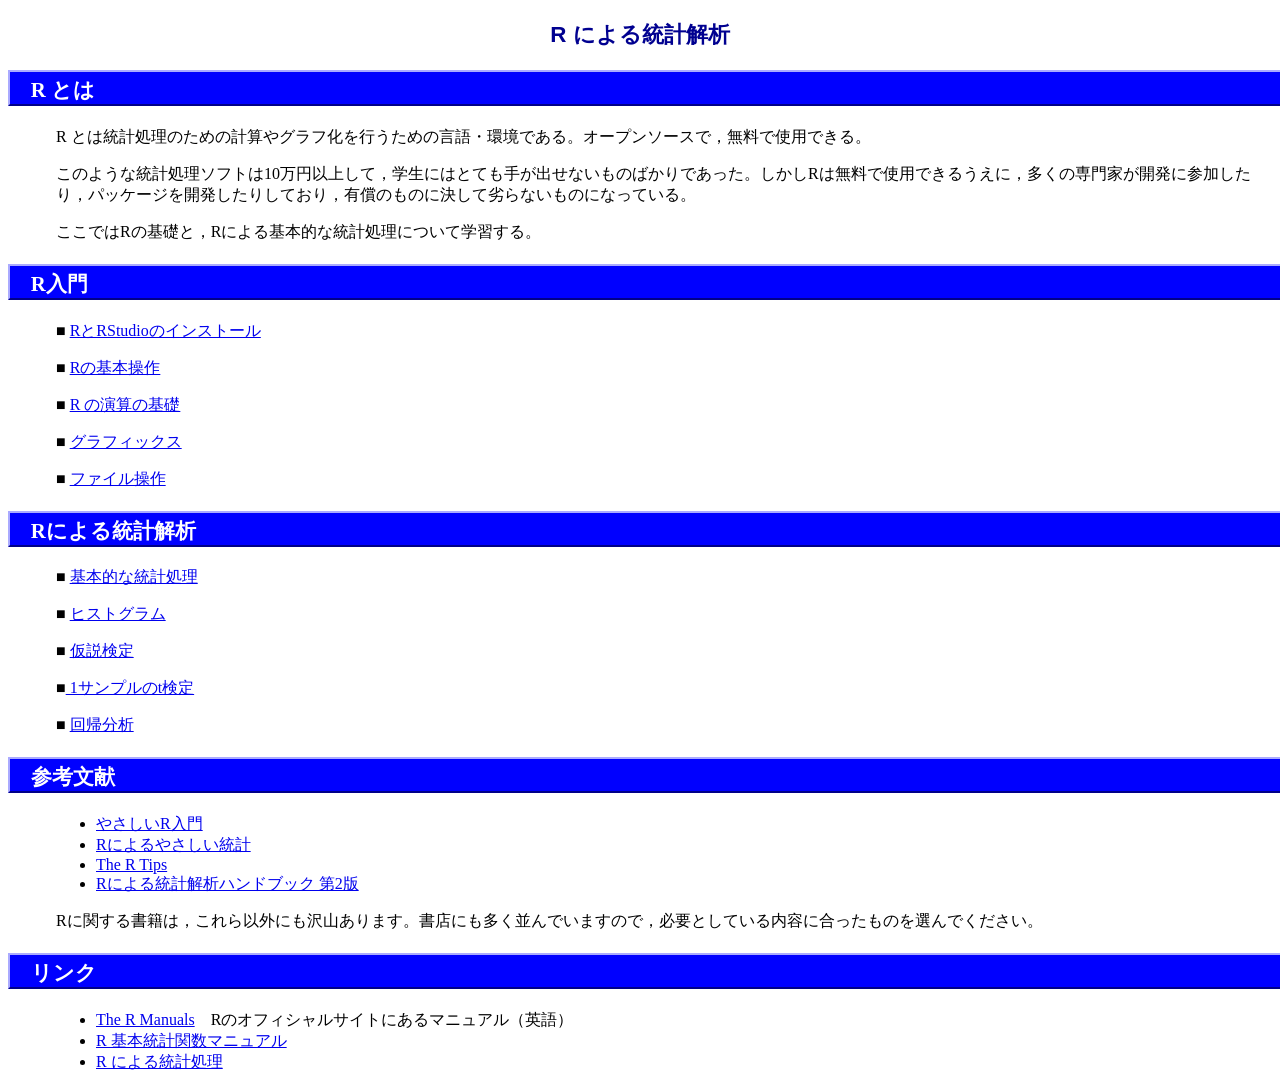
<file: index.html>
<?xml version="1.0" encoding="UTF-8"?>
<!DOCTYPE html PUBLIC "-//W3C//DTD XHTML 1.0 Transitional//EN" "http://www.w3.org/TR/xhtml1/DTD/xhtml1-transitional.dtd">
<html xmlns="http://www.w3.org/1999/xhtml">
<head>
<meta name="GENERATOR" content="JustSystems Homepage Builder Version 16.0.10.0 for Windows" />
<meta http-equiv="Content-Type" content="text/html; charset=UTF-8" />
<meta http-equiv="Content-Style-Type" content="text/css" />
<title>R による統計解析</title>
<link rel="stylesheet" href="index.css" type="text/css" />
</head>
<body>
<h2 align="center">R による統計解析</h2>
<h3>R とは</h3>
<p>R とは統計処理のための計算やグラフ化を行うための言語・環境である。オープンソースで，無料で使用できる。</p>
<p>このような統計処理ソフトは10万円以上して，学生にはとても手が出せないものばかりであった。しかしRは無料で使用できるうえに，多くの専門家が開発に参加したり，パッケージを開発したりしており，有償のものに決して劣らないものになっている。</p>
<p>ここではRの基礎と，Rによる基本的な統計処理について学習する。</p>
<h3>R入門</h3>

<p>■ <a href="install.html">RとRStudioのインストール</a></p>
<p>■ <a href="basicuse.html">Rの基本操作</a></p>
<p>■ <a href="basiccalc.html">R の演算の基礎</a></p>
<p>■ <a href="graphics.html">グラフィックス</a></p>
<p>■ <a href="file.html">ファイル操作</a></p>
<h3>Rによる統計解析</h3>
<p>■ <a href="basicstat.html">基本的な統計処理</a></p>
<p>■ <a href="histogram.html">ヒストグラム</a></p>
<p>■ <a href="test.html">仮説検定</a></p>
<p>■<a href="ttest1.html"> 1サンプルのt検定</a></p>
<p>■ <a href="regression.html">回帰分析</a></p>
<h3>参考文献</h3>
<ul>
  <li><a href="http://www.cutt.co.jp/book/978-4-87783-269-8.html">やさしいR入門</a></li>
  <li><a href="http://ssl.ohmsha.co.jp/cgi-bin/menu.cgi?ISBN=978-4-274-06710-5">Rによるやさしい統計</a></li>
  <li><a href="http://ssl.ohmsha.co.jp/cgi-bin/menu.cgi?ISBN=978-4-274-06783-9">The R Tips</a></li>
  <li><span id="btAsinTitle"><a href="http://www.medipus.co.jp/book_rhed2.html">Rによる統計解析ハンドブック 第2版</a></span></li>
</ul>
<p>Rに関する書籍は，これら以外にも沢山あります。書店にも多く並んでいますので，必要としている内容に合ったものを選んでください。</p>
<h3>リンク</h3>
<ul>
  <li><a href="https://cran.r-project.org/manuals.html">The R Manuals</a>　Rのオフィシャルサイトにあるマニュアル（英語）</li>
  <li><a href="https://cran.r-project.org/doc/contrib/manuals-jp/Mase-Rstatman.pdf">R 基本統計関数マニュアル</a></li>
  <li><a href="http://aoki2.si.gunma-u.ac.jp/R/">R による統計処理</a></li>
</ul>
</body>
</html>
</file>
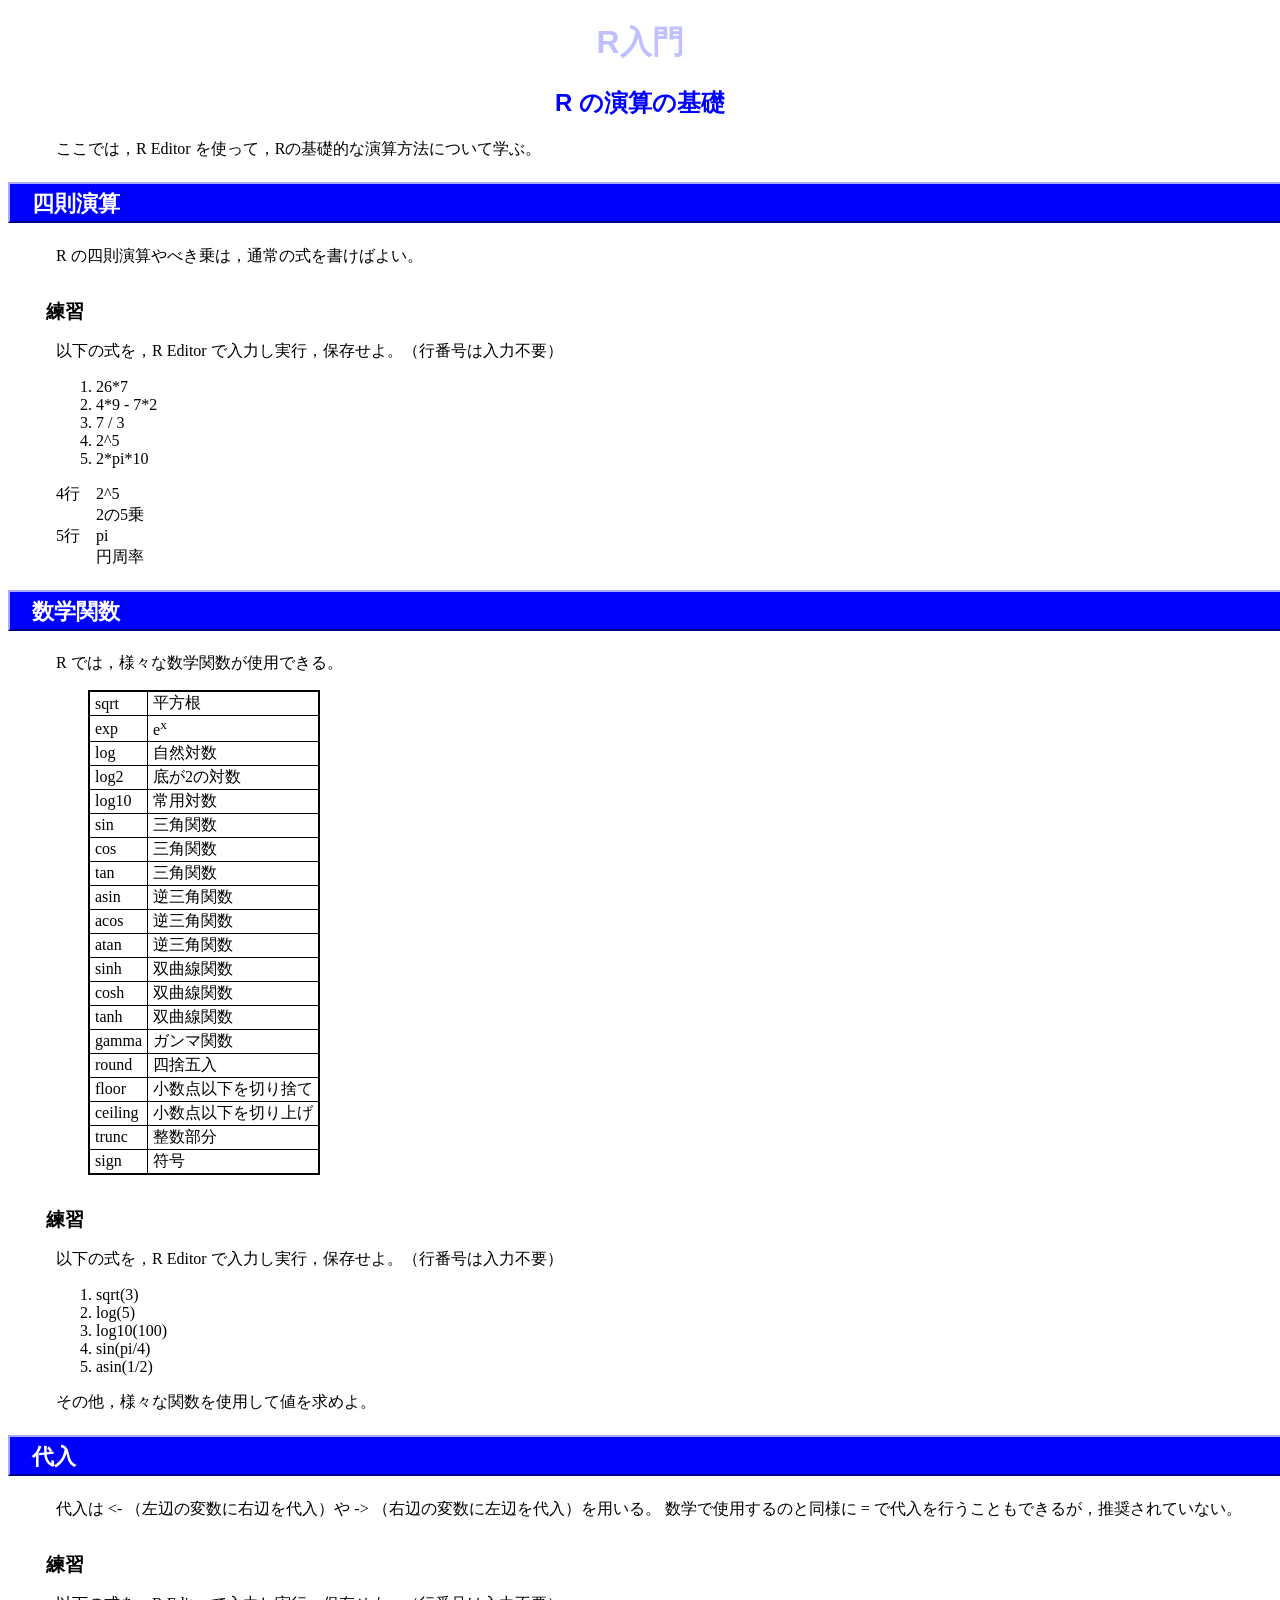
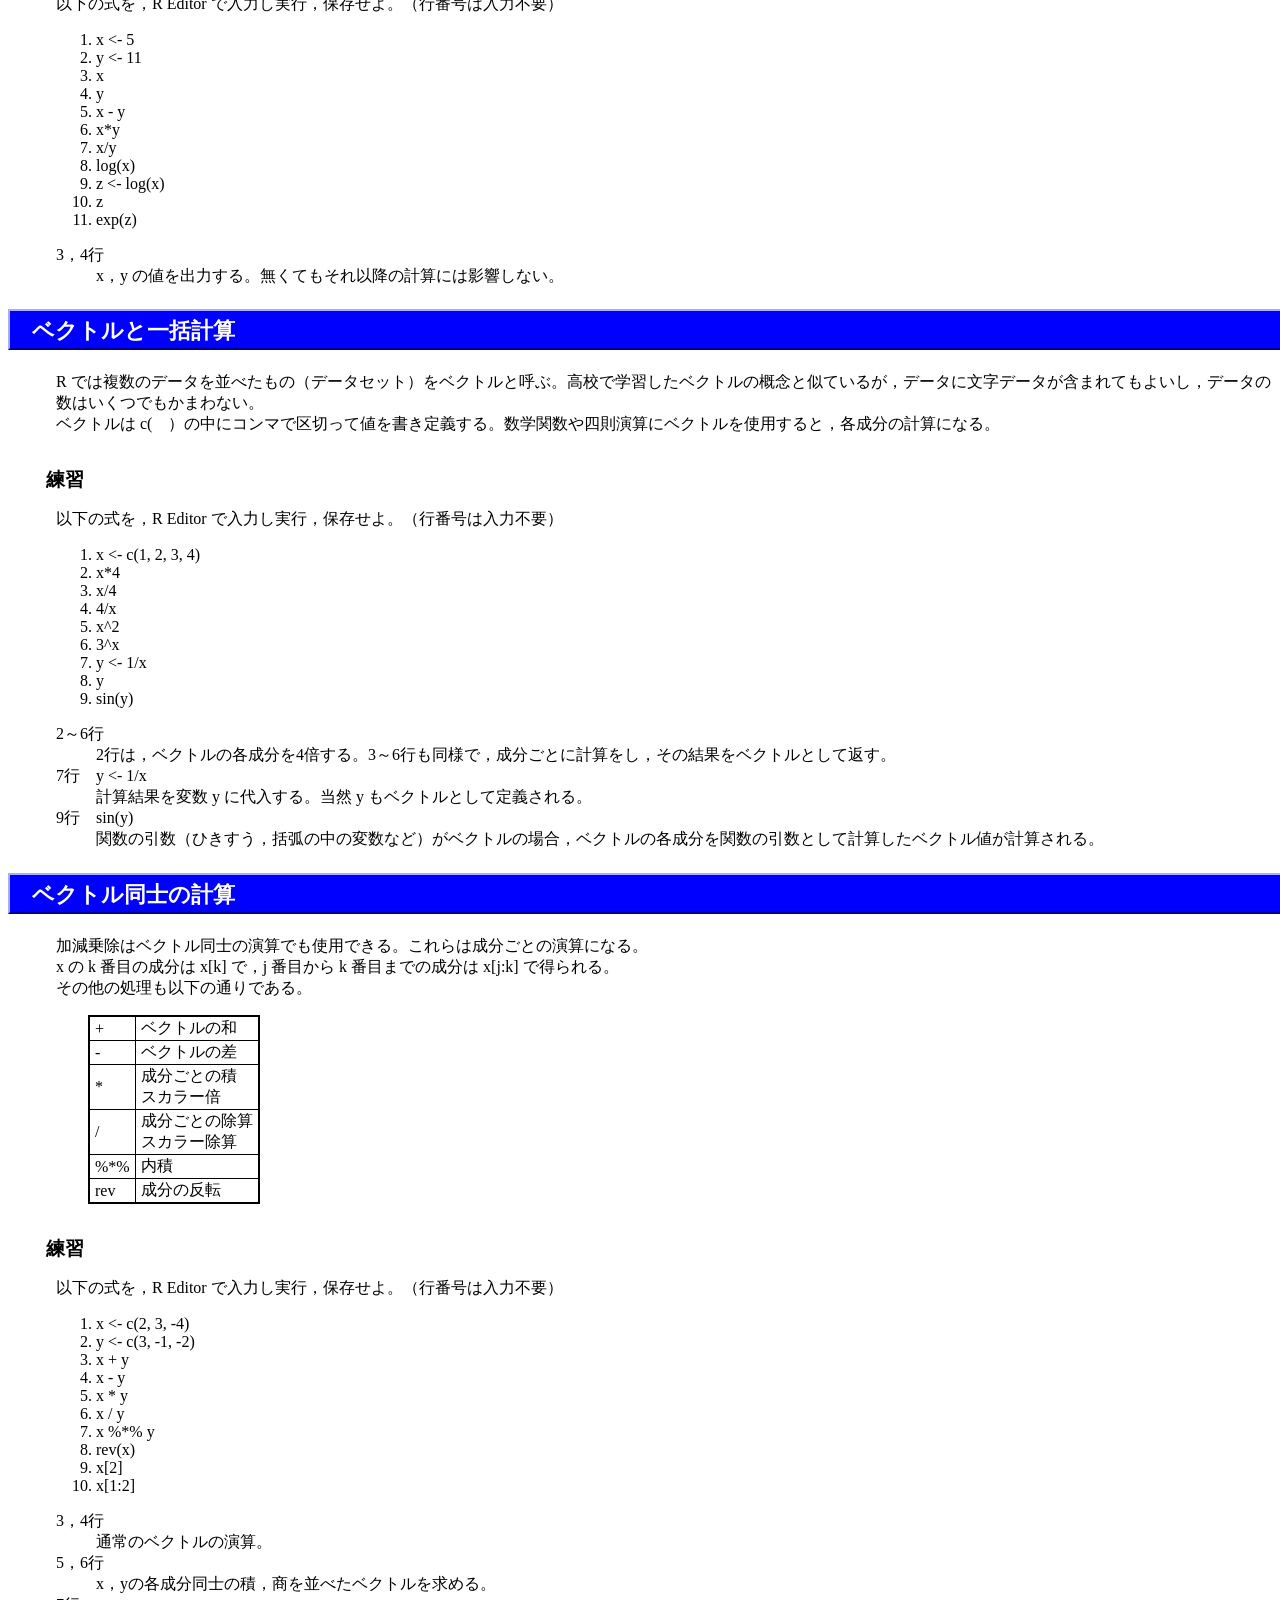
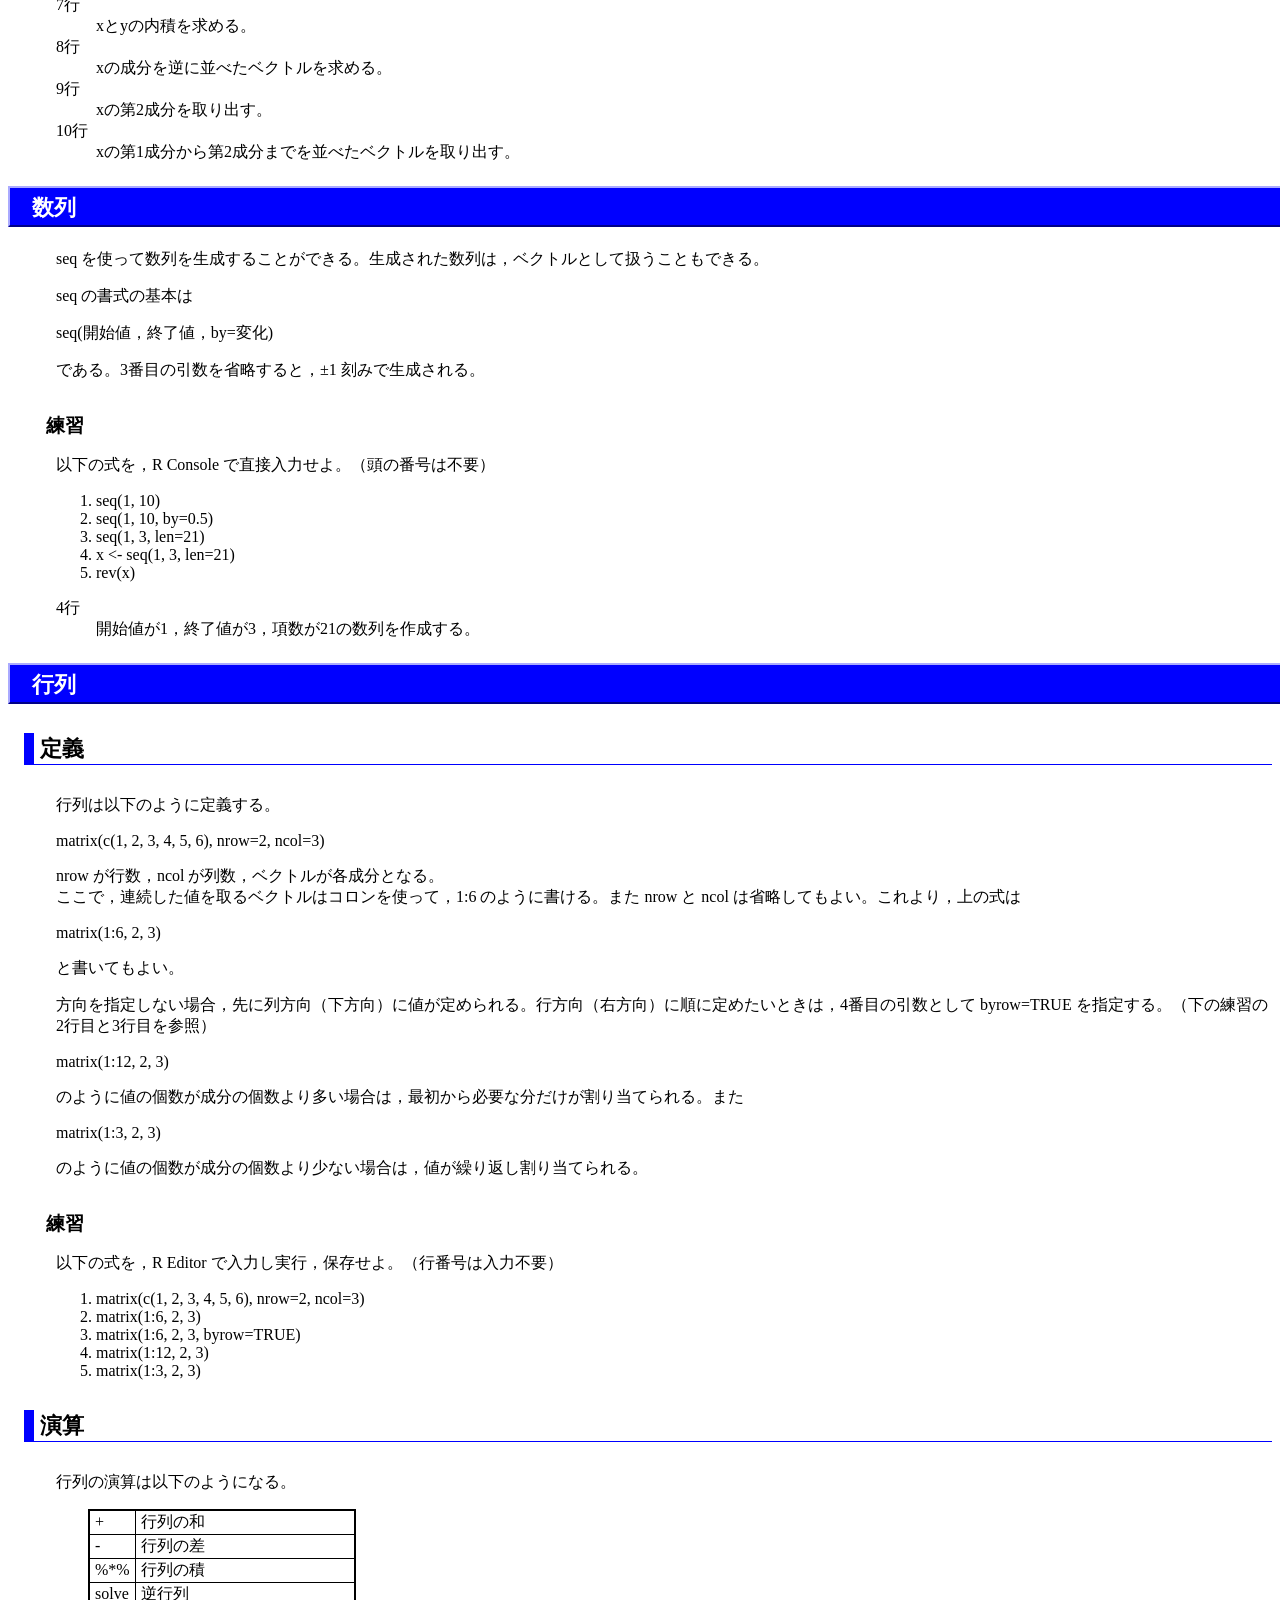
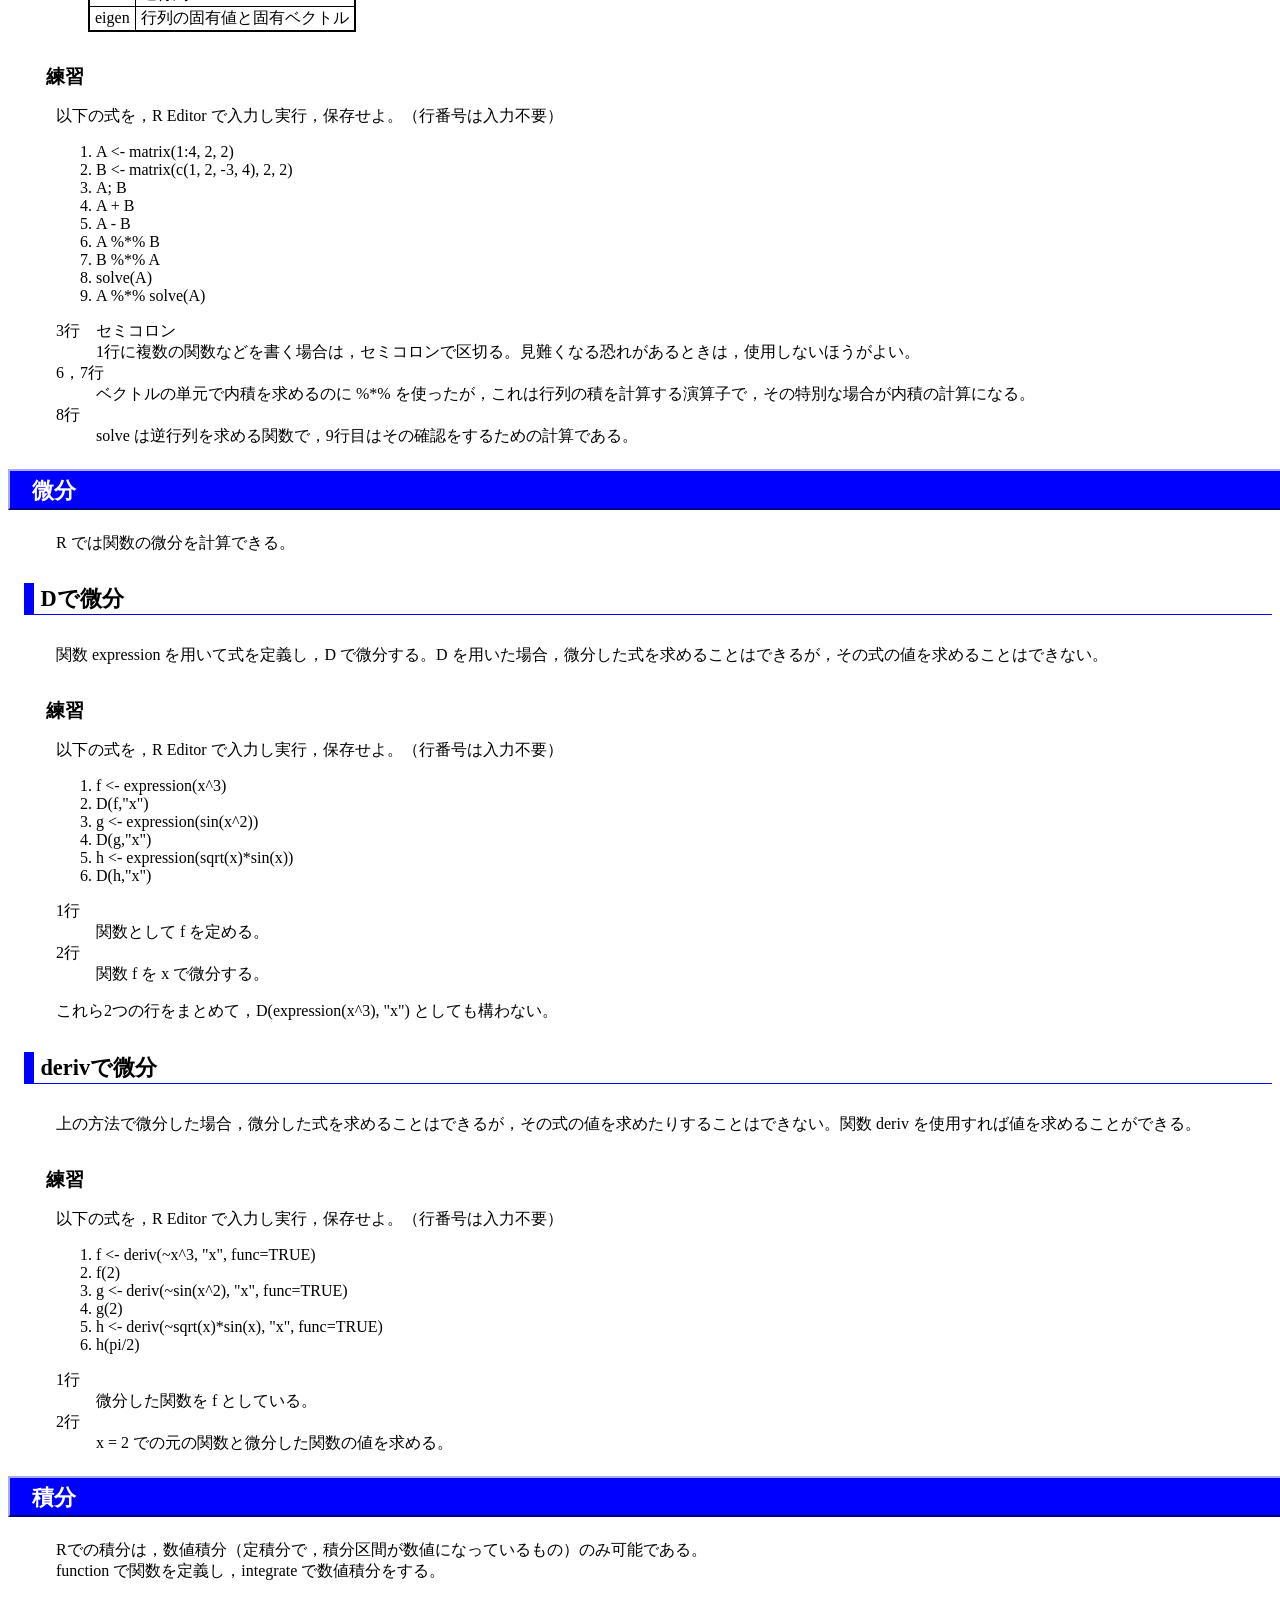
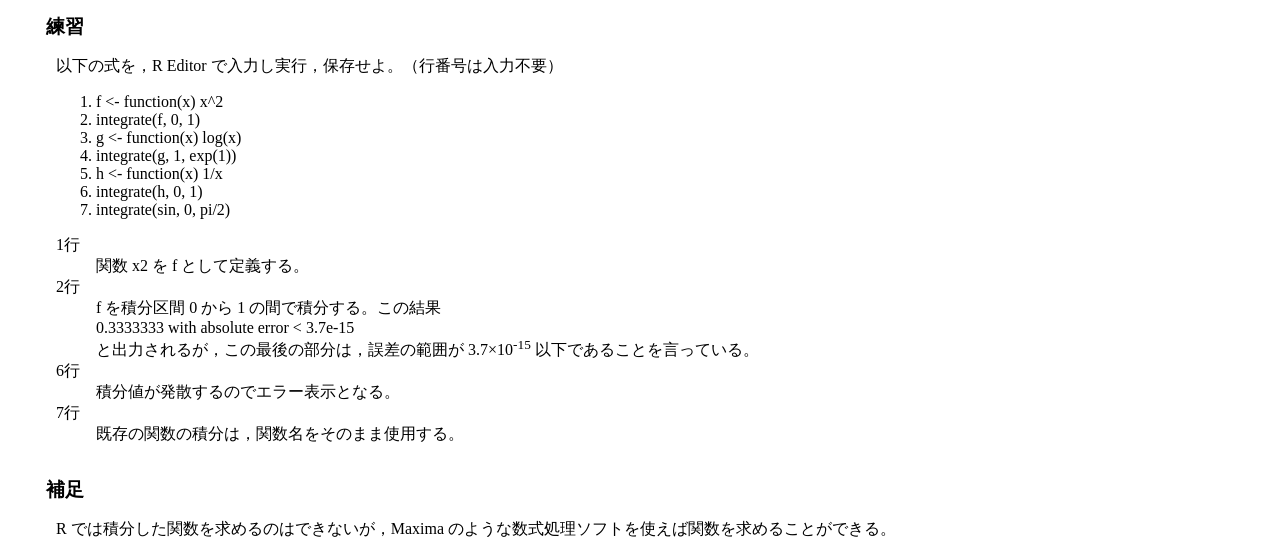
<file: basiccalc.html>
<?xml version="1.0" encoding="UTF-8"?>
<!DOCTYPE html PUBLIC "-//W3C//DTD XHTML 1.0 Transitional//EN" "http://www.w3.org/TR/xhtml1/DTD/xhtml1-transitional.dtd">
<html xmlns="http://www.w3.org/1999/xhtml">
<head>
<meta http-equiv="Content-Type" content="text/html; charset=UTF-8" />
<meta http-equiv="Content-Style-Type" content="text/css" />
<title>Rの基本操作</title>
<link rel="stylesheet" href="standard.css" type="text/css" />
</head>
<body>
<h1>R入門</h1>
<h2>R の演算の基礎</h2>
<p>ここでは，R Editor を使って，Rの基礎的な演算方法について学ぶ。</p>
<h3>四則演算</h3>
<p>R の四則演算やべき乗は，通常の式を書けばよい。</p>
<h5>練習</h5>
<p>以下の式を，R Editor で入力し実行，保存せよ。（行番号は入力不要）</p>
<ol>
  <li>26*7</li>
  <li>4*9 - 7*2</li>
  <li>7 / 3</li>
  <li>2^5</li>
  <li>2*pi*10</li>
</ol>
<dl>
  <dt>4行　2^5</dt>
  <dd>2の5乗</dd>
  <dt>5行　pi</dt>
  <dd>円周率</dd>
</dl>
<h3>数学関数</h3>
<p>R では，様々な数学関数が使用できる。</p>
<table border="1">
  <tbody>
    <tr>
      <td>sqrt&#160;</td>
      <td>平方根&#160;</td>
    </tr>
    <tr>
      <td>exp</td>
      <td>e<sup>x</sup></td>
    </tr>
    <tr>
      <td>log</td>
      <td>自然対数</td>
    </tr>
    <tr>
      <td>log2</td>
      <td>底が2の対数</td>
    </tr>
    <tr>
      <td>log10</td>
      <td>常用対数</td>
    </tr>
    <tr>
      <td>sin</td>
      <td>三角関数</td>
    </tr>
    <tr>
      <td>cos</td>
      <td>三角関数</td>
    </tr>
    <tr>
      <td>tan</td>
      <td>三角関数</td>
    </tr>
    <tr>
      <td>asin</td>
      <td>逆三角関数</td>
    </tr>
    <tr>
      <td>acos&#160;</td>
      <td>逆三角関数</td>
    </tr>
    <tr>
      <td>atan&#160;</td>
      <td>逆三角関数</td>
    </tr>
    <tr>
      <td>sinh&#160;</td>
      <td>双曲線関数</td>
    </tr>
    <tr>
      <td>cosh&#160;</td>
      <td>双曲線関数</td>
    </tr>
    <tr>
      <td>tanh&#160;</td>
      <td>双曲線関数</td>
    </tr>
    <tr>
      <td>gamma</td>
      <td>ガンマ関数</td>
    </tr>
    <tr>
      <td>round</td>
      <td>四捨五入</td>
    </tr>
    <tr>
      <td>floor</td>
      <td>小数点以下を切り捨て</td>
    </tr>
    <tr>
      <td>ceiling</td>
      <td>小数点以下を切り上げ</td>
    </tr>
    <tr>
      <td>trunc</td>
      <td>整数部分</td>
    </tr>
    <tr>
      <td>sign</td>
      <td>符号</td>
    </tr>
  </tbody>
</table>
<h5>練習</h5>
<p>以下の式を，R Editor で入力し実行，保存せよ。（行番号は入力不要）</p>
<ol>
  <li>sqrt(3)</li>
  <li>log(5)</li>
  <li>log10(100)</li>
  <li>sin(pi/4)</li>
  <li>asin(1/2)</li>
</ol>
<p>その他，様々な関数を使用して値を求めよ。</p>
<h3>代入</h3>
<p>代入は &lt;- （左辺の変数に右辺を代入）や -&gt; （右辺の変数に左辺を代入）を用いる。 数学で使用するのと同様に = で代入を行うこともできるが，推奨されていない。</p>
<h5>練習</h5>
<p>以下の式を，R Editor で入力し実行，保存せよ。（行番号は入力不要）</p>
<ol>
  <li>x &lt;- 5</li>
  <li>y &lt;- 11</li>
  <li>x</li>
  <li>y</li>
  <li>x - y</li>
  <li>x*y</li>
  <li>x/y</li>
  <li>log(x)</li>
  <li>z &lt;- log(x)</li>
  <li>z</li>
  <li>exp(z)</li>
</ol>
<dl>
  <dt>3，4行</dt>
  <dd>x，y の値を出力する。無くてもそれ以降の計算には影響しない。</dd>
</dl>
<h3>ベクトルと一括計算</h3>
<p>R では複数のデータを並べたもの（データセット）をベクトルと呼ぶ。高校で学習したベクトルの概念と似ているが，データに文字データが含まれてもよいし，データの数はいくつでもかまわない。<br />
ベクトルは c(　）の中にコンマで区切って値を書き定義する。数学関数や四則演算にベクトルを使用すると，各成分の計算になる。</p>
<h5>練習</h5>
<p>以下の式を，R Editor で入力し実行，保存せよ。（行番号は入力不要）</p>
<ol>
  <li>x &lt;- c(1, 2, 3, 4)</li>
  <li>x*4</li>
  <li>x/4</li>
  <li>4/x</li>
  <li>x^2</li>
  <li>3^x</li>
  <li>y &lt;- 1/x</li>
  <li>y</li>
  <li>sin(y)</li>
</ol>
<dl>
  <dt>2～6行</dt>
  <dd>2行は，ベクトルの各成分を4倍する。3～6行も同様で，成分ごとに計算をし，その結果をベクトルとして返す。</dd>
  <dt>7行　y &lt;- 1/x</dt>
  <dd>計算結果を変数 y に代入する。当然 y もベクトルとして定義される。</dd>
  <dt>9行　sin(y)</dt>
  <dd>関数の引数（ひきすう，括弧の中の変数など）がベクトルの場合，ベクトルの各成分を関数の引数として計算したベクトル値が計算される。</dd>
</dl>
<h3>ベクトル同士の計算</h3>
<p>加減乗除はベクトル同士の演算でも使用できる。これらは成分ごとの演算になる。<br />
x の k 番目の成分は x[k] で，j 番目から k 番目までの成分は x[j:k] で得られる。<br />
その他の処理も以下の通りである。</p>
<table border="1">
  <tbody>
    <tr>
      <td>+</td>
      <td>ベクトルの和</td>
    </tr>
    <tr>
      <td>-</td>
      <td>ベクトルの差</td>
    </tr>
    <tr>
      <td>*</td>
      <td>成分ごとの積<br />
      スカラー倍</td>
    </tr>
    <tr>
      <td>/</td>
      <td>成分ごとの除算<br />
      スカラー除算</td>
    </tr>
    <tr>
      <td>%*%</td>
      <td>内積</td>
    </tr>
    <tr>
      <td>rev</td>
      <td>成分の反転</td>
    </tr>
  </tbody>
</table>
<h5>練習</h5>
<p>以下の式を，R Editor で入力し実行，保存せよ。（行番号は入力不要）</p>
<ol>
  <li>x &lt;- c(2, 3, -4)</li>
  <li>y &lt;- c(3, -1, -2)</li>
  <li>x + y</li>
  <li>x - y</li>
  <li>x * y</li>
  <li>x / y</li>
  <li>x %*% y</li>
  <li>rev(x)</li>
  <li>x[2]</li>
  <li>x[1:2]</li>
</ol>
<dl>
  <dt>3，4行</dt>
  <dd>通常のベクトルの演算。</dd>
  <dt>5，6行</dt>
  <dd>x，yの各成分同士の積，商を並べたベクトルを求める。</dd>
  <dt>7行</dt>
  <dd>xとyの内積を求める。</dd>
  <dt>8行</dt>
  <dd>xの成分を逆に並べたベクトルを求める。</dd>
  <dt>9行</dt>
  <dd>xの第2成分を取り出す。</dd>
  <dt>10行</dt>
  <dd>xの第1成分から第2成分までを並べたベクトルを取り出す。</dd>
</dl>
  <h3>数列</h3>
<p>seq を使って数列を生成することができる。生成された数列は，ベクトルとして扱うこともできる。</p>
<p>seq の書式の基本は</p>
<p>seq(開始値，終了値，by=変化)</p>
<p>である。3番目の引数を省略すると，±1 刻みで生成される。</p>
<h5>練習</h5>
<p>以下の式を，R Console で直接入力せよ。（頭の番号は不要）</p>
<ol>
  <li>seq(1, 10)</li>
  <li>seq(1, 10, by=0.5)</li>
  <li>seq(1, 3, len=21)</li>
  <li>x &lt;- seq(1, 3, len=21)</li>
  <li>rev(x)</li>
</ol>
<dl>
  <dt>4行</dt>
  <dd>開始値が1，終了値が3，項数が21の数列を作成する。</dd>
</dl>
  <h3>行列</h3>
<h4>定義</h4>
<p>行列は以下のように定義する。</p>
<p>matrix(c(1, 2, 3, 4, 5, 6), nrow=2, ncol=3)</p>
<p>nrow が行数，ncol が列数，ベクトルが各成分となる。<br />
ここで，連続した値を取るベクトルはコロンを使って，1:6 のように書ける。また nrow と ncol は省略してもよい。これより，上の式は</p>
<p>matrix(1:6, 2, 3)</p>
<p>と書いてもよい。</p>
<p>方向を指定しない場合，先に列方向（下方向）に値が定められる。行方向（右方向）に順に定めたいときは，4番目の引数として byrow=TRUE を指定する。（下の練習の2行目と3行目を参照）</p>
<p>matrix(1:12, 2, 3)</p>
<p>のように値の個数が成分の個数より多い場合は，最初から必要な分だけが割り当てられる。また</p>
<p>matrix(1:3, 2, 3)</p>
<p>のように値の個数が成分の個数より少ない場合は，値が繰り返し割り当てられる。</p>
<h5>練習</h5>
<p>以下の式を，R Editor で入力し実行，保存せよ。（行番号は入力不要）</p>
<ol>
  <li>matrix(c(1, 2, 3, 4, 5, 6), nrow=2, ncol=3)</li>
  <li>matrix(1:6, 2, 3)</li>
  <li>matrix(1:6, 2, 3, byrow=TRUE)</li>
  <li>matrix(1:12, 2, 3)</li>
  <li>matrix(1:3, 2, 3)</li>
</ol>
<h4>演算</h4>
<p>行列の演算は以下のようになる。</p>
<table border="1">
  <tbody>
    <tr>
      <td>+</td>
      <td>行列の和</td>
    </tr>
    <tr>
      <td>-</td>
      <td>行列の差</td>
    </tr>
    <tr>
      <td>%*%</td>
      <td>行列の積</td>
    </tr>
    <tr>
      <td>solve</td>
      <td>逆行列</td>
    </tr>
    <tr>
      <td>eigen</td>
      <td>行列の固有値と固有ベクトル</td>
    </tr>
  </tbody>
</table>
<h5>練習</h5>
<p>以下の式を，R Editor で入力し実行，保存せよ。（行番号は入力不要）</p>
<ol>
  <li>A &lt;- matrix(1:4, 2, 2)</li>
  <li>B &lt;- matrix(c(1, 2, -3, 4), 2, 2)</li>
  <li>A; B</li>
  <li>A + B</li>
  <li>A - B</li>
  <li>A %*% B</li>
  <li>B %*% A</li>
  <li>solve(A)</li>
  <li>A %*% solve(A)</li>
</ol>
<dl>
  <dt>3行　セミコロン</dt>
  <dd>1行に複数の関数などを書く場合は，セミコロンで区切る。見難くなる恐れがあるときは，使用しないほうがよい。</dd>
  <dt>6，7行</dt>
  <dd>ベクトルの単元で内積を求めるのに %*% を使ったが，これは行列の積を計算する演算子で，その特別な場合が内積の計算になる。</dd>
  <dt>8行</dt>
  <dd>solve は逆行列を求める関数で，9行目はその確認をするための計算である。</dd>
</dl>
<h3>微分</h3>
<p>R では関数の微分を計算できる。</p>
<h4>Dで微分</h4>
<p>関数 expression を用いて式を定義し，D で微分する。D を用いた場合，微分した式を求めることはできるが，その式の値を求めることはできない。</p>
<h5>練習</h5>
<p>以下の式を，R Editor で入力し実行，保存せよ。（行番号は入力不要）</p>
<ol>
  <li>f &lt;- expression(x^3)</li>
  <li>D(f,&quot;x&quot;)</li>
  <li>g &lt;- expression(sin(x^2))</li>
  <li>D(g,&quot;x&quot;)</li>
  <li>h &lt;- expression(sqrt(x)*sin(x))</li>
  <li>D(h,&quot;x&quot;)</li>
</ol>
<dl>
  <dt>1行</dt>
  <dd>関数として f を定める。</dd>
  <dt>2行</dt>
  <dd>関数 f を x で微分する。</dd>
</dl>
<p>これら2つの行をまとめて，D(expression(x^3), &quot;x&quot;) としても構わない。</p>
<h4>derivで微分</h4>
<p>上の方法で微分した場合，微分した式を求めることはできるが，その式の値を求めたりすることはできない。関数 deriv を使用すれば値を求めることができる。</p>
<h5>練習</h5>
<p>以下の式を，R Editor で入力し実行，保存せよ。（行番号は入力不要）</p>
<ol>
  <li>f &lt;- deriv(~x^3, &quot;x&quot;, func=TRUE)</li>
  <li>f(2)</li>
  <li>g &lt;- deriv(~sin(x^2), &quot;x&quot;, func=TRUE)</li>
  <li>g(2)</li>
  <li>h &lt;- deriv(~sqrt(x)*sin(x), &quot;x&quot;, func=TRUE)</li>
  <li>h(pi/2)</li>
</ol>
<dl>
  <dt>1行</dt>
  <dd>微分した関数を f としている。</dd>
  <dt>2行</dt>
  <dd>x = 2 での元の関数と微分した関数の値を求める。</dd>
</dl>
<h3>積分</h3>
<p>Rでの積分は，数値積分（定積分で，積分区間が数値になっているもの）のみ可能である。<br />
function で関数を定義し，integrate で数値積分をする。</p>
<h5>練習</h5>
<p>以下の式を，R Editor で入力し実行，保存せよ。（行番号は入力不要）</p>
<ol>
  <li>f &lt;- function(x) x^2</li>
  <li>integrate(f, 0, 1)</li>
  <li>g &lt;- function(x) log(x)</li>
  <li>integrate(g, 1, exp(1))</li>
  <li>h &lt;- function(x) 1/x</li>
  <li>integrate(h, 0, 1)</li>
  <li>integrate(sin, 0, pi/2)</li>
</ol>
<dl>
  <dt>1行</dt>
  <dd>関数 x2 を f として定義する。</dd>
  <dt>2行</dt>
  <dd>f を積分区間 0 から 1 の間で積分する。この結果<br />
  0.3333333 with absolute error &lt; 3.7e-15<br />
  と出力されるが，この最後の部分は，誤差の範囲が 3.7×10<sup>-15</sup> 以下であることを言っている。</dd>
  <dt>6行</dt>
  <dd>積分値が発散するのでエラー表示となる。</dd>
  <dt>7行</dt>
  <dd>既存の関数の積分は，関数名をそのまま使用する。</dd>
</dl>
<h5>補足</h5>
<p>R では積分した関数を求めるのはできないが，Maxima のような数式処理ソフトを使えば関数を求めることができる。</p>
</body>

</html>
</file>
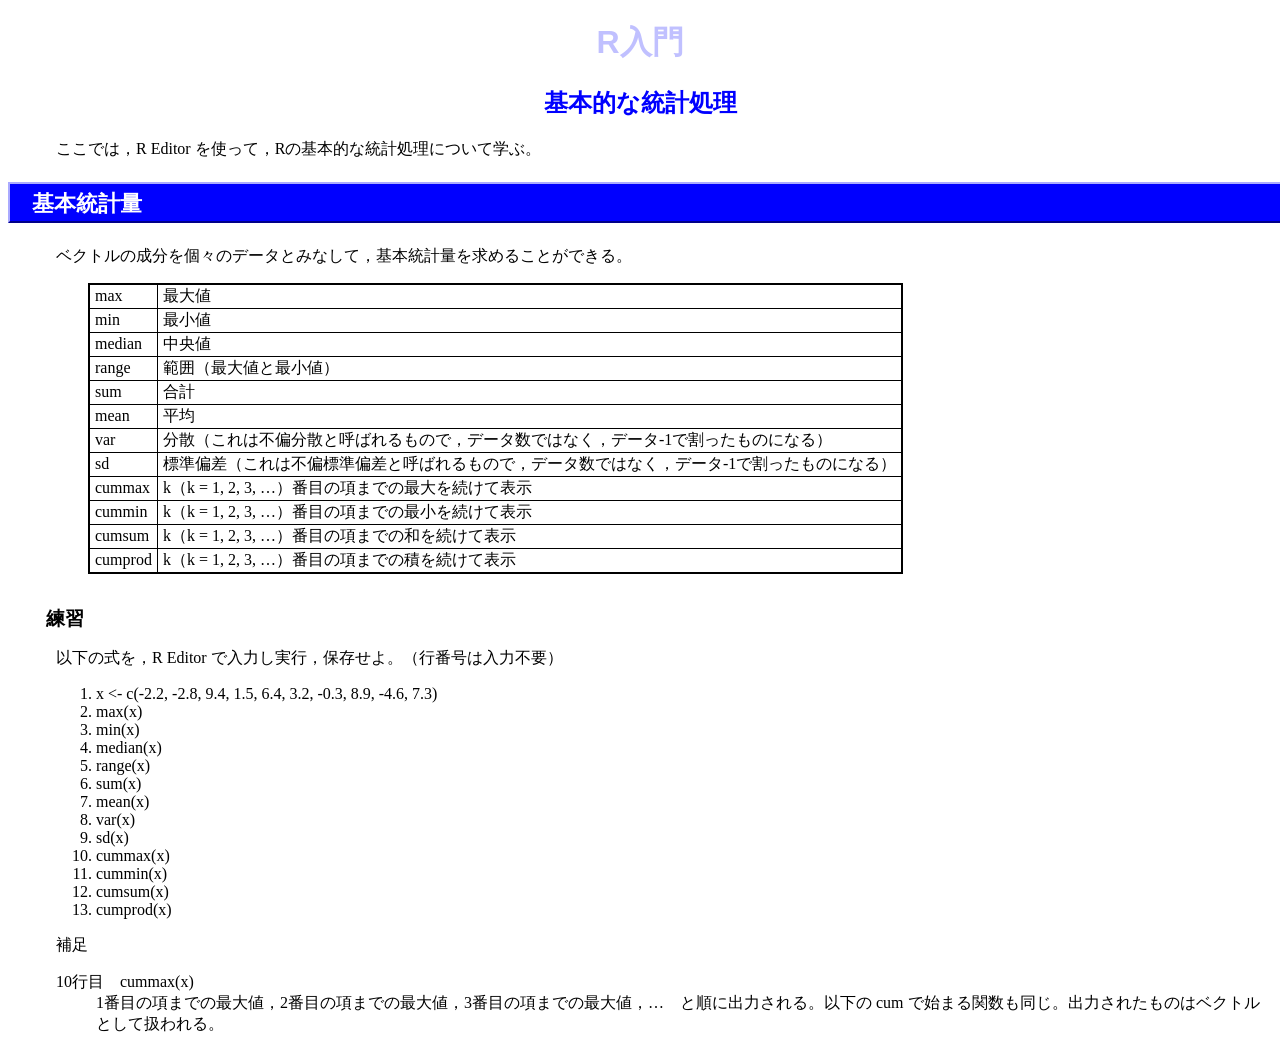
<file: basicstat.html>
<?xml version="1.0" encoding="UTF-8"?>
<!DOCTYPE html PUBLIC "-//W3C//DTD XHTML 1.0 Transitional//EN" "http://www.w3.org/TR/xhtml1/DTD/xhtml1-transitional.dtd">
<html xmlns="http://www.w3.org/1999/xhtml">
<head>
<meta name="GENERATOR" content="JustSystems Homepage Builder Version 16.0.10.0 for Windows" />
<meta http-equiv="Content-Type" content="text/html; charset=UTF-8" />
<meta http-equiv="Content-Style-Type" content="text/css" />
<title>Rの基本操作</title>
<link rel="stylesheet" href="standard.css" type="text/css" />
</head>
<body>
<h1>R入門</h1>
<h2>基本的な統計処理</h2>
<p>ここでは，R Editor を使って，Rの基本的な統計処理について学ぶ。</p>
<h3>基本統計量</h3>
<p>ベクトルの成分を個々のデータとみなして，基本統計量を求めることができる。</p>
<table border="1">
  <tbody>
    <tr>
      <td>max</td>
      <td>最大値</td>
    </tr>
    <tr>
      <td>min</td>
      <td>最小値</td>
    </tr>
    <tr>
      <td>median</td>
      <td>中央値</td>
    </tr>
    <tr>
      <td>range</td>
      <td>範囲（最大値と最小値）</td>
    </tr>
    <tr>
      <td>sum</td>
      <td>合計</td>
    </tr>
    <tr>
      <td>mean</td>
      <td>平均</td>
    </tr>
    <tr>
      <td>var</td>
      <td>分散（これは不偏分散と呼ばれるもので，データ数ではなく，データ-1で割ったものになる）</td>
    </tr>
    <tr>
      <td>sd</td>
      <td>標準偏差（これは不偏標準偏差と呼ばれるもので，データ数ではなく，データ-1で割ったものになる）</td>
    </tr>
    <tr>
      <td>cummax</td>
      <td>k（k = 1, 2, 3, …）番目の項までの最大を続けて表示</td>
    </tr>
    <tr>
      <td>cummin</td>
      <td>k（k = 1, 2, 3, …）番目の項までの最小を続けて表示</td>
    </tr>
    <tr>
      <td>cumsum</td>
      <td>k（k = 1, 2, 3, …）番目の項までの和を続けて表示</td>
    </tr>
    <tr>
      <td>cumprod</td>
      <td>k（k = 1, 2, 3, …）番目の項までの積を続けて表示</td>
    </tr>
  </tbody>
</table>
<h5>練習</h5>
<p>以下の式を，R Editor で入力し実行，保存せよ。（行番号は入力不要）</p>
<ol>
  <li>x &lt;- c(-2.2, -2.8, 9.4, 1.5, 6.4, 3.2, -0.3, 8.9, -4.6, 7.3)</li>
  <li>max(x)</li>
  <li>min(x)</li>
  <li>median(x)</li>
  <li>range(x)</li>
  <li>sum(x)</li>
  <li>mean(x)</li>
  <li>var(x)</li>
  <li>sd(x)</li>
  <li>cummax(x)</li>
  <li>cummin(x)</li>
  <li>cumsum(x)</li>
  <li>cumprod(x)</li>
</ol>
<p>補足</p>
<dl>
  <dt>10行目　cummax(x)</dt>
  <dd>1番目の項までの最大値，2番目の項までの最大値，3番目の項までの最大値，…　と順に出力される。以下の cum で始まる関数も同じ。出力されたものはベクトルとして扱われる。</dd>
</dl>
</body>

</html>
</file>
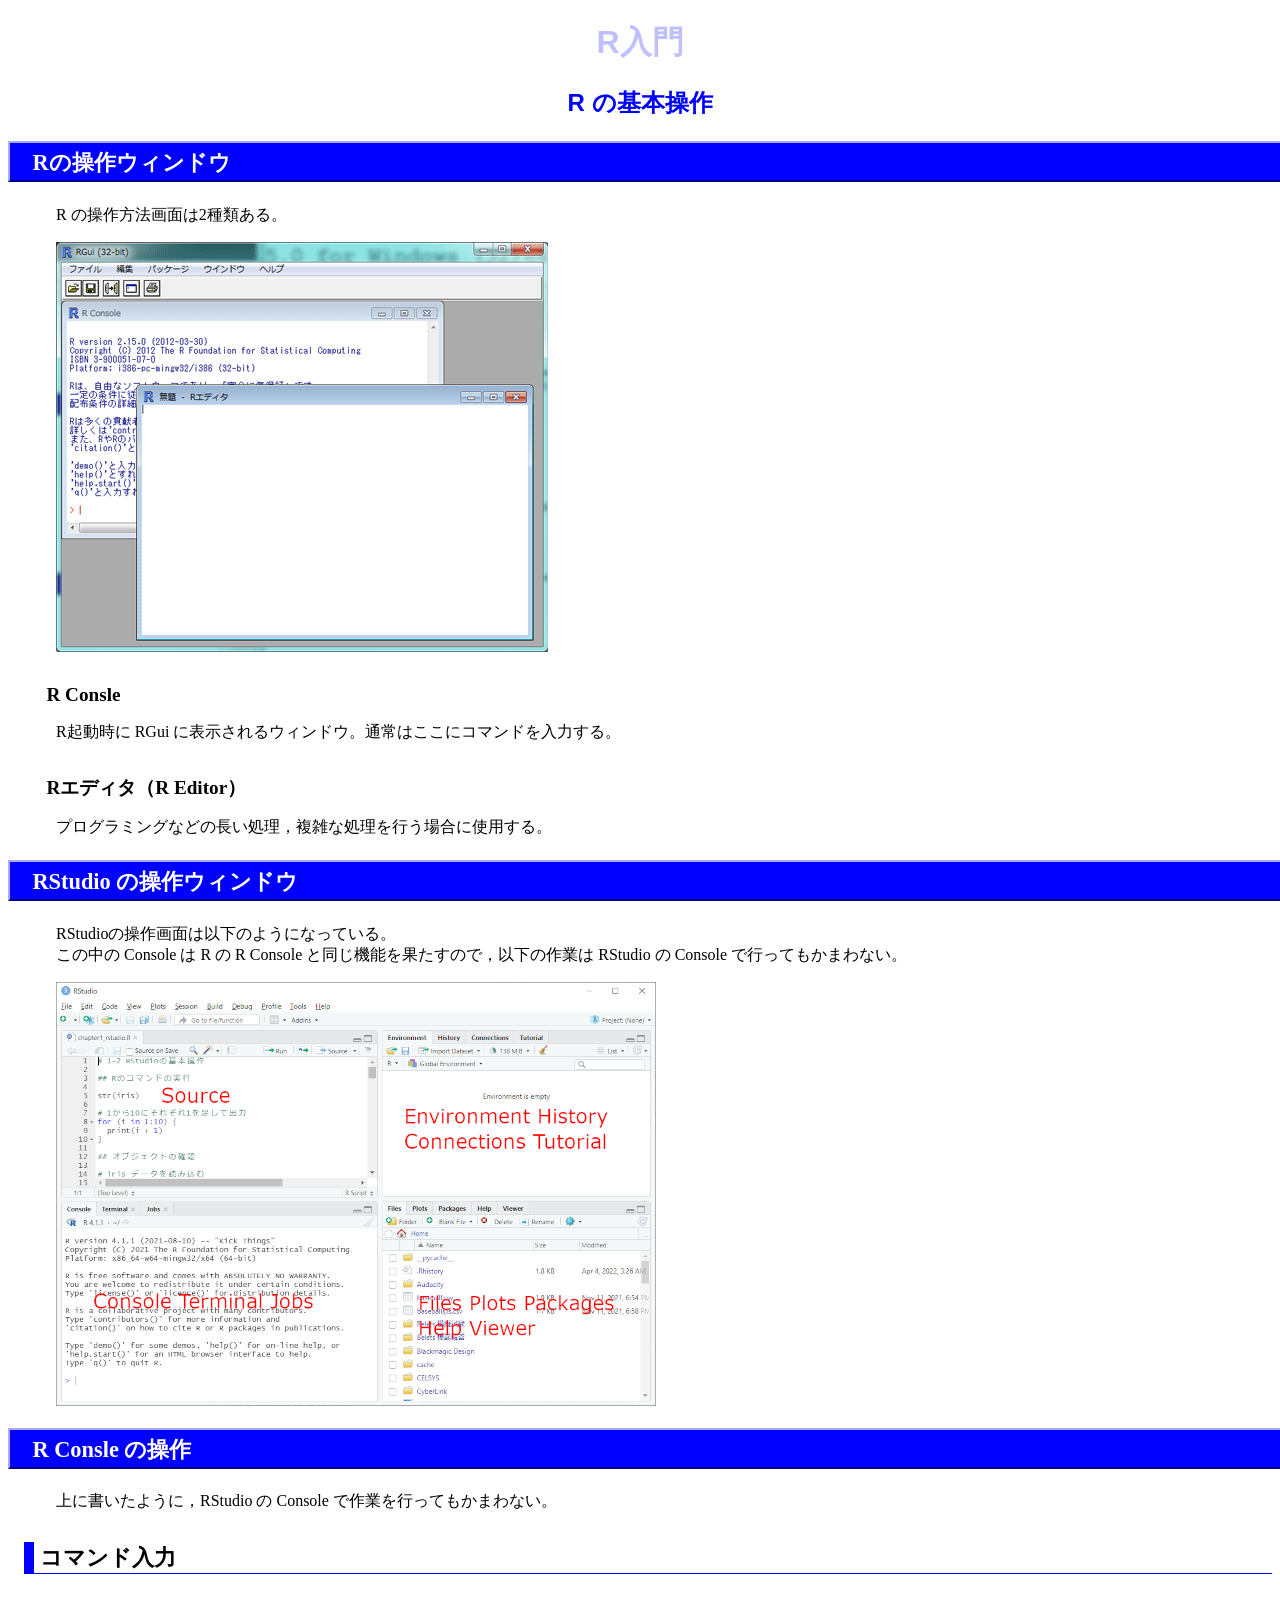
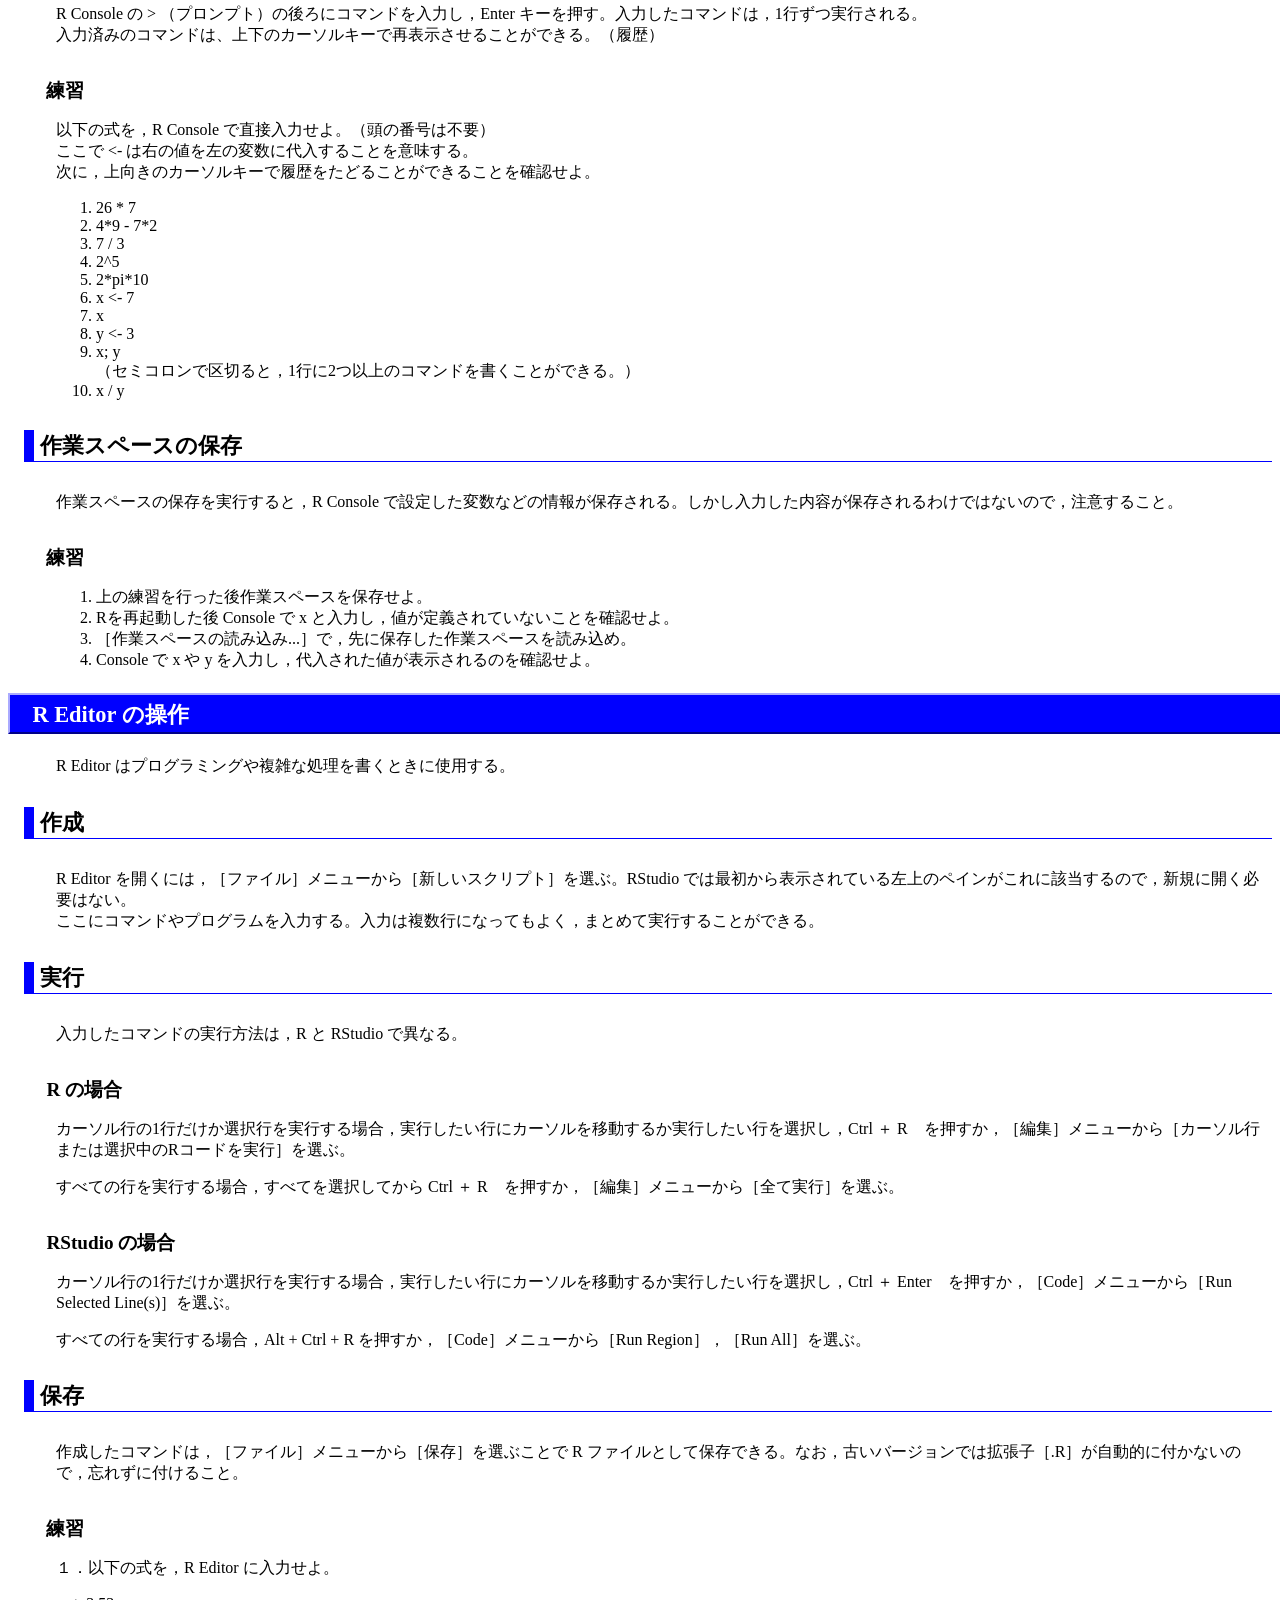
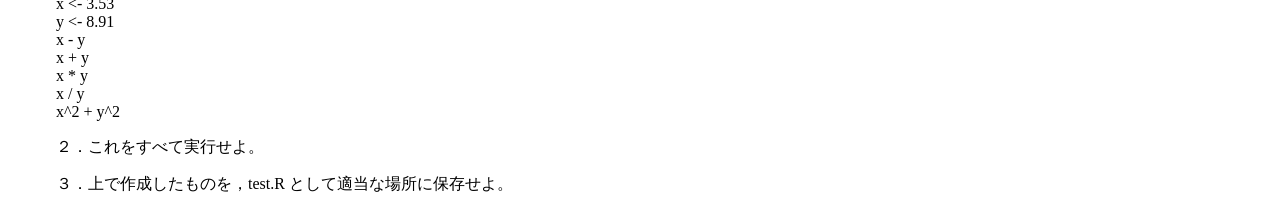
<file: basicuse.html>
<?xml version="1.0" encoding="UTF-8"?>
<!DOCTYPE html PUBLIC "-//W3C//DTD XHTML 1.0 Transitional//EN" "http://www.w3.org/TR/xhtml1/DTD/xhtml1-transitional.dtd">
<html xmlns="http://www.w3.org/1999/xhtml">
<head>
<meta name="GENERATOR" content="JustSystems Homepage Builder Version 16.0.10.0 for Windows" />
<meta http-equiv="Content-Type" content="text/html; charset=UTF-8" />
<meta http-equiv="Content-Style-Type" content="text/css" />
<title>Rの基本操作</title>
<link rel="stylesheet" href="standard.css" type="text/css" />
</head>
<body>
<h1>R入門</h1>
<h2>R の基本操作</h2>
<h3>Rの操作ウィンドウ</h3>
<p>R の操作方法画面は2種類ある。</p>
<p><img src="Rwindow.png" width="492" height="410" border="0" /></p>
<h5>R Consle</h5>
<p>R起動時に RGui に表示されるウィンドウ。通常はここにコマンドを入力する。</p>
<h5>Rエディタ（R Editor）</h5>
<p>プログラミングなどの長い処理，複雑な処理を行う場合に使用する。</p>
<h3>RStudio の操作ウィンドウ</h3>
<p>RStudioの操作画面は以下のようになっている。<br />
この中の Console は R の R Console と同じ機能を果たすので，以下の作業は RStudio の Console で行ってもかまわない。</p>
<p><img src="RStudio.png" width="600" height="424" border="0" /></p>
<h3>R Consle の操作</h3>
<p>上に書いたように，RStudio の Console で作業を行ってもかまわない。</p>
<h4>コマンド入力</h4>
<p>R Console の &gt; （プロンプト）の後ろにコマンドを入力し，Enter キーを押す。入力したコマンドは，1行ずつ実行される。<br />
入力済みのコマンドは、上下のカーソルキーで再表示させることができる。（履歴）</p>
<h5>練習</h5>
<p>以下の式を，R Console で直接入力せよ。（頭の番号は不要）<br />
ここで &lt;- は右の値を左の変数に代入することを意味する。<br />
次に，上向きのカーソルキーで履歴をたどることができることを確認せよ。</p>
<ol>
  <li>26 * 7</li>
  <li>4*9 - 7*2</li>
  <li>7 / 3</li>
  <li>2^5</li>
  <li>2*pi*10</li>
  <li>x &lt;- 7</li>
  <li>x</li>
  <li>y &lt;- 3</li>
  <li>x; y<br />
  （セミコロンで区切ると，1行に2つ以上のコマンドを書くことができる。）</li>
  <li>x / y</li>
</ol>
<h4>作業スペースの保存</h4>
<p>作業スペースの保存を実行すると，R Console で設定した変数などの情報が保存される。しかし入力した内容が保存されるわけではないので，注意すること。</p>
<h5>練習</h5>
<ol>
  <li>上の練習を行った後作業スペースを保存せよ。</li>
  <li>Rを再起動した後 Console で x と入力し，値が定義されていないことを確認せよ。</li>
  <li>［作業スペースの読み込み...］で，先に保存した作業スペースを読み込め。</li>
  <li>Console で x や y を入力し，代入された値が表示されるのを確認せよ。</li>
</ol>
<h3>R Editor の操作</h3>
<p>R Editor はプログラミングや複雑な処理を書くときに使用する。</p>
<h4>作成</h4>
<p>R Editor を開くには，［ファイル］メニューから［新しいスクリプト］を選ぶ。RStudio では最初から表示されている左上のペインがこれに該当するので，新規に開く必要はない。<br />
ここにコマンドやプログラムを入力する。入力は複数行になってもよく，まとめて実行することができる。</p>
<h4>実行</h4>
<p>入力したコマンドの実行方法は，R と RStudio で異なる。</p>
<h5>R の場合</h5>
<p>カーソル行の1行だけか選択行を実行する場合，実行したい行にカーソルを移動するか実行したい行を選択し，Ctrl ＋ R　を押すか，［編集］メニューから［カーソル行または選択中のRコードを実行］を選ぶ。</p>
<p>すべての行を実行する場合，すべてを選択してから Ctrl ＋ R　を押すか，［編集］メニューから［全て実行］を選ぶ。</p>
<h5>RStudio の場合</h5>
<p>カーソル行の1行だけか選択行を実行する場合，実行したい行にカーソルを移動するか実行したい行を選択し，Ctrl ＋ Enter　を押すか，［Code］メニューから［Run Selected Line(s)］を選ぶ。</p>
<p>すべての行を実行する場合，Alt + Ctrl + R を押すか，［Code］メニューから［Run Region］，［Run All］を選ぶ。</p>
<h4>保存</h4>
<p>作成したコマンドは，［ファイル］メニューから［保存］を選ぶことで R ファイルとして保存できる。なお，古いバージョンでは拡張子［.R］が自動的に付かないので，忘れずに付けること。</p>
<h5>練習</h5>
<p>１．以下の式を，R Editor に入力せよ。</p>
<p>x &lt;- 3.53<br />
y &lt;- 8.91<br />
x - y<br />
x + y<br />
x * y<br />
x / y<br />
x^2 + y^2</p>
<p>２．これをすべて実行せよ。</p>
<p>３．上で作成したものを，test.R として適当な場所に保存せよ。</p>
</body>

</html>
</file>
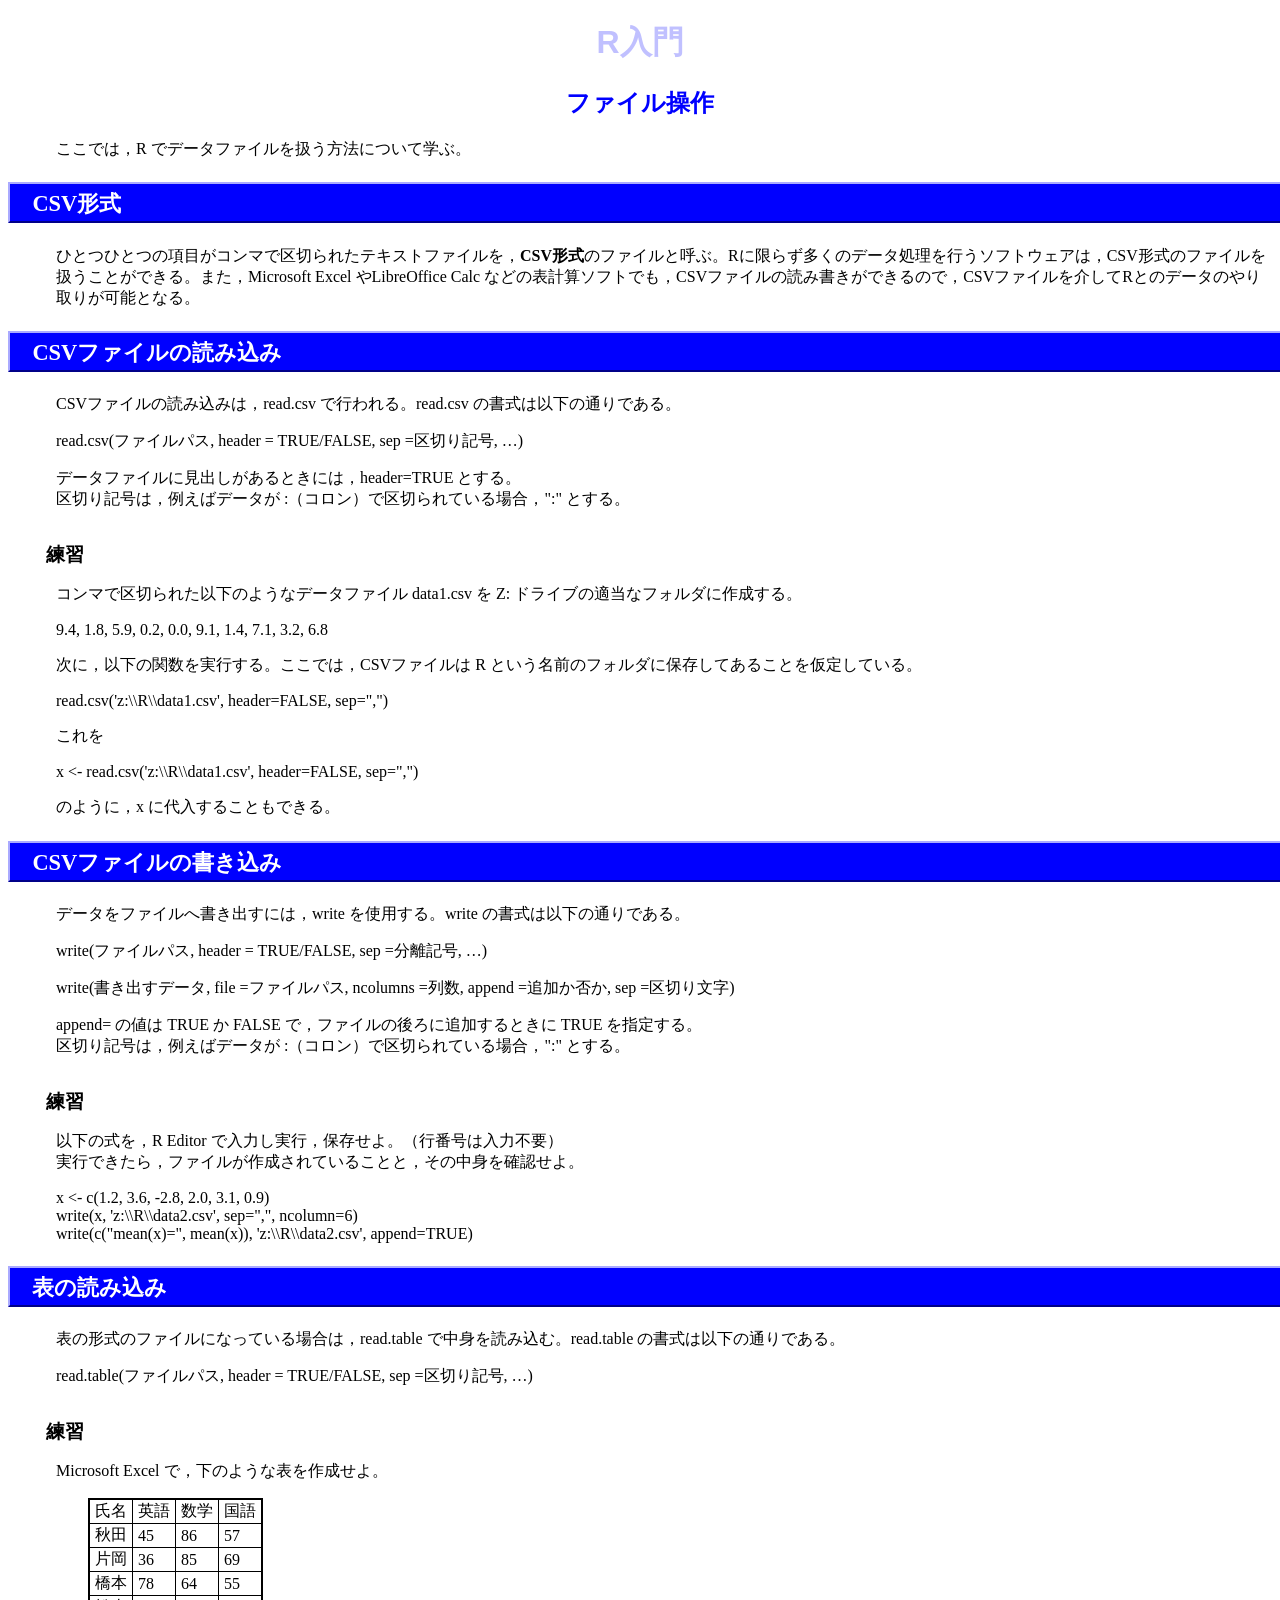
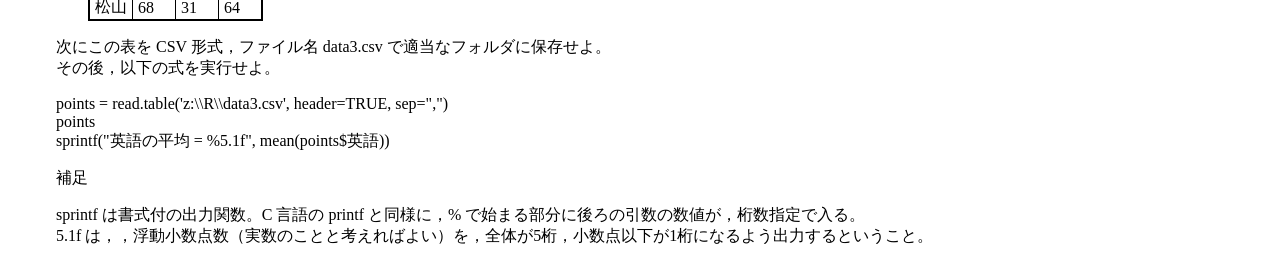
<file: file.html>
<?xml version="1.0" encoding="UTF-8"?>
<!DOCTYPE html PUBLIC "-//W3C//DTD XHTML 1.0 Transitional//EN" "http://www.w3.org/TR/xhtml1/DTD/xhtml1-transitional.dtd">
<html xmlns="http://www.w3.org/1999/xhtml">
<head>
<meta name="GENERATOR" content="JustSystems Homepage Builder Version 16.0.7.0 for Windows" />
<meta http-equiv="Content-Type" content="text/html; charset=UTF-8" />
<meta http-equiv="Content-Style-Type" content="text/css" />
<title>Rの基本操作</title>
<link rel="stylesheet" href="standard.css" type="text/css" />
</head>
<body>
<h1>R入門</h1>
<h2>ファイル操作</h2>
<p>ここでは，R でデータファイルを扱う方法について学ぶ。</p>
<h3>CSV形式</h3>
<p>ひとつひとつの項目がコンマで区切られたテキストファイルを，<b>CSV形式</b>のファイルと呼ぶ。Rに限らず多くのデータ処理を行うソフトウェアは，CSV形式のファイルを扱うことができる。また，Microsoft Excel
やLibreOffice Calc などの表計算ソフトでも，CSVファイルの読み書きができるので，CSVファイルを介してRとのデータのやり取りが可能となる。</p>
<h3>CSVファイルの読み込み</h3>
<p>CSVファイルの読み込みは，read.csv で行われる。read.csv の書式は以下の通りである。</p>
<p>read.csv(ファイルパス, header = TRUE/FALSE, sep =区切り記号, …)</p>
<p>データファイルに見出しがあるときには，header=TRUE とする。<br />
区切り記号は，例えばデータが :（コロン）で区切られている場合，&quot;:&quot; とする。</p>
<h5>練習</h5>
<p>コンマで区切られた以下のようなデータファイル data1.csv を Z: ドライブの適当なフォルダに作成する。</p>
<p>9.4, 1.8, 5.9, 0.2, 0.0, 9.1, 1.4, 7.1, 3.2, 6.8</p>
<p>次に，以下の関数を実行する。ここでは，CSVファイルは R という名前のフォルダに保存してあることを仮定している。</p>
<p>read.csv('z:\\R\\data1.csv', header=FALSE, sep=&quot;,&quot;)</p>
<p>これを</p>
<p>x &lt;- read.csv('z:\\R\\data1.csv', header=FALSE, sep=&quot;,&quot;)</p>
<p>のように，x に代入することもできる。</p>
<h3>CSVファイルの書き込み</h3>
<p>データをファイルへ書き出すには，write を使用する。write の書式は以下の通りである。</p>
<p>write(ファイルパス, header = TRUE/FALSE, sep =分離記号, …)</p>
<p>write(書き出すデータ, file =ファイルパス, ncolumns =列数, append =追加か否か, sep =区切り文字)</p>
<p>append= の値は TRUE か FALSE で，ファイルの後ろに追加するときに TRUE を指定する。<br />
区切り記号は，例えばデータが :（コロン）で区切られている場合，&quot;:&quot; とする。</p>
<h5>練習</h5>
<p>以下の式を，R Editor で入力し実行，保存せよ。（行番号は入力不要）<br />
実行できたら，ファイルが作成されていることと，その中身を確認せよ。</p>
<p>x &lt;- c(1.2, 3.6, -2.8, 2.0, 3.1, 0.9)<br />
write(x, 'z:\\R\\data2.csv', sep=&quot;,&quot;, ncolumn=6)<br />
write(c(&quot;mean(x)=&quot;, mean(x)), 'z:\\R\\data2.csv', append=TRUE)<br />
</p>
<h3>表の読み込み</h3>
<p>表の形式のファイルになっている場合は，read.table で中身を読み込む。read.table の書式は以下の通りである。</p>
<p>read.table(ファイルパス, header = TRUE/FALSE, sep =区切り記号, …)</p>
<h5>練習</h5>
<p>Microsoft Excel で，下のような表を作成せよ。</p>
<table border="1">
  <tbody>
    <tr>
      <td>氏名</td>
      <td>英語</td>
      <td>数学</td>
      <td>国語</td>
    </tr>
    <tr>
      <td>秋田</td>
      <td>45</td>
      <td>86</td>
      <td>57</td>
    </tr>
    <tr>
      <td>片岡</td>
      <td>36</td>
      <td>85</td>
      <td>69</td>
    </tr>
    <tr>
      <td>橋本</td>
      <td>78</td>
      <td>64</td>
      <td>55</td>
    </tr>
    <tr>
      <td>松山</td>
      <td>68</td>
      <td>31</td>
      <td>64</td>
    </tr>
  </tbody>
</table>
<p>次にこの表を CSV 形式，ファイル名 data3.csv で適当なフォルダに保存せよ。<br />
その後，以下の式を実行せよ。</p>
<p>points = read.table('z:\\R\\data3.csv', header=TRUE, sep=&quot;,&quot;)<br />
points<br />
sprintf(&quot;英語の平均 = %5.1f&quot;, mean(points$英語))</p>
<p>補足</p>
<p>sprintf は書式付の出力関数。C 言語の printf と同様に，% で始まる部分に後ろの引数の数値が，桁数指定で入る。<br />
5.1f は，，浮動小数点数（実数のことと考えればよい）を，全体が5桁，小数点以下が1桁になるよう出力するということ。</p>
</body>

</html>
</file>
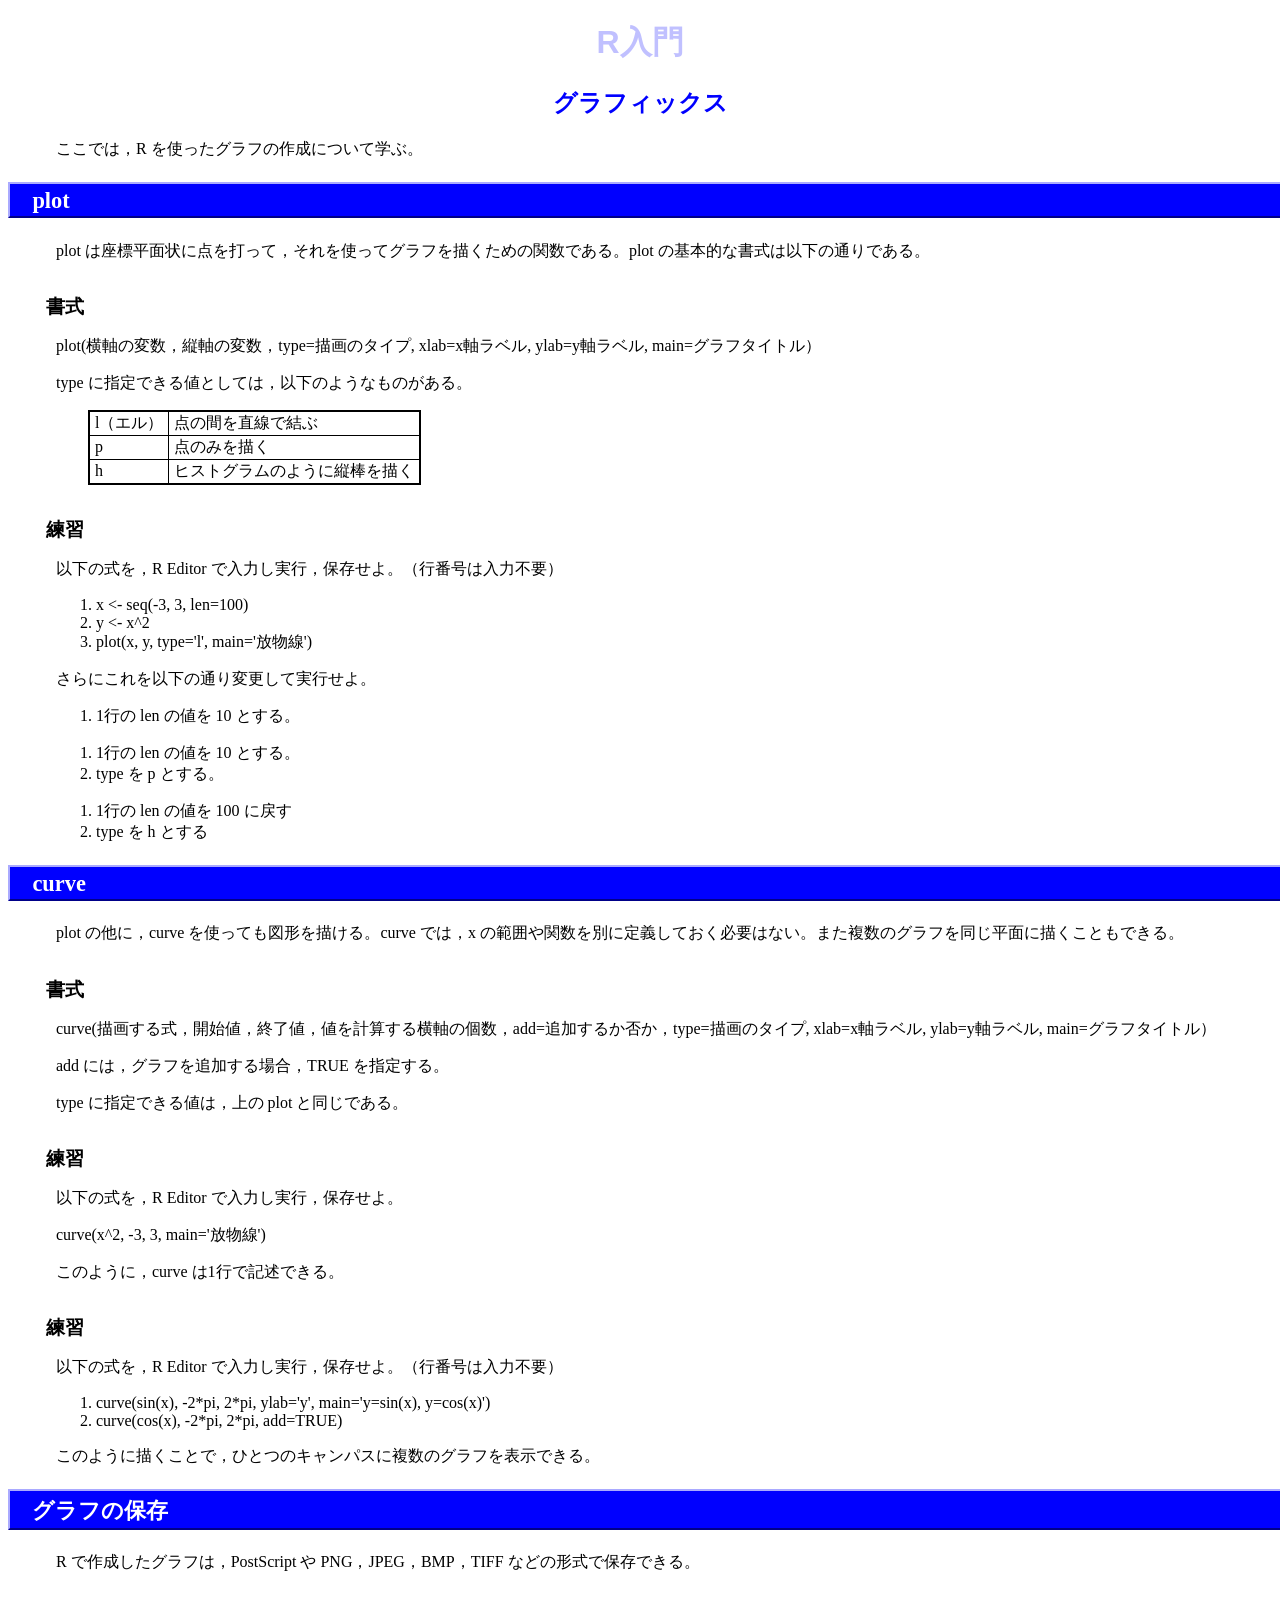
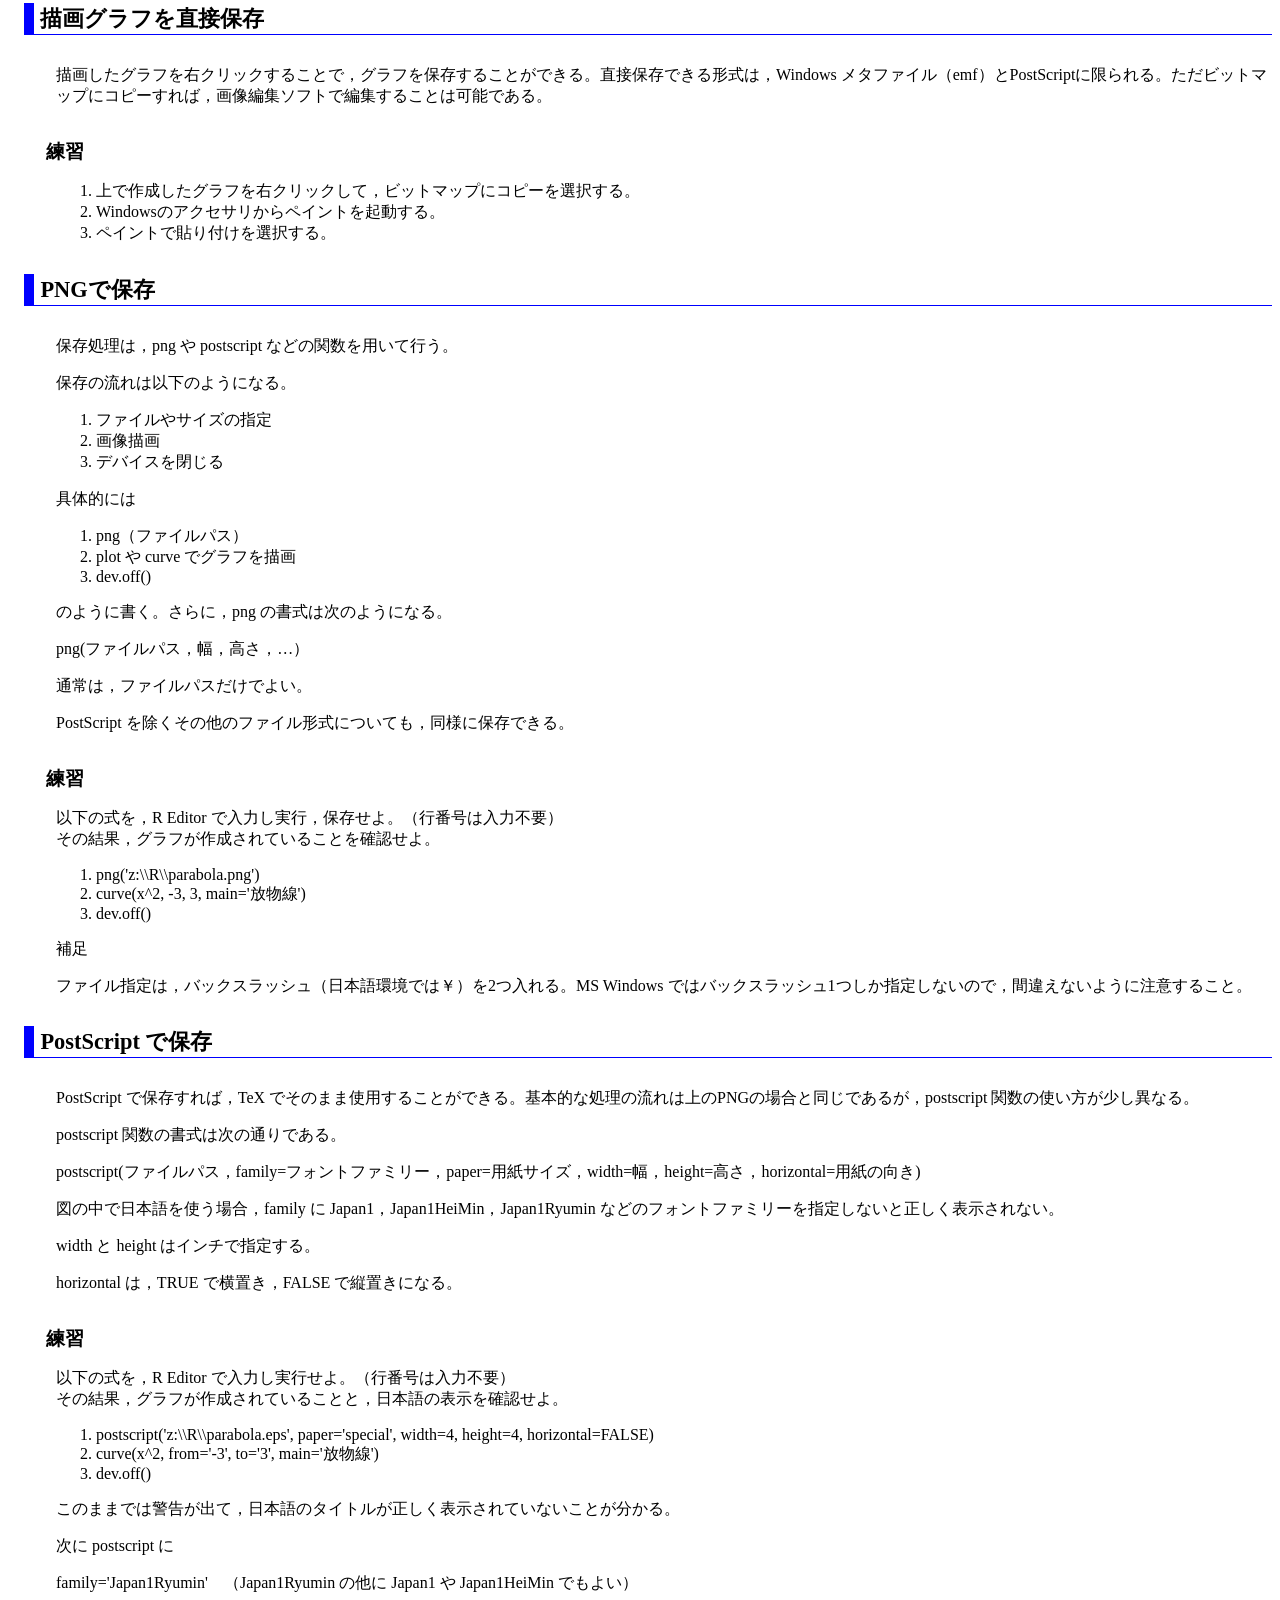
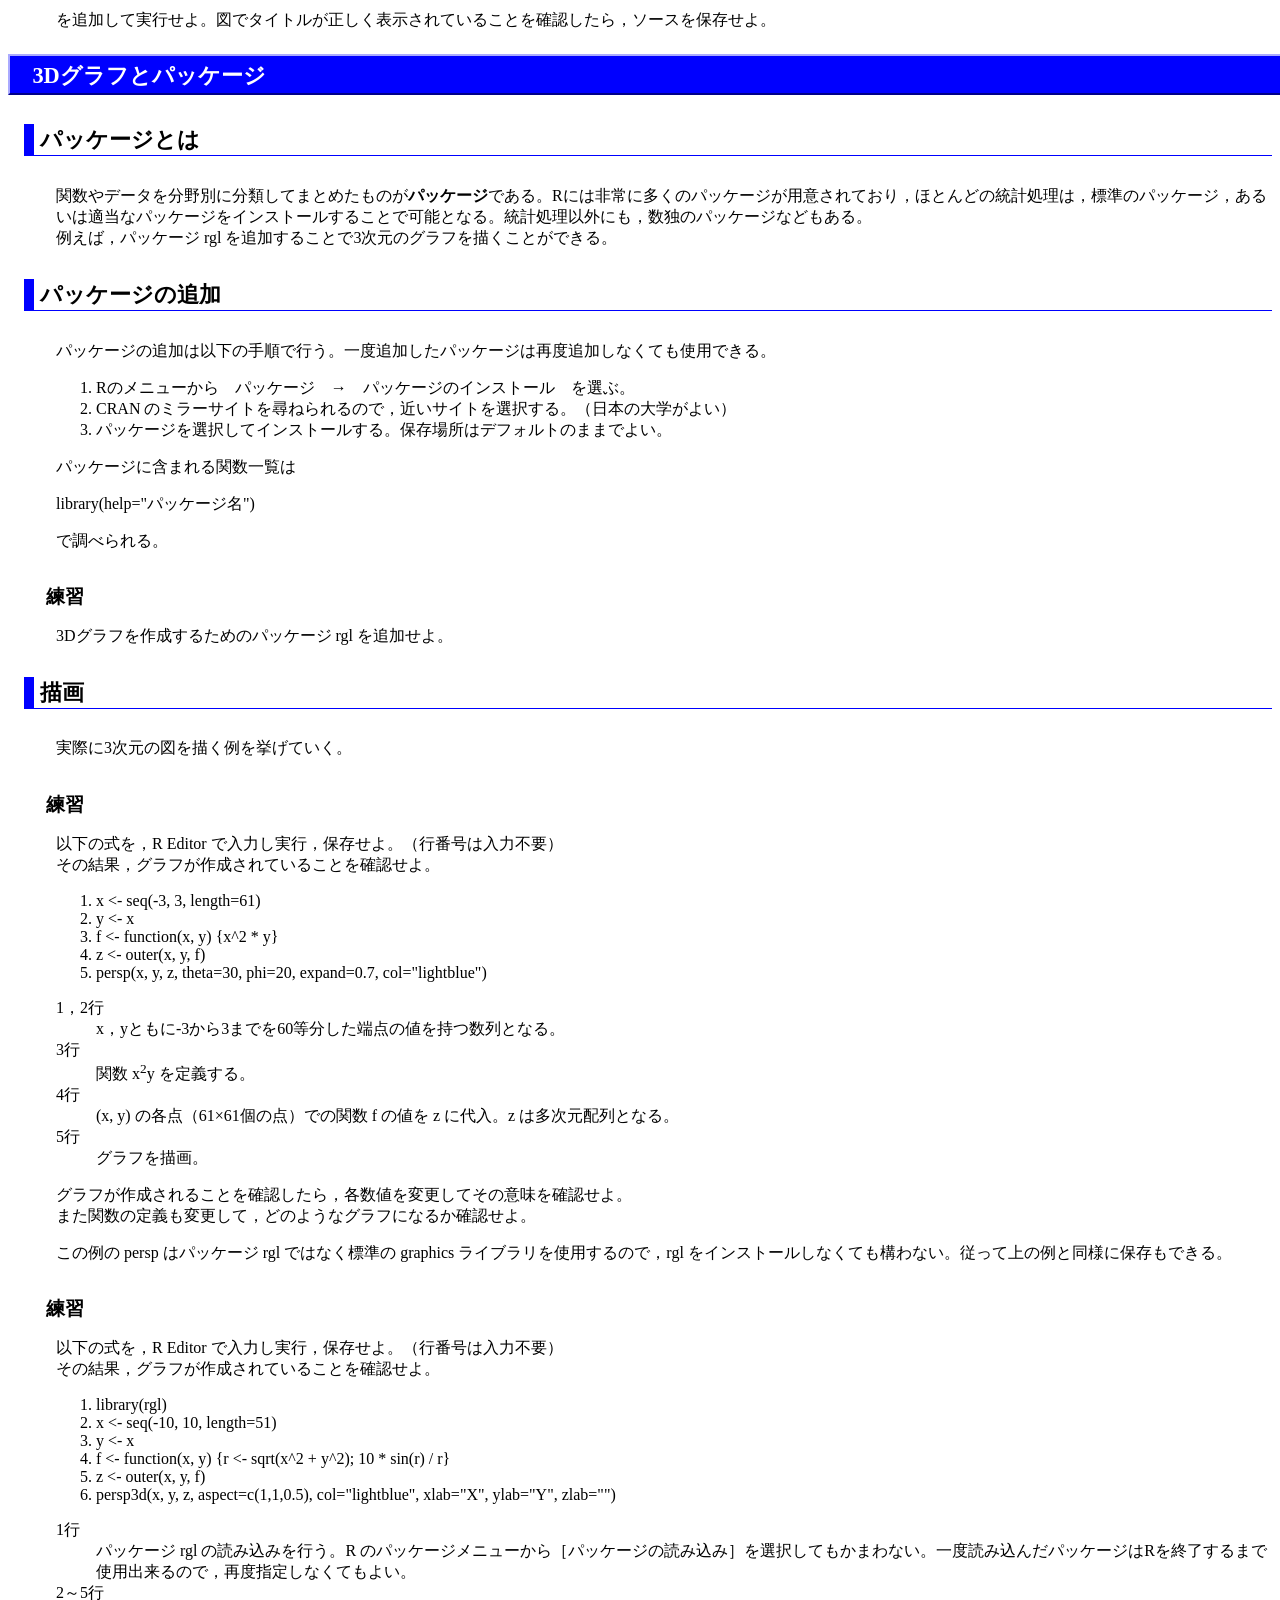
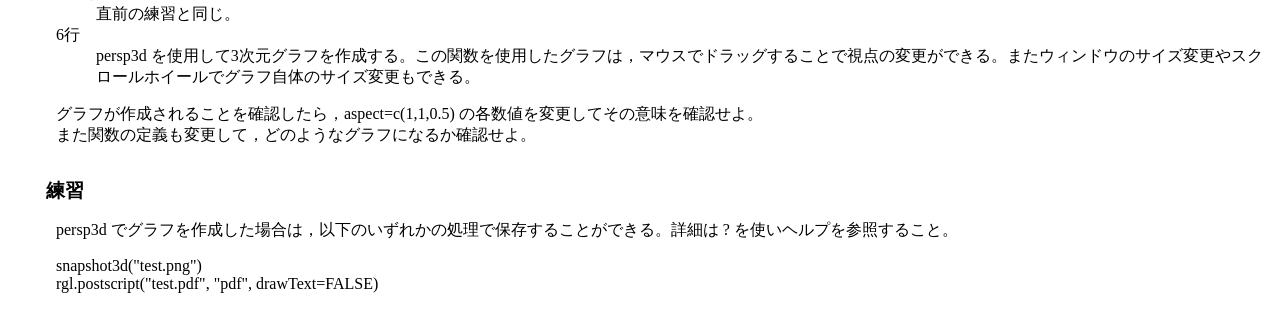
<file: graphics.html>
<?xml version="1.0" encoding="UTF-8"?>
<!DOCTYPE html PUBLIC "-//W3C//DTD XHTML 1.0 Transitional//EN" "http://www.w3.org/TR/xhtml1/DTD/xhtml1-transitional.dtd">
<html xmlns="http://www.w3.org/1999/xhtml">
<head>
<meta name="GENERATOR" content="JustSystems Homepage Builder Version 16.0.8.0 for Windows" />
<meta http-equiv="Content-Type" content="text/html; charset=UTF-8" />
<meta http-equiv="Content-Style-Type" content="text/css" />
<title>R入門　グラフィックス</title>
<link rel="stylesheet" href="../standard.css" type="text/css" />
</head>
<body>
<h1>R入門</h1>
<h2>グラフィックス</h2>
<p>ここでは，R を使ったグラフの作成について学ぶ。</p>
<h3>plot</h3>
<p>plot は座標平面状に点を打って，それを使ってグラフを描くための関数である。plot の基本的な書式は以下の通りである。</p>
<h5>書式</h5>
<p>plot(横軸の変数，縦軸の変数，type=描画のタイプ, xlab=x軸ラベル, ylab=y軸ラベル, main=グラフタイトル）</p>
<p>type に指定できる値としては，以下のようなものがある。</p>
<table border="1">
  <tbody>
    <tr>
      <td>l（エル）</td>
      <td>点の間を直線で結ぶ</td>
    </tr>
    <tr>
      <td>p</td>
      <td>点のみを描く</td>
    </tr>
    <tr>
      <td>h</td>
      <td>ヒストグラムのように縦棒を描く</td>
    </tr>
  </tbody>
</table>
<h5>練習</h5>
<p>以下の式を，R Editor で入力し実行，保存せよ。（行番号は入力不要）</p>
<ol>
  <li>x &lt;- seq(-3, 3, len=100)</li>
  <li>y &lt;- x^2</li>
  <li>plot(x, y, type='l', main='放物線')</li>
</ol>
<p>さらにこれを以下の通り変更して実行せよ。</p>
<ol>
  <li>1行の len の値を 10 とする。</li>
</ol>
<ol>
  <li>1行の len の値を 10 とする。</li>
  <li>type を p とする。</li>
</ol>
<ol>
  <li>1行の len の値を 100 に戻す</li>
  <li>type を h とする</li>
</ol>
<h3>curve</h3>
<p>plot の他に，curve を使っても図形を描ける。curve では，x の範囲や関数を別に定義しておく必要はない。また複数のグラフを同じ平面に描くこともできる。</p>
<h5>書式</h5>
<p>curve(描画する式，開始値，終了値，値を計算する横軸の個数，add=追加するか否か，type=描画のタイプ, xlab=x軸ラベル, ylab=y軸ラベル,
main=グラフタイトル）</p>
<p>add には，グラフを追加する場合，TRUE を指定する。</p>
<p>type に指定できる値は，上の plot と同じである。</p>
<h5>練習</h5>
<p>以下の式を，R Editor で入力し実行，保存せよ。</p>
<p>curve(x^2, -3, 3, main='放物線')</p>
<p>このように，curve は1行で記述できる。</p>
<h5>練習</h5>
<p>以下の式を，R Editor で入力し実行，保存せよ。（行番号は入力不要）</p>
<ol>
  <li>curve(sin(x), -2*pi, 2*pi, ylab='y', main='y=sin(x), y=cos(x)')</li>
  <li>curve(cos(x), -2*pi, 2*pi, add=TRUE)</li>
</ol>
<p>このように描くことで，ひとつのキャンパスに複数のグラフを表示できる。</p>
<h3>グラフの保存</h3>
<p>R で作成したグラフは，PostScript や PNG，JPEG，BMP，TIFF などの形式で保存できる。</p>
<h4>描画グラフを直接保存</h4>
<p>描画したグラフを右クリックすることで，グラフを保存することができる。直接保存できる形式は，Windows メタファイル（emf）とPostScriptに限られる。ただビットマップにコピーすれば，画像編集ソフトで編集することは可能である。</p>
<h5>練習</h5>
<ol>
  <li>上で作成したグラフを右クリックして，ビットマップにコピーを選択する。</li>
  <li>Windowsのアクセサリからペイントを起動する。</li>
  <li>ペイントで貼り付けを選択する。</li>
</ol>
<h4>PNGで保存</h4>
<p>保存処理は，png や postscript などの関数を用いて行う。</p>
<p>保存の流れは以下のようになる。</p>
<ol>
  <li>ファイルやサイズの指定</li>
  <li>画像描画</li>
  <li>デバイスを閉じる</li>
</ol>
<p>具体的には</p>
<ol>
  <li>png（ファイルパス）</li>
  <li>plot や curve でグラフを描画</li>
  <li>dev.off()</li>
</ol>
<p>のように書く。さらに，png の書式は次のようになる。</p>
<p>png(ファイルパス，幅，高さ，…）</p>
<p>通常は，ファイルパスだけでよい。</p>
<p>PostScript を除くその他のファイル形式についても，同様に保存できる。</p>
<h5>練習</h5>
<p>以下の式を，R Editor で入力し実行，保存せよ。（行番号は入力不要）<br />
その結果，グラフが作成されていることを確認せよ。</p>
<ol>
  <li>png('z:\\R\\parabola.png')</li>
  <li>curve(x^2, -3, 3, main='放物線')</li>
  <li>dev.off()</li>
</ol>
<p>補足</p>
<p>ファイル指定は，バックスラッシュ（日本語環境では￥）を2つ入れる。MS Windows ではバックスラッシュ1つしか指定しないので，間違えないように注意すること。</p>
<h4>PostScript で保存</h4>
<p>PostScript で保存すれば，TeX でそのまま使用することができる。基本的な処理の流れは上のPNGの場合と同じであるが，postscript
関数の使い方が少し異なる。</p>
<p>postscript 関数の書式は次の通りである。</p>
<p>postscript(ファイルパス，family=フォントファミリー，paper=用紙サイズ，width=幅，height=高さ，horizontal=用紙の向き)</p>
<p>図の中で日本語を使う場合，family に Japan1，Japan1HeiMin，Japan1Ryumin などのフォントファミリーを指定しないと正しく表示されない。</p>
<p>width と height はインチで指定する。</p>
<p>horizontal は，TRUE で横置き，FALSE で縦置きになる。</p>
<h5>練習</h5>
<p>以下の式を，R Editor で入力し実行せよ。（行番号は入力不要）<br />
その結果，グラフが作成されていることと，日本語の表示を確認せよ。</p>
<ol>
  <li>postscript('z:\\R\\parabola.eps', paper='special', width=4, height=4, horizontal=FALSE)</li>
  <li>curve(x^2, from='-3', to='3', main='放物線')</li>
  <li>dev.off()</li>
</ol>
<p>このままでは警告が出て，日本語のタイトルが正しく表示されていないことが分かる。</p>
<p>次に postscript に</p>
<p>family='Japan1Ryumin'　（Japan1Ryumin の他に Japan1 や Japan1HeiMin でもよい）</p>
<p>を追加して実行せよ。図でタイトルが正しく表示されていることを確認したら，ソースを保存せよ。</p>
<h3>3Dグラフとパッケージ</h3>
<h4>パッケージとは</h4>
<p>関数やデータを分野別に分類してまとめたものが<b>パッケージ</b>である。Rには非常に多くのパッケージが用意されており，ほとんどの統計処理は，標準のパッケージ，あるいは適当なパッケージをインストールすることで可能となる。統計処理以外にも，数独のパッケージなどもある。<br />
例えば，パッケージ rgl を追加することで3次元のグラフを描くことができる。</p>
<h4>パッケージの追加</h4>
<p>パッケージの追加は以下の手順で行う。一度追加したパッケージは再度追加しなくても使用できる。</p>
<ol>
  <li>Rのメニューから　パッケージ　→　パッケージのインストール　を選ぶ。</li>
  <li>CRAN のミラーサイトを尋ねられるので，近いサイトを選択する。（日本の大学がよい）</li>
  <li>パッケージを選択してインストールする。保存場所はデフォルトのままでよい。</li>
</ol>
<p>パッケージに含まれる関数一覧は</p>
<p>library(help=&quot;パッケージ名&quot;)</p>
<p>で調べられる。</p>
<h5>練習</h5>
<p>3Dグラフを作成するためのパッケージ rgl を追加せよ。</p>
<h4>描画</h4>
<p>実際に3次元の図を描く例を挙げていく。</p>
<h5>練習</h5>
<p>以下の式を，R Editor で入力し実行，保存せよ。（行番号は入力不要）<br />
その結果，グラフが作成されていることを確認せよ。</p>
<ol>
  <li>x &lt;- seq(-3, 3, length=61)</li>
  <li>y &lt;- x</li>
  <li>f &lt;- function(x, y) {x^2 * y}</li>
  <li>z &lt;- outer(x, y, f)</li>
  <li>persp(x, y, z, theta=30, phi=20, expand=0.7, col=&quot;lightblue&quot;)</li>
</ol>
<dl>
  <dt>1，2行</dt>
  <dd>x，yともに-3から3までを60等分した端点の値を持つ数列となる。</dd>
  <dt>3行</dt>
  <dd>関数 x<sup>2</sup>y を定義する。</dd>
  <dt>4行</dt>
  <dd>(x, y) の各点（61×61個の点）での関数 f の値を z に代入。z は多次元配列となる。</dd>
  <dt>5行</dt>
  <dd>グラフを描画。</dd>
</dl>
<p>グラフが作成されることを確認したら，各数値を変更してその意味を確認せよ。<br />
また関数の定義も変更して，どのようなグラフになるか確認せよ。</p>
<p>この例の persp はパッケージ rgl ではなく標準の graphics ライブラリを使用するので，rgl をインストールしなくても構わない。従って上の例と同様に保存もできる。</p>
<h5>練習</h5>
<p>以下の式を，R Editor で入力し実行，保存せよ。（行番号は入力不要）<br />
その結果，グラフが作成されていることを確認せよ。</p>
<ol>
  <li>library(rgl)</li>
  <li>x &lt;- seq(-10, 10, length=51)</li>
  <li>y &lt;- x</li>
  <li>f &lt;- function(x, y) {r &lt;- sqrt(x^2 + y^2); 10 * sin(r) / r}</li>
  <li>z &lt;- outer(x, y, f)</li>
  <li>persp3d(x, y, z, aspect=c(1,1,0.5), col=&quot;lightblue&quot;, xlab=&quot;X&quot;,
  ylab=&quot;Y&quot;, zlab=&quot;&quot;)</li>
</ol>
<dl>
  <dt>1行</dt>
  <dd>パッケージ rgl の読み込みを行う。R のパッケージメニューから［パッケージの読み込み］を選択してもかまわない。一度読み込んだパッケージはRを終了するまで使用出来るので，再度指定しなくてもよい。</dd>
  <dt>2～5行</dt>
  <dd>直前の練習と同じ。</dd>
  <dt>6行</dt>
  <dd>persp3d を使用して3次元グラフを作成する。この関数を使用したグラフは，マウスでドラッグすることで視点の変更ができる。またウィンドウのサイズ変更やスクロールホイールでグラフ自体のサイズ変更もできる。</dd>
</dl>
<p>グラフが作成されることを確認したら，aspect=c(1,1,0.5) の各数値を変更してその意味を確認せよ。<br />
また関数の定義も変更して，どのようなグラフになるか確認せよ。</p>
<h5>練習</h5>
<p>persp3d でグラフを作成した場合は，以下のいずれかの処理で保存することができる。詳細は ? を使いヘルプを参照すること。</p>
<p>snapshot3d(&quot;test.png&quot;)<br />
rgl.postscript(&quot;test.pdf&quot;, &quot;pdf&quot;, drawText=FALSE)</p>
</body>
</html>
</file>
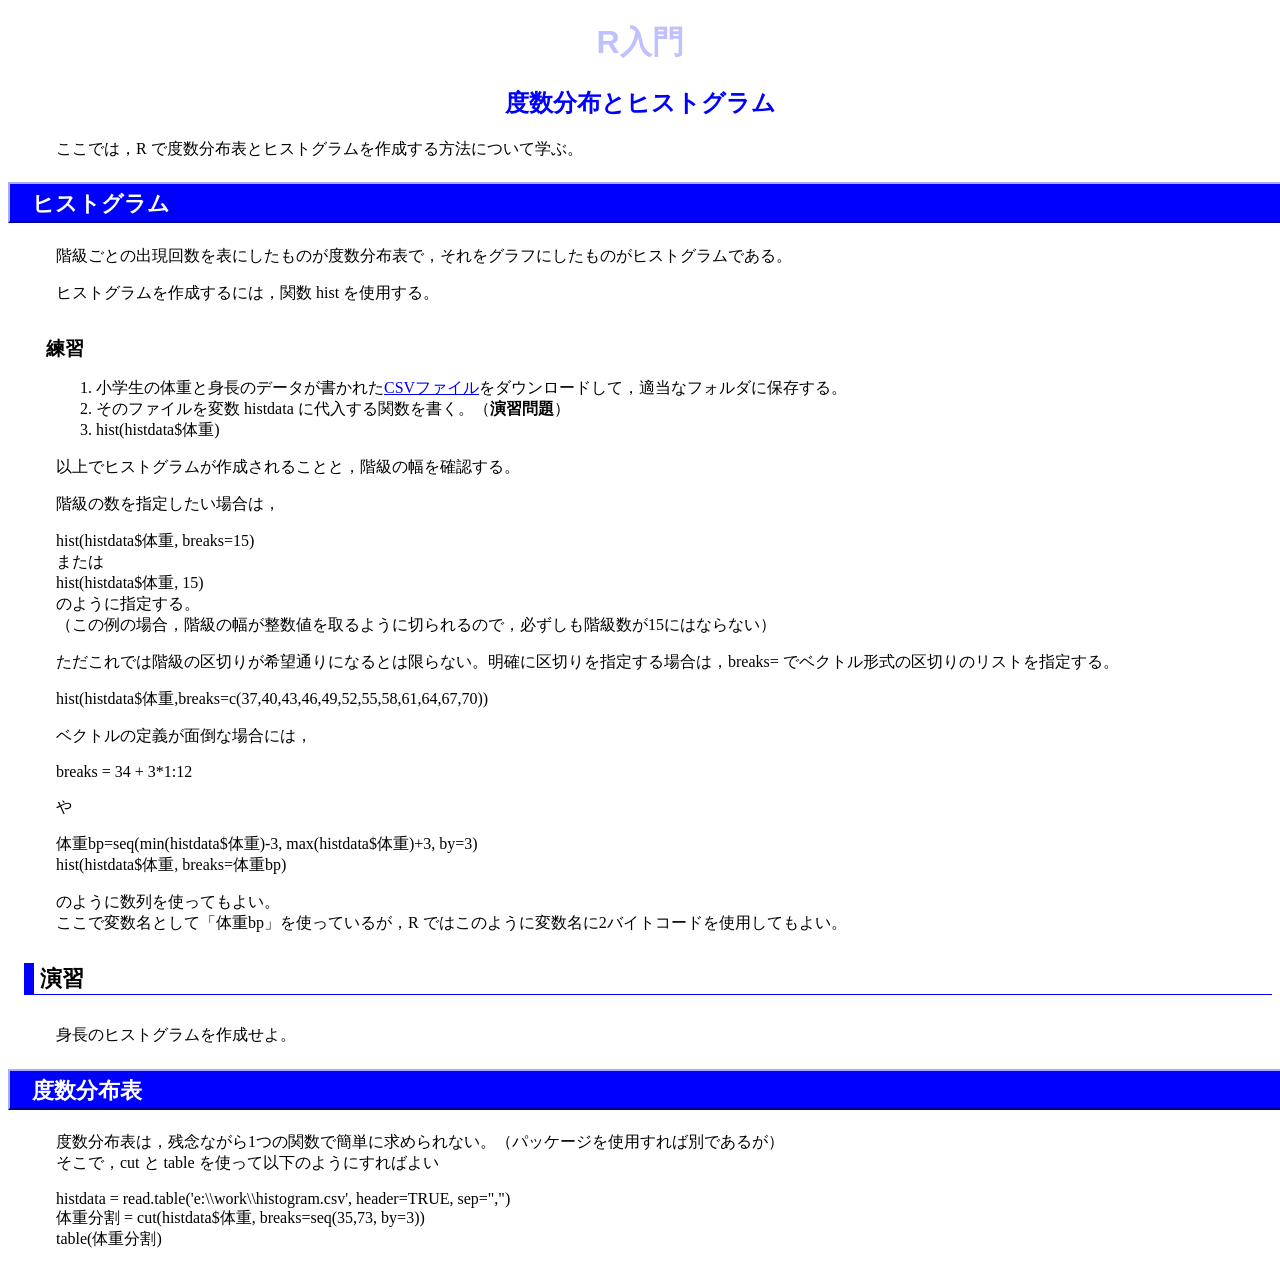
<file: histogram.html>
<?xml version="1.0" encoding="UTF-8"?>
<!DOCTYPE html PUBLIC "-//W3C//DTD XHTML 1.0 Transitional//EN" "http://www.w3.org/TR/xhtml1/DTD/xhtml1-transitional.dtd">
<html xmlns="http://www.w3.org/1999/xhtml">
<head>
<meta name="GENERATOR" content="JustSystems Homepage Builder Version 16.0.7.0 for Windows" />
<meta http-equiv="Content-Type" content="text/html; charset=UTF-8" />
<meta http-equiv="Content-Style-Type" content="text/css" />
<title>R入門 度数分布とヒストグラム</title>
<link rel="stylesheet" href="../standard.css" type="text/css" />
</head>
<body>
<h1>R入門</h1>
<h2>度数分布とヒストグラム</h2>
<p>ここでは，R で度数分布表とヒストグラムを作成する方法について学ぶ。</p>
<h3>ヒストグラム</h3>
<p>階級ごとの出現回数を表にしたものが度数分布表で，それをグラフにしたものがヒストグラムである。</p>
<p>ヒストグラムを作成するには，関数 hist を使用する。</p>
<h5>練習</h5>
<ol>
  <li>小学生の体重と身長のデータが書かれた<a href="histogram.csv">CSVファイル</a>をダウンロードして，適当なフォルダに保存する。</li>
  <li>そのファイルを変数 histdata に代入する関数を書く。（<b>演習問題</b>）</li>
  <li>hist(histdata$体重)</li>
</ol>
<p>以上でヒストグラムが作成されることと，階級の幅を確認する。</p>
<p>階級の数を指定したい場合は，</p>
<p>hist(histdata$体重, breaks=15)<br />
または<br />
hist(histdata$体重, 15)<br />
のように指定する。<br />
（この例の場合，階級の幅が整数値を取るように切られるので，必ずしも階級数が15にはならない）</p>
<p>ただこれでは階級の区切りが希望通りになるとは限らない。明確に区切りを指定する場合は，breaks= でベクトル形式の区切りのリストを指定する。</p>
<p>hist(histdata$体重,breaks=c(37,40,43,46,49,52,55,58,61,64,67,70))</p>
<p>ベクトルの定義が面倒な場合には，</p>
<p>breaks = 34 + 3*1:12</p>
<p>や</p>
<p>体重bp=seq(min(histdata$体重)-3, max(histdata$体重)+3, by=3)<br />
hist(histdata$体重, breaks=体重bp)</p>
<p>のように数列を使ってもよい。<br />
ここで変数名として「体重bp」を使っているが，R ではこのように変数名に2バイトコードを使用してもよい。</p>
<h4>演習</h4>
<p>身長のヒストグラムを作成せよ。</p>
<h3>度数分布表</h3>
<p>度数分布表は，残念ながら1つの関数で簡単に求められない。（パッケージを使用すれば別であるが）<br />
そこで，cut と table を使って以下のようにすればよい</p>
<p>histdata = read.table('e:\\work\\histogram.csv', header=TRUE, sep=&quot;,&quot;)<br />
体重分割 = cut(histdata$体重, breaks=seq(35,73, by=3))<br />
table(体重分割)</p>
</body>
</html>
</file>
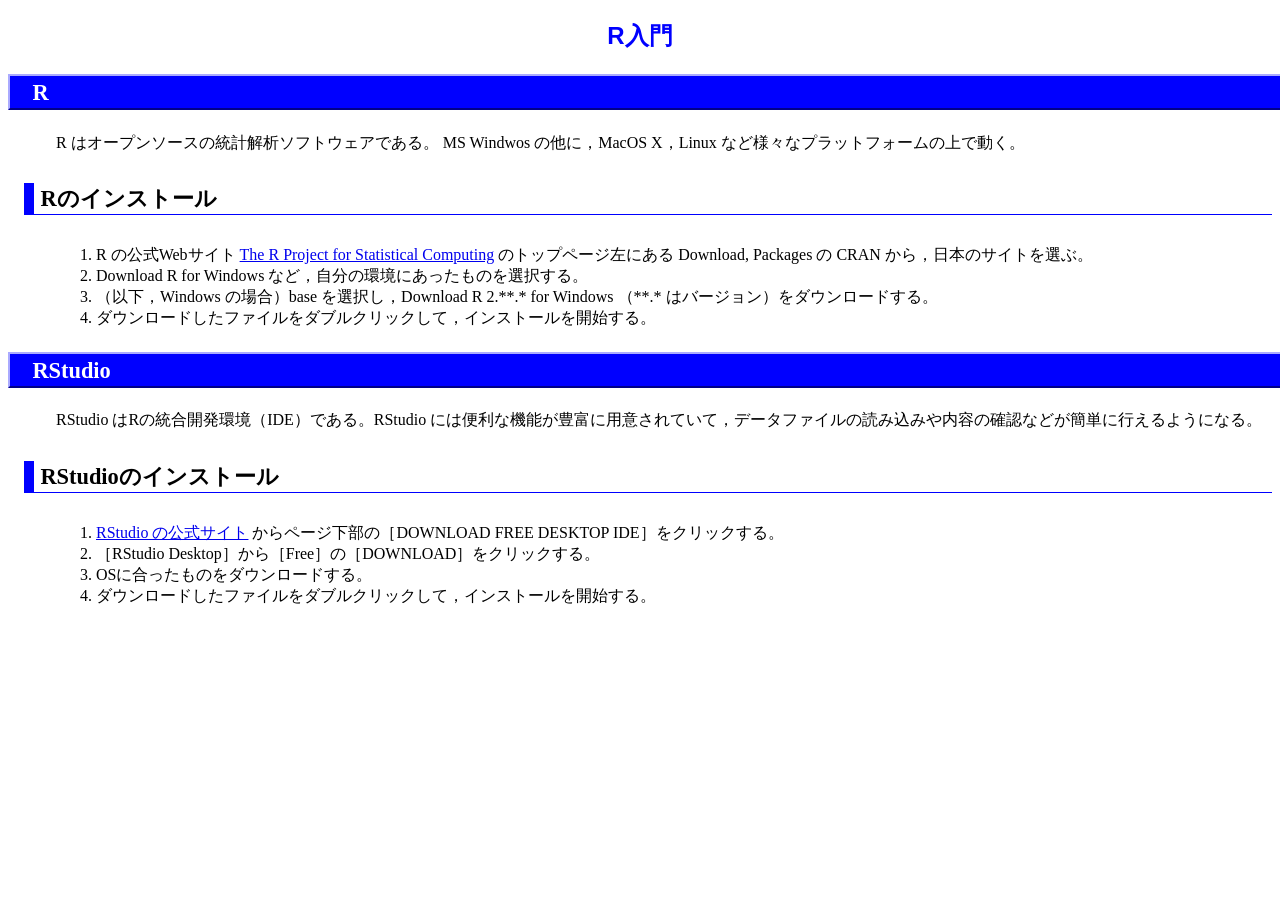
<file: install.html>
<?xml version="1.0" encoding="UTF-8"?>
<!DOCTYPE html PUBLIC "-//W3C//DTD XHTML 1.0 Transitional//EN" "http://www.w3.org/TR/xhtml1/DTD/xhtml1-transitional.dtd">
<html xmlns="http://www.w3.org/1999/xhtml">
<head>
<meta name="GENERATOR" content="JustSystems Homepage Builder Version 16.0.10.0 for Windows" />
<meta http-equiv="Content-Type" content="text/html; charset=UTF-8" />
<meta http-equiv="Content-Style-Type" content="text/css" />
<title>Rのインストール</title>
<link rel="stylesheet" href="../standard.css" type="text/css" />
</head>
<body>
<h2>R入門</h2>
<h3>R</h3>
<p>R はオープンソースの統計解析ソフトウェアである。 MS Windwos の他に，MacOS X，Linux など様々なプラットフォームの上で動く。</p>
<h4>Rのインストール</h4>

<ol>
  <li>R の公式Webサイト <a href="http://www.r-project.org/">The R Project for Statistical Computing</a> のトップページ左にある Download, Packages の CRAN から，日本のサイトを選ぶ。</li>
  <li>Download R for Windows など，自分の環境にあったものを選択する。</li>
  <li>（以下，Windows の場合）base を選択し，Download R 2.**.* for Windows （**.* はバージョン）をダウンロードする。</li>
  <li>ダウンロードしたファイルをダブルクリックして，インストールを開始する。</li>
</ol>
<h3>RStudio</h3>
<p>RStudio はRの統合開発環境（IDE）である。RStudio には便利な機能が豊富に用意されていて，データファイルの読み込みや内容の確認などが簡単に行えるようになる。</p>
<h4>RStudioのインストール</h4>
<ol>
  <li><a href="https://www.rstudio.com/">RStudio の公式サイト</a> からページ下部の［DOWNLOAD FREE DESKTOP IDE］をクリックする。</li>
  <li>［RStudio Desktop］から［Free］の［DOWNLOAD］をクリックする。</li>
  <li>OSに合ったものをダウンロードする。</li>
  <li>ダウンロードしたファイルをダブルクリックして，インストールを開始する。</li>
</ol>
</body>
</html>
</file>
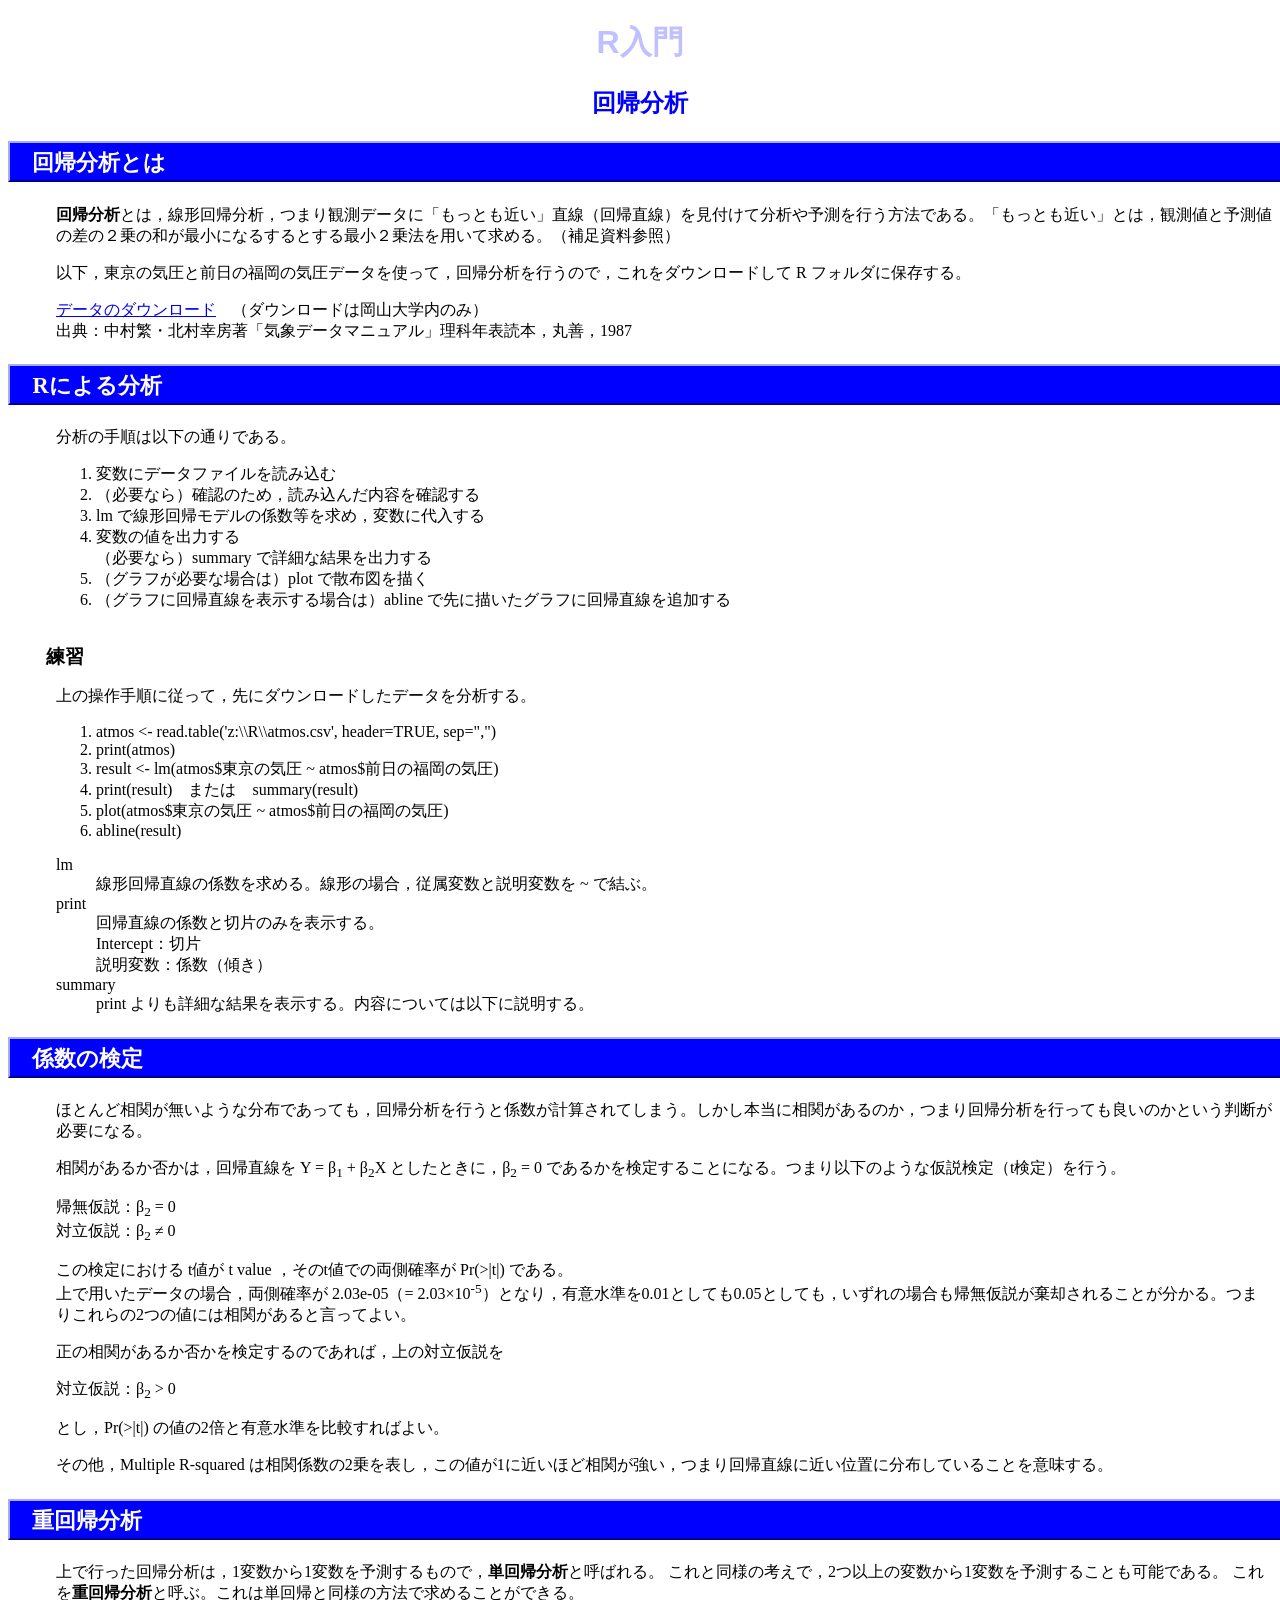
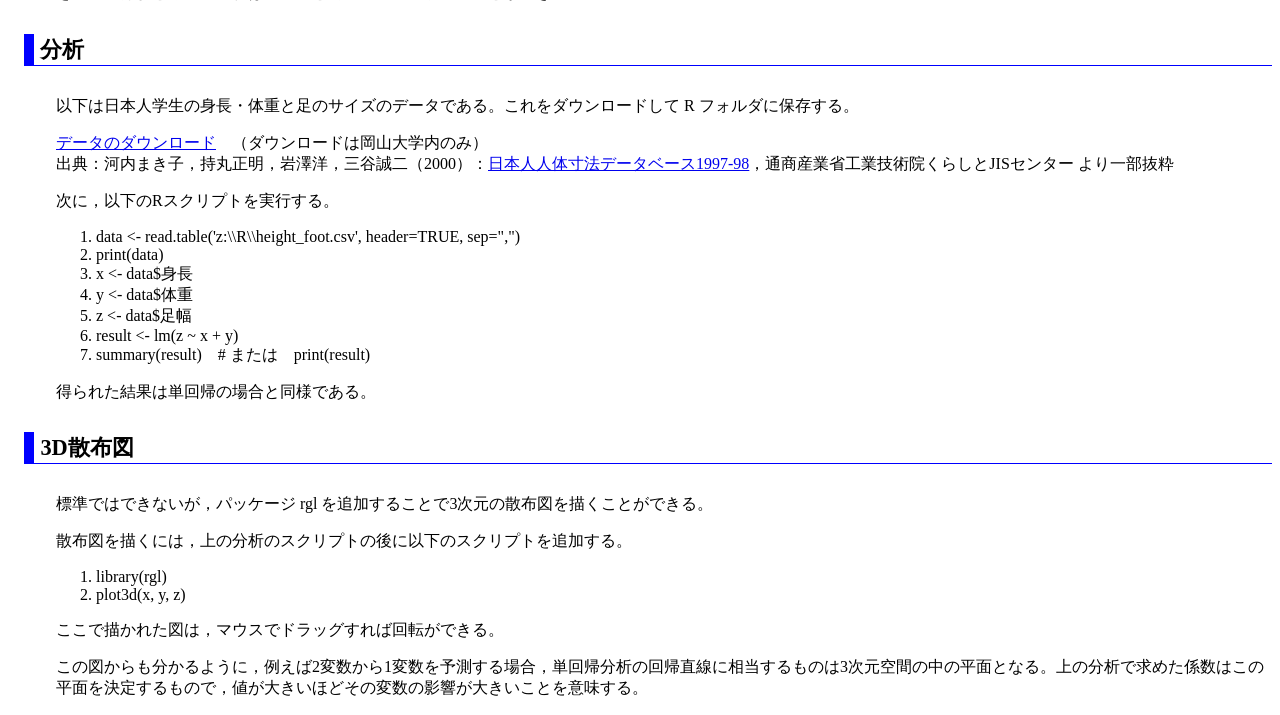
<file: regression.html>
<?xml version="1.0" encoding="UTF-8"?>
<!DOCTYPE html PUBLIC "-//W3C//DTD XHTML 1.0 Transitional//EN" "http://www.w3.org/TR/xhtml1/DTD/xhtml1-transitional.dtd">
<html xmlns="http://www.w3.org/1999/xhtml">
<head>
<meta name="GENERATOR" content="JustSystems Homepage Builder Version 16.0.8.0 for Windows" />
<meta http-equiv="Content-Type" content="text/html; charset=UTF-8" />
<meta http-equiv="Content-Style-Type" content="text/css" />
<title>Microsoft Excel 統計処理</title>
<link rel="stylesheet" href="../standard.css" type="text/css" />
</head>
<body>
<h1>R入門</h1>
<h2>回帰分析</h2>
<h3>回帰分析とは</h3>
<p><b>回帰分析</b>とは，線形回帰分析，つまり観測データに「もっとも近い」直線（回帰直線）を見付けて分析や予測を行う方法である。「もっとも近い」とは，観測値と予測値の差の２乗の和が最小になるするとする最小２乗法を用いて求める。（補足資料参照）</p>
<p>以下，東京の気圧と前日の福岡の気圧データを使って，回帰分析を行うので，これをダウンロードして R フォルダに保存する。</p>
<p><a href="../restricted/atmos.csv">データのダウンロード</a>　（ダウンロードは岡山大学内のみ）<br />
出典：中村繁・北村幸房著「気象データマニュアル」理科年表読本，丸善，1987</p>
<h3>Rによる分析</h3>
<p>分析の手順は以下の通りである。</p>
<ol>
  <li>変数にデータファイルを読み込む</li>
  <li>（必要なら）確認のため，読み込んだ内容を確認する</li>
  <li>lm で線形回帰モデルの係数等を求め，変数に代入する</li>
  <li>変数の値を出力する<br />
  （必要なら）summary で詳細な結果を出力する</li>
  <li>（グラフが必要な場合は）plot で散布図を描く</li>
  <li>（グラフに回帰直線を表示する場合は）abline で先に描いたグラフに回帰直線を追加する</li>
</ol>
<h5>練習</h5>
<p>上の操作手順に従って，先にダウンロードしたデータを分析する。</p>
<ol>
  <li>atmos &lt;- read.table('z:\\R\\atmos.csv', header=TRUE, sep=&quot;,&quot;)</li>
  <li>print(atmos)</li>
  <li>result &lt;- lm(atmos$東京の気圧 ~ atmos$前日の福岡の気圧)</li>
  <li>print(result)　または　summary(result)</li>
  <li>plot(atmos$東京の気圧 ~ atmos$前日の福岡の気圧)</li>
  <li>abline(result)</li>
</ol>
<dl>
  <dt>lm</dt>
  <dd>線形回帰直線の係数を求める。線形の場合，従属変数と説明変数を ~ で結ぶ。</dd>
  <dt>print</dt>
  <dd>回帰直線の係数と切片のみを表示する。<br />
  Intercept：切片<br />
  説明変数：係数（傾き）</dd>
  <dt>summary</dt>
  <dd>print よりも詳細な結果を表示する。内容については以下に説明する。</dd>
</dl>
<h3>係数の検定</h3>
<p>ほとんど相関が無いような分布であっても，回帰分析を行うと係数が計算されてしまう。しかし本当に相関があるのか，つまり回帰分析を行っても良いのかという判断が必要になる。</p>
<p>相関があるか否かは，回帰直線を Y = β<sub>1</sub> + β<sub>2</sub>X としたときに，β<sub>2</sub> = 0 であるかを検定することになる。つまり以下のような仮説検定（t検定）を行う。</p>
<p>帰無仮説：β<sub>2</sub> = 0<br />
対立仮説：β<sub>2</sub> ≠ 0</p>
<p>この検定における t値が t value ，そのt値での両側確率が Pr(&gt;|t|) である。<br />
上で用いたデータの場合，両側確率が 2.03e-05（= 2.03×10<sup>-5</sup>）となり，有意水準を0.01としても0.05としても，いずれの場合も帰無仮説が棄却されることが分かる。つまりこれらの2つの値には相関があると言ってよい。</p>
<p>正の相関があるか否かを検定するのであれば，上の対立仮説を</p>
<p>対立仮説：β<sub>2</sub> &gt; 0</p>
<p>とし，Pr(&gt;|t|) の値の2倍と有意水準を比較すればよい。</p>
<p>その他，Multiple R-squared は相関係数の2乗を表し，この値が1に近いほど相関が強い，つまり回帰直線に近い位置に分布していることを意味する。</p>
<h3>重回帰分析</h3>
<p>上で行った回帰分析は，1変数から1変数を予測するもので，<b>単回帰分析</b>と呼ばれる。 これと同様の考えで，2つ以上の変数から1変数を予測することも可能である。 これを<b>重回帰分析</b>と呼ぶ。これは単回帰と同様の方法で求めることができる。</p>
<h4>分析</h4>
<p>以下は日本人学生の身長・体重と足のサイズのデータである。これをダウンロードして R フォルダに保存する。</p>
<p><a href="../restricted/height_foot.csv">データのダウンロード</a>　（ダウンロードは岡山大学内のみ）<br />
出典：河内まき子，持丸正明，岩澤洋，三谷誠二（2000）：<a href="http://www.dh.aist.go.jp/database/bodydimeDB/index.php.ja">日本人人体寸法データベース1997-98</a>，通商産業省工業技術院くらしとJISセンター より一部抜粋</p>
<p>次に，以下のRスクリプトを実行する。</p>
<ol>
  <li>data &lt;- read.table('z:\\R\\height_foot.csv', header=TRUE, sep=&quot;,&quot;)</li>
  <li>print(data)</li>
  <li>x &lt;- data$身長</li>
  <li>y &lt;- data$体重</li>
  <li>z &lt;- data$足幅</li>
  <li>result &lt;- lm(z ~ x + y)</li>
  <li>summary(result)　# または　print(result)</li>
</ol>
<p>得られた結果は単回帰の場合と同様である。</p>
<h4>3D散布図</h4>
<p>標準ではできないが，パッケージ rgl を追加することで3次元の散布図を描くことができる。</p>
<p>散布図を描くには，上の分析のスクリプトの後に以下のスクリプトを追加する。</p>
<ol>
  <li>library(rgl)</li>
  <li>plot3d(x, y, z)</li>
</ol>
<p>ここで描かれた図は，マウスでドラッグすれば回転ができる。</p>
<p>この図からも分かるように，例えば2変数から1変数を予測する場合，単回帰分析の回帰直線に相当するものは3次元空間の中の平面となる。上の分析で求めた係数はこの平面を決定するもので，値が大きいほどその変数の影響が大きいことを意味する。</p>
</body>
</html>
</file>
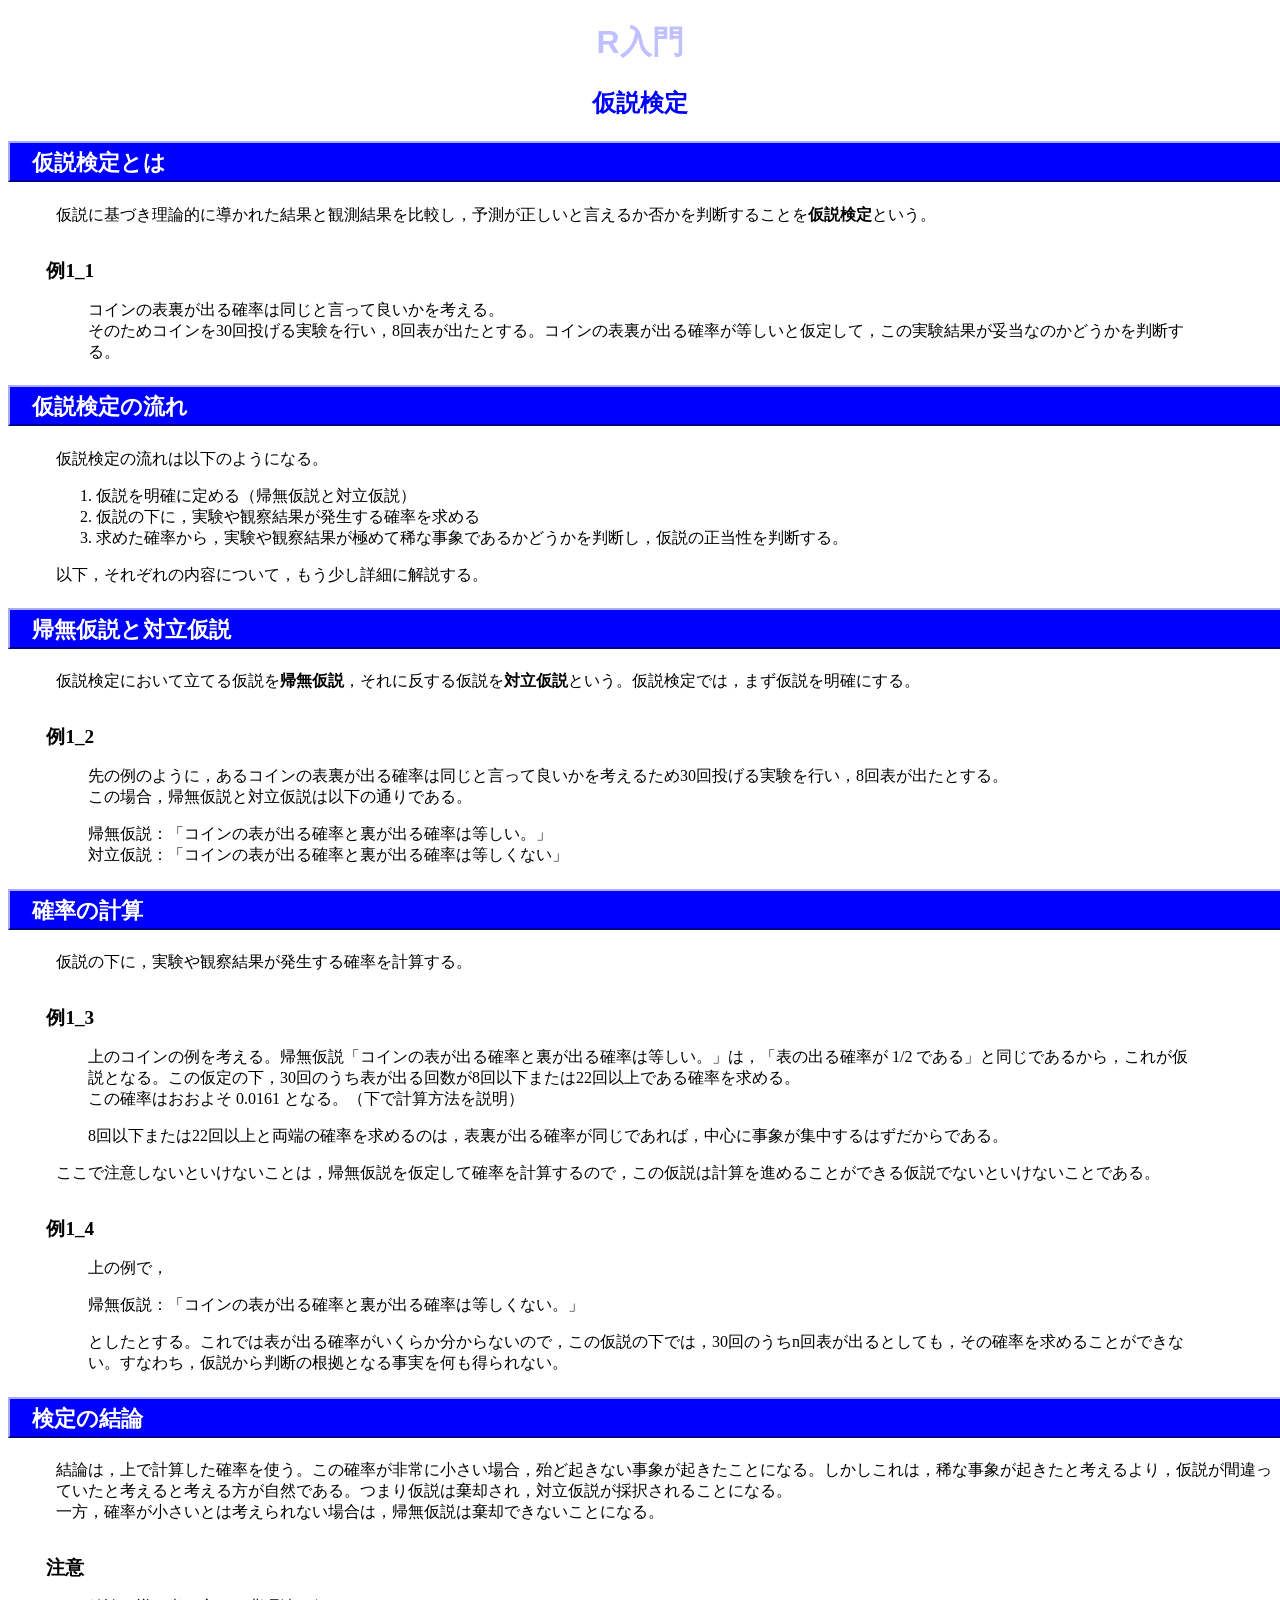
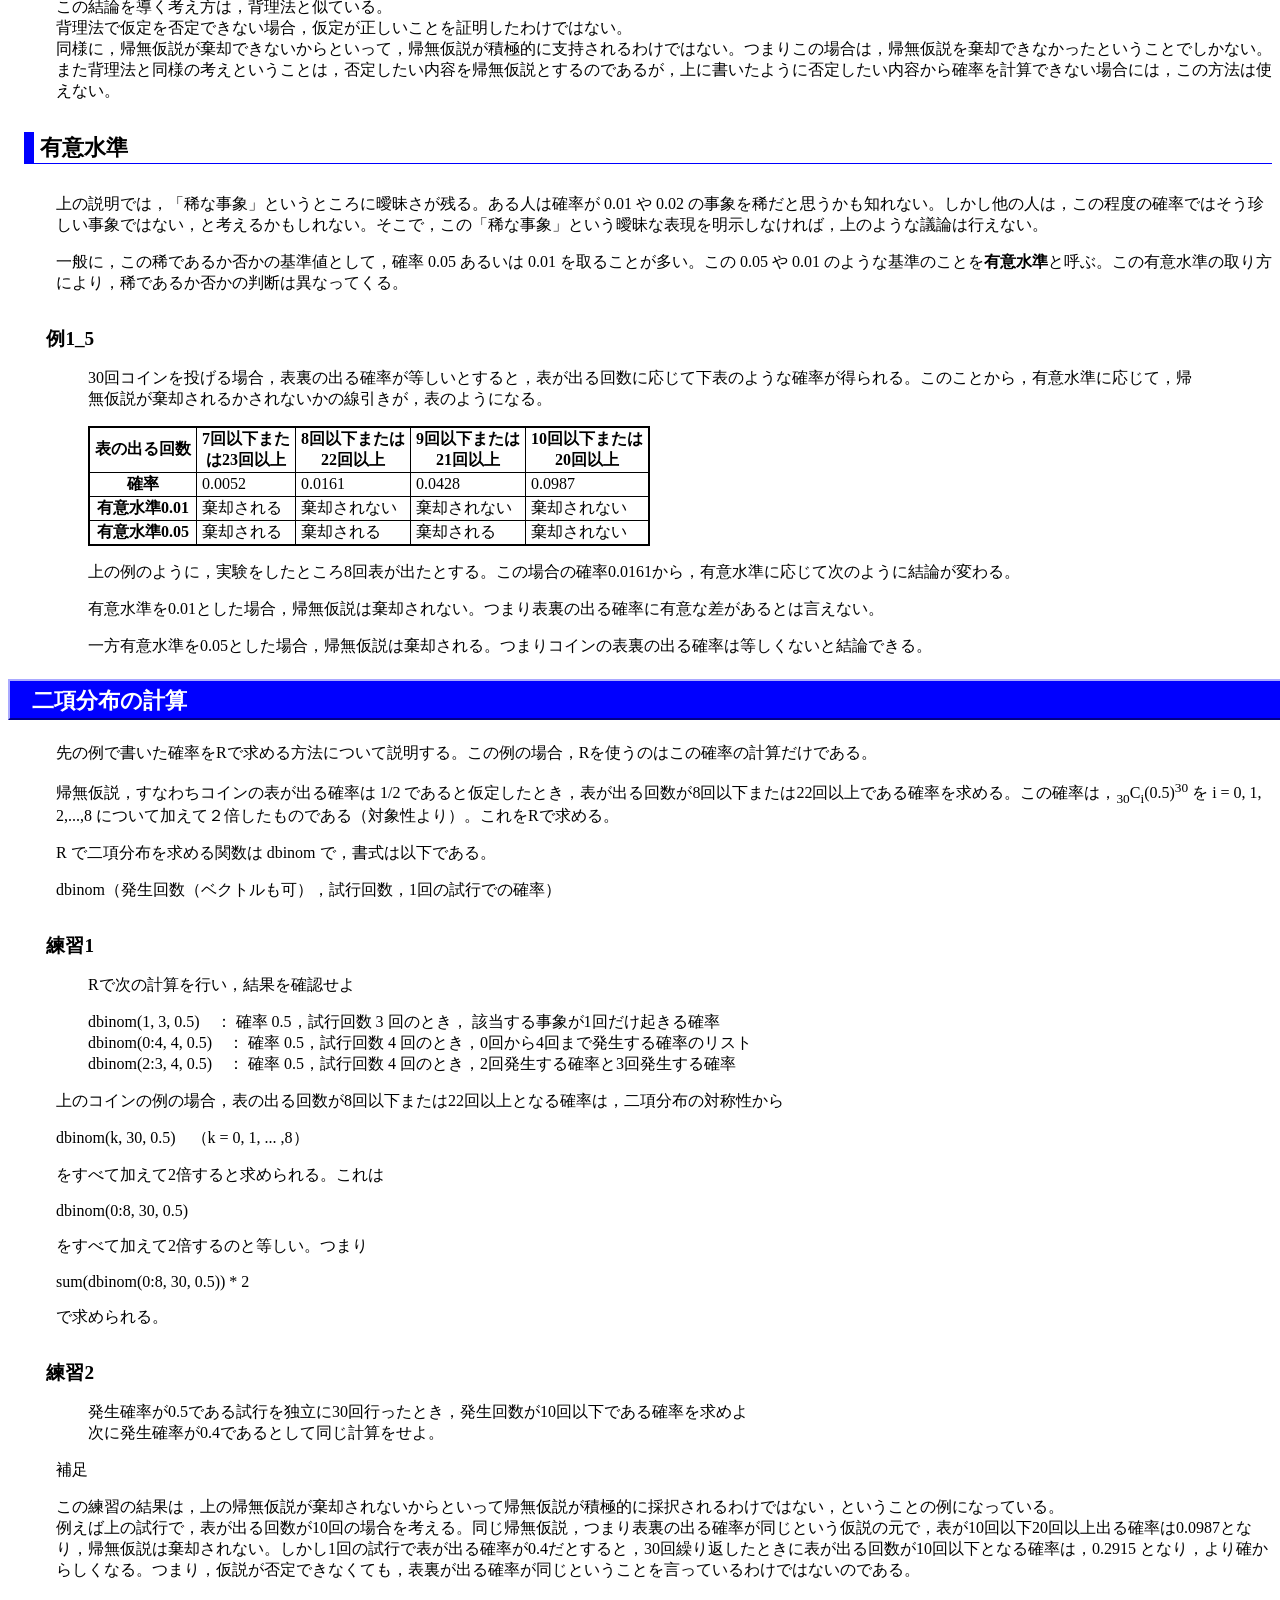
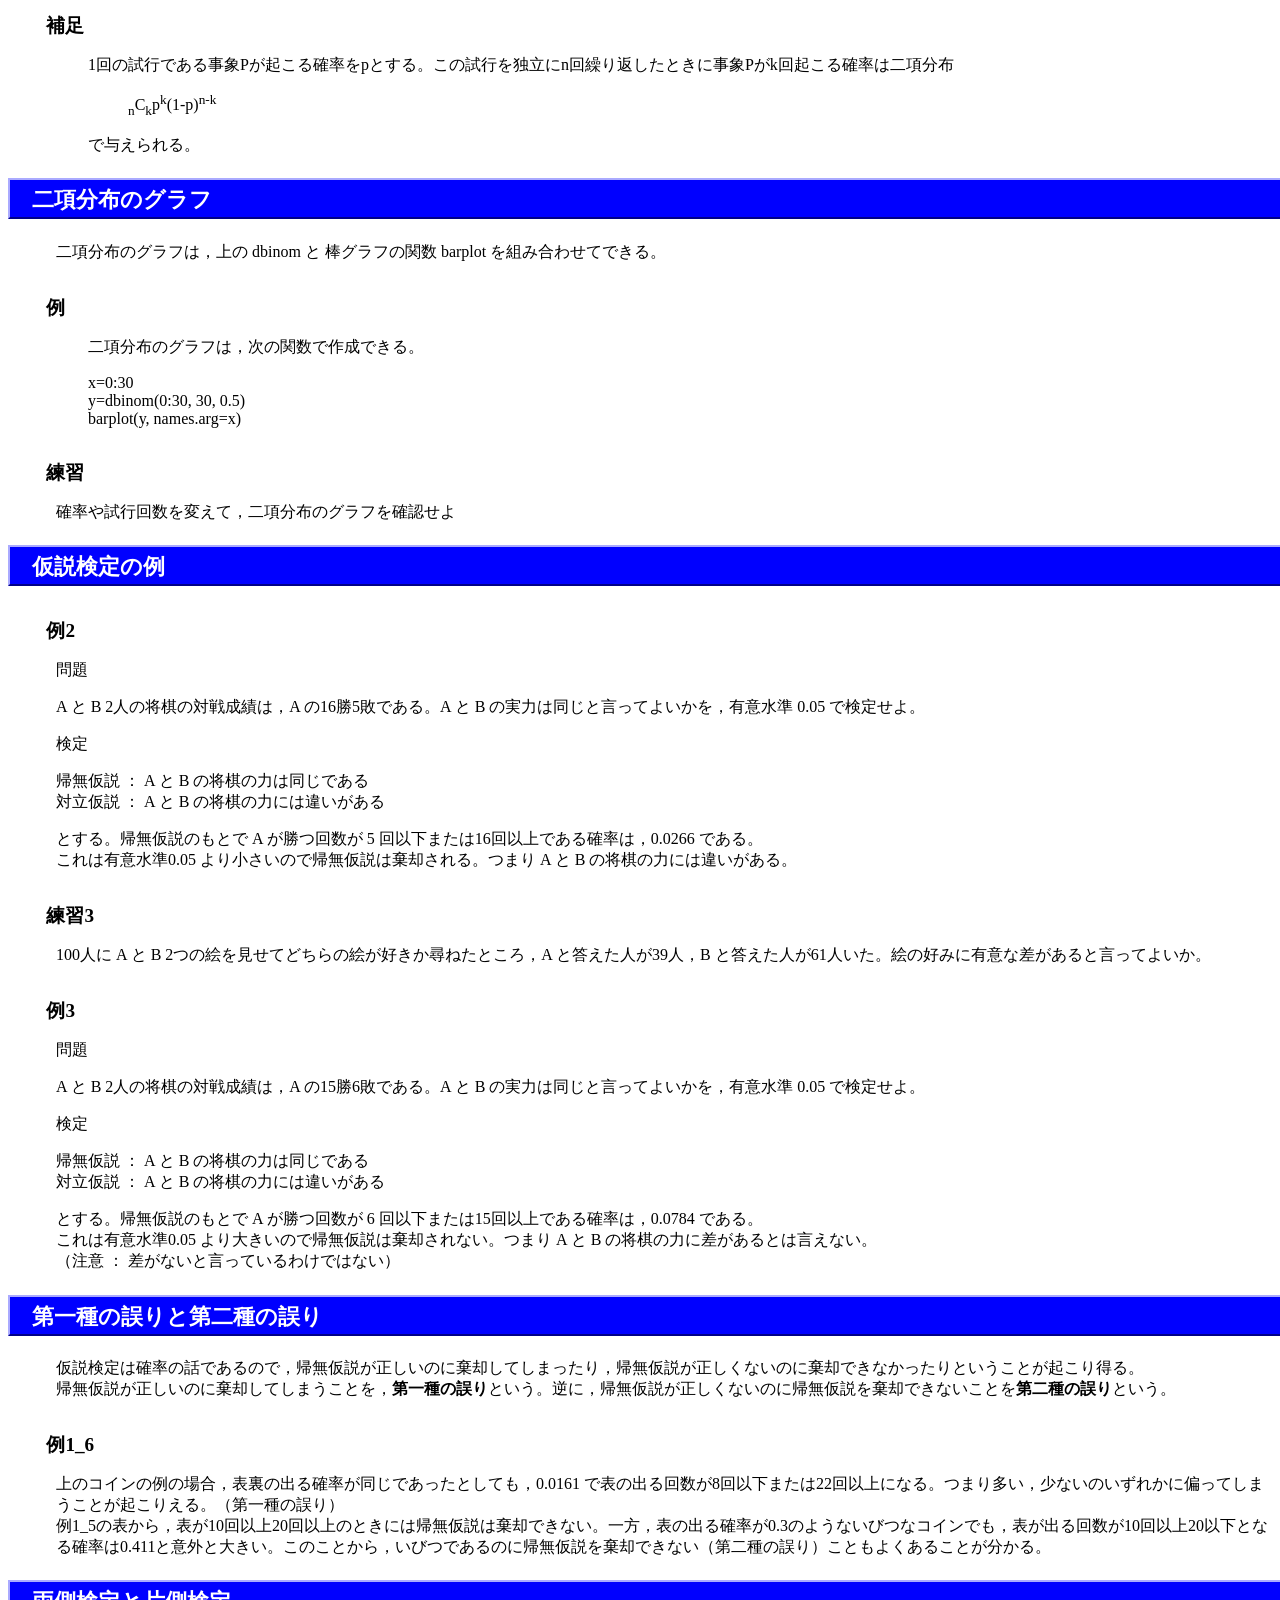
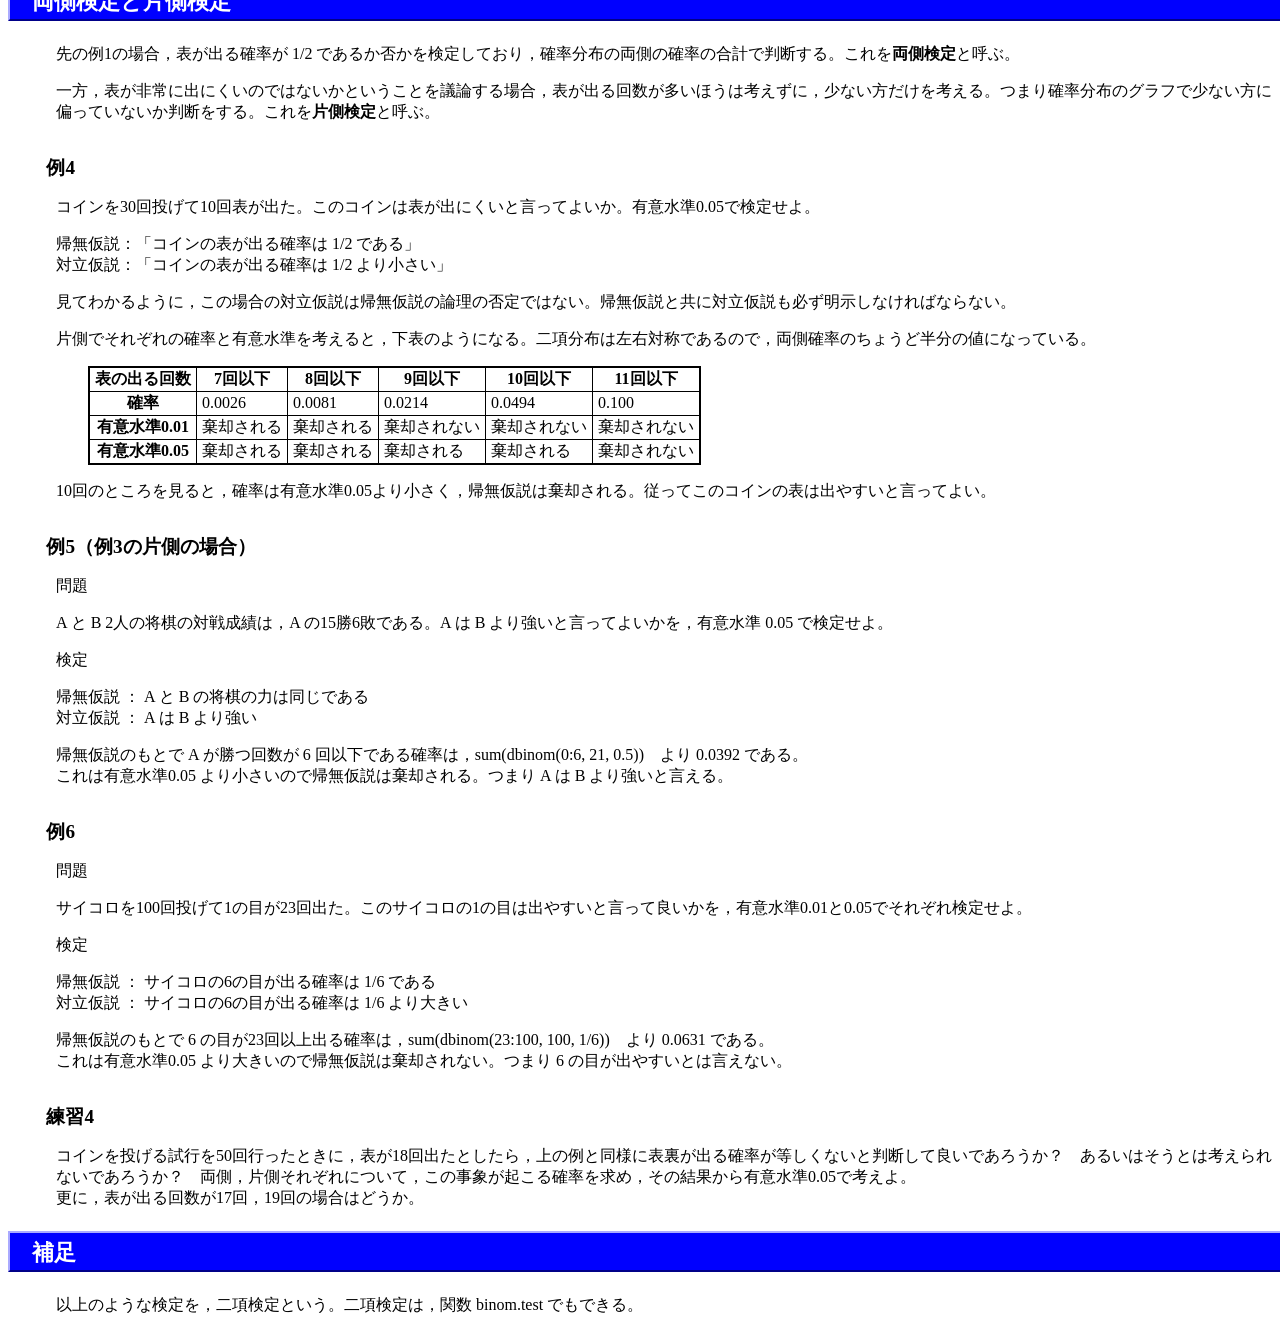
<file: test.html>
<?xml version="1.0" encoding="UTF-8"?>
<!DOCTYPE html PUBLIC "-//W3C//DTD XHTML 1.0 Transitional//EN" "http://www.w3.org/TR/xhtml1/DTD/xhtml1-transitional.dtd">
<html xmlns="http://www.w3.org/1999/xhtml">
<head>
<meta name="GENERATOR" content="JustSystems Homepage Builder Version 16.0.3.0 for Windows" />
<meta http-equiv="Content-Type" content="text/html; charset=UTF-8" />
<meta http-equiv="Content-Style-Type" content="text/css" />
<title>R入門 仮説検定</title>
<link rel="stylesheet" href="../standard.css" type="text/css" />
</head>
<body>
<h1 align="center">R入門</h1>
<h2>仮説検定</h2>
<h3>仮説検定とは</h3>
<p>仮説に基づき理論的に導かれた結果と観測結果を比較し，予測が正しいと言えるか否かを判断することを<b>仮説検定</b>という。</p>
<h5>例1_1</h5>
<blockquote>
<blockquote>コインの表裏が出る確率は同じと言って良いかを考える。<br />
そのためコインを30回投げる実験を行い，8回表が出たとする。コインの表裏が出る確率が等しいと仮定して，この実験結果が妥当なのかどうかを判断する。</blockquote>
</blockquote>
<h3>仮説検定の流れ</h3>
<p>仮説検定の流れは以下のようになる。</p>
<ol>
  <li>仮説を明確に定める（帰無仮説と対立仮説）</li>
  <li>仮説の下に，実験や観察結果が発生する確率を求める</li>
  <li>求めた確率から，実験や観察結果が極めて稀な事象であるかどうかを判断し，仮説の正当性を判断する。</li>
</ol>
<p>以下，それぞれの内容について，もう少し詳細に解説する。</p>
<h3>帰無仮説と対立仮説</h3>
<p>仮説検定において立てる仮説を<b>帰無仮説</b>，それに反する仮説を<b>対立仮説</b>という。仮説検定では，まず仮説を明確にする。</p>
<h5>例1_2</h5>
<blockquote>
<blockquote>先の例のように，あるコインの表裏が出る確率は同じと言って良いかを考えるため30回投げる実験を行い，8回表が出たとする。<br />
この場合，帰無仮説と対立仮説は以下の通りである。</blockquote>
</blockquote>
<blockquote>
<blockquote>帰無仮説：「コインの表が出る確率と裏が出る確率は等しい。」<br />
対立仮説：「コインの表が出る確率と裏が出る確率は等しくない」</blockquote>
</blockquote>
<h3>確率の計算</h3>
<p>仮説の下に，実験や観察結果が発生する確率を計算する。</p>
<h5>例1_3</h5>
<blockquote>
<blockquote>上のコインの例を考える。帰無仮説「コインの表が出る確率と裏が出る確率は等しい。」は，「表の出る確率が 1/2 である」と同じであるから，これが仮説となる。この仮定の下，30回のうち表が出る回数が8回以下または22回以上である確率を求める。<br />
この確率はおおよそ 0.0161 となる。（下で計算方法を説明）</blockquote>
</blockquote>
<blockquote>
<blockquote>8回以下または22回以上と両端の確率を求めるのは，表裏が出る確率が同じであれば，中心に事象が集中するはずだからである。</blockquote>
</blockquote>
<p>ここで注意しないといけないことは，帰無仮説を仮定して確率を計算するので，この仮説は計算を進めることができる仮説でないといけないことである。</p>
<h5>例1_4</h5>
<blockquote>
<blockquote>上の例で，</blockquote>
</blockquote>
<blockquote>
<blockquote>帰無仮説：「コインの表が出る確率と裏が出る確率は等しくない。」</blockquote>
</blockquote>
<blockquote>
<blockquote>としたとする。これでは表が出る確率がいくらか分からないので，この仮説の下では，30回のうちn回表が出るとしても，その確率を求めることができない。すなわち，仮説から判断の根拠となる事実を何も得られない。</blockquote>
</blockquote>
<h3>検定の結論</h3>
<p>結論は，上で計算した確率を使う。この確率が非常に小さい場合，殆ど起きない事象が起きたことになる。しかしこれは，稀な事象が起きたと考えるより，仮説が間違っていたと考えると考える方が自然である。つまり仮説は棄却され，対立仮説が採択されることになる。<br />
一方，確率が小さいとは考えられない場合は，帰無仮説は棄却できないことになる。</p>
<h5>注意</h5>
<p>この結論を導く考え方は，背理法と似ている。<br />
背理法で仮定を否定できない場合，仮定が正しいことを証明したわけではない。<br />
同様に，帰無仮説が棄却できないからといって，帰無仮説が積極的に支持されるわけではない。つまりこの場合は，帰無仮説を棄却できなかったということでしかない。<br />
また背理法と同様の考えということは，否定したい内容を帰無仮説とするのであるが，上に書いたように否定したい内容から確率を計算できない場合には，この方法は使えない。</p>
<h4>有意水準</h4>
<p>上の説明では，「稀な事象」というところに曖昧さが残る。ある人は確率が 0.01 や 0.02 の事象を稀だと思うかも知れない。しかし他の人は，この程度の確率ではそう珍しい事象ではない，と考えるかもしれない。そこで，この「稀な事象」という曖昧な表現を明示しなければ，上のような議論は行えない。</p>
<p>一般に，この稀であるか否かの基準値として，確率 0.05 あるいは 0.01 を取ることが多い。この 0.05 や 0.01 のような基準のことを<b>有意水準</b>と呼ぶ。この有意水準の取り方により，稀であるか否かの判断は異なってくる。</p>
<h5>例1_5</h5>
<blockquote>
<blockquote>30回コインを投げる場合，表裏の出る確率が等しいとすると，表が出る回数に応じて下表のような確率が得られる。このことから，有意水準に応じて，帰無仮説が棄却されるかされないかの線引きが，表のようになる。</blockquote>
</blockquote>
<table>
  <tbody>
    <tr>
      <th>表の出る回数</th>
      <th>7回以下また<br />
      は23回以上</th>
      <th>8回以下または<br />
      22回以上</th>
      <th>9回以下または<br />
      21回以上</th>
      <th>10回以下または<br />
      20回以上</th>
    </tr>
    <tr>
      <th>確率</th>
      <td>0.0052</td>
      <td>0.0161</td>
      <td>0.0428</td>
      <td>0.0987</td>
    </tr>
    <tr>
      <th>有意水準0.01</th>
      <td>棄却される</td>
      <td>棄却されない</td>
      <td>棄却されない</td>
      <td>棄却されない</td>
    </tr>
    <tr>
      <th>有意水準0.05</th>
      <td>棄却される</td>
      <td>棄却される</td>
      <td>棄却される</td>
      <td>棄却されない</td>
    </tr>
  </tbody>
</table>
<blockquote>
<blockquote>上の例のように，実験をしたところ8回表が出たとする。この場合の確率0.0161から，有意水準に応じて次のように結論が変わる。</blockquote>
</blockquote>
<blockquote>
<blockquote>有意水準を0.01とした場合，帰無仮説は棄却されない。つまり表裏の出る確率に有意な差があるとは言えない。</blockquote>
</blockquote>
<blockquote>
<blockquote>一方有意水準を0.05とした場合，帰無仮説は棄却される。つまりコインの表裏の出る確率は等しくないと結論できる。</blockquote>
</blockquote>
<h3>二項分布の計算</h3>
<p>先の例で書いた確率をRで求める方法について説明する。この例の場合，Rを使うのはこの確率の計算だけである。</p>
<p>帰無仮説，すなわちコインの表が出る確率は 1/2 であると仮定したとき，表が出る回数が8回以下または22回以上である確率を求める。この確率は，<sub>30</sub>C<sub>i</sub>(0.5)<sup>30</sup> を i = 0, 1, 2,...,8 について加えて２倍したものである（対象性より）。これをRで求める。</p>
<p>R で二項分布を求める関数は dbinom で，書式は以下である。</p>
<p>dbinom（発生回数（ベクトルも可），試行回数，1回の試行での確率）</p>
<h5>練習1</h5>
<blockquote>
<blockquote>Rで次の計算を行い，結果を確認せよ</blockquote>
</blockquote>
<blockquote>
<blockquote>dbinom(1, 3, 0.5)　： 確率 0.5，試行回数 3 回のとき， 該当する事象が1回だけ起きる確率<br />
dbinom(0:4, 4, 0.5)　： 確率 0.5，試行回数 4 回のとき，0回から4回まで発生する確率のリスト<br />
dbinom(2:3, 4, 0.5)　： 確率 0.5，試行回数 4 回のとき，2回発生する確率と3回発生する確率</blockquote>
</blockquote>
<p>上のコインの例の場合，表の出る回数が8回以下または22回以上となる確率は，二項分布の対称性から</p>
<p>dbinom(k, 30, 0.5)　（k = 0, 1, ... ,8）</p>
<p>をすべて加えて2倍すると求められる。これは</p>
<p>dbinom(0:8, 30, 0.5)</p>
<p>をすべて加えて2倍するのと等しい。つまり</p>
<p>sum(dbinom(0:8, 30, 0.5)) * 2</p>
<p>で求められる。</p>
<h5>練習2</h5>
<blockquote>
<blockquote>発生確率が0.5である試行を独立に30回行ったとき，発生回数が10回以下である確率を求めよ<br />
次に発生確率が0.4であるとして同じ計算をせよ。</blockquote>
</blockquote>
<p>補足</p>
<p>この練習の結果は，上の帰無仮説が棄却されないからといって帰無仮説が積極的に採択されるわけではない，ということの例になっている。<br />
例えば上の試行で，表が出る回数が10回の場合を考える。同じ帰無仮説，つまり表裏の出る確率が同じという仮説の元で，表が10回以下20回以上出る確率は0.0987となり，帰無仮説は棄却されない。しかし1回の試行で表が出る確率が0.4だとすると，30回繰り返したときに表が出る回数が10回以下となる確率は，0.2915
となり，より確からしくなる。つまり，仮説が否定できなくても，表裏が出る確率が同じということを言っているわけではないのである。</p>
<h5>補足</h5>
<blockquote>
<blockquote>1回の試行である事象Pが起こる確率をpとする。この試行を独立にn回繰り返したときに事象Pがk回起こる確率は二項分布</blockquote>
</blockquote>
<blockquote>
<blockquote>
<blockquote><sub>n</sub>C<sub>k</sub>p<sup>k</sup>(1-p)<sup>n-k</sup></blockquote>
</blockquote>
</blockquote>
<blockquote>
<blockquote>で与えられる。</blockquote>
</blockquote>
<h3>二項分布のグラフ</h3>
<p>二項分布のグラフは，上の dbinom と 棒グラフの関数 barplot を組み合わせてできる。</p>
<h5>例</h5>
<blockquote>
<blockquote>二項分布のグラフは，次の関数で作成できる。</blockquote>
</blockquote>
<blockquote>
<blockquote>x=0:30<br />
y=dbinom(0:30, 30, 0.5)<br />
barplot(y, names.arg=x)</blockquote>
</blockquote>
<h5>練習</h5>
<p>確率や試行回数を変えて，二項分布のグラフを確認せよ</p>
<h3>仮説検定の例</h3>
<h5>例2</h5>
<p>問題</p>
<p>A と B 2人の将棋の対戦成績は，A の16勝5敗である。A と B の実力は同じと言ってよいかを，有意水準 0.05 で検定せよ。</p>
<p>検定</p>
<p>帰無仮説 ： A と B の将棋の力は同じである<br />
対立仮説 ： A と B の将棋の力には違いがある</p>
<p>とする。帰無仮説のもとで A が勝つ回数が 5 回以下または16回以上である確率は，0.0266 である。<br />
これは有意水準0.05 より小さいので帰無仮説は棄却される。つまり A と B の将棋の力には違いがある。</p>
<h5>練習3</h5>
<p>100人に A と B 2つの絵を見せてどちらの絵が好きか尋ねたところ，A と答えた人が39人，B と答えた人が61人いた。絵の好みに有意な差があると言ってよいか。</p>
<h5>例3</h5>
<p>問題</p>
<p>A と B 2人の将棋の対戦成績は，A の15勝6敗である。A と B の実力は同じと言ってよいかを，有意水準 0.05 で検定せよ。</p>
<p>検定</p>
<p>帰無仮説 ： A と B の将棋の力は同じである<br />
対立仮説 ： A と B の将棋の力には違いがある</p>
<p>とする。帰無仮説のもとで A が勝つ回数が 6 回以下または15回以上である確率は，0.0784 である。<br />
これは有意水準0.05 より大きいので帰無仮説は棄却されない。つまり A と B の将棋の力に差があるとは言えない。<br />
（注意 ： 差がないと言っているわけではない）</p>
<h3>第一種の誤りと第二種の誤り</h3>
<p>仮説検定は確率の話であるので，帰無仮説が正しいのに棄却してしまったり，帰無仮説が正しくないのに棄却できなかったりということが起こり得る。<br />
帰無仮説が正しいのに棄却してしまうことを，<b>第一種の誤り</b>という。逆に，帰無仮説が正しくないのに帰無仮説を棄却できないことを<b>第二種の誤り</b>という。</p>
<h5>例1_6</h5>
<p>上のコインの例の場合，表裏の出る確率が同じであったとしても，0.0161 で表の出る回数が8回以下または22回以上になる。つまり多い，少ないのいずれかに偏ってしまうことが起こりえる。（第一種の誤り）<br />
例1_5の表から，表が10回以上20回以上のときには帰無仮説は棄却できない。一方，表の出る確率が0.3のようないびつなコインでも，表が出る回数が10回以上20以下となる確率は0.411と意外と大きい。このことから，いびつであるのに帰無仮説を棄却できない（第二種の誤り）こともよくあることが分かる。</p>
<h3>両側検定と片側検定</h3>
<p>先の例1の場合，表が出る確率が 1/2 であるか否かを検定しており，確率分布の両側の確率の合計で判断する。これを<b>両側検定</b>と呼ぶ。</p>
<p>一方，表が非常に出にくいのではないかということを議論する場合，表が出る回数が多いほうは考えずに，少ない方だけを考える。つまり確率分布のグラフで少ない方に偏っていないか判断をする。これを<b>片側検定</b>と呼ぶ。</p>
<h5>例4</h5>
<p>コインを30回投げて10回表が出た。このコインは表が出にくいと言ってよいか。有意水準0.05で検定せよ。</p>
<p>帰無仮説：「コインの表が出る確率は 1/2 である」<br />
対立仮説：「コインの表が出る確率は 1/2 より小さい」</p>
<p>見てわかるように，この場合の対立仮説は帰無仮説の論理の否定ではない。帰無仮説と共に対立仮説も必ず明示しなければならない。</p>
<p>片側でそれぞれの確率と有意水準を考えると，下表のようになる。二項分布は左右対称であるので，両側確率のちょうど半分の値になっている。</p>
<table>
  <tbody>
    <tr>
      <th>表の出る回数</th>
      <th>7回以下</th>
      <th>8回以下</th>
      <th>9回以下</th>
      <th>10回以下</th>
      <th>11回以下</th>
    </tr>
    <tr>
      <th>確率</th>
      <td>0.0026</td>
      <td>0.0081</td>
      <td>0.0214</td>
      <td>0.0494</td>
      <td>0.100</td>
    </tr>
    <tr>
      <th>有意水準0.01</th>
      <td>棄却される</td>
      <td>棄却される</td>
      <td>棄却されない</td>
      <td>棄却されない</td>
      <td>棄却されない</td>
    </tr>
    <tr>
      <th>有意水準0.05</th>
      <td>棄却される</td>
      <td>棄却される</td>
      <td>棄却される</td>
      <td>棄却される</td>
      <td>棄却されない</td>
    </tr>
  </tbody>
</table>
<p>10回のところを見ると，確率は有意水準0.05より小さく，帰無仮説は棄却される。従ってこのコインの表は出やすいと言ってよい。</p>
<h5>例5（例3の片側の場合）</h5>
<p>問題</p>
<p>A と B 2人の将棋の対戦成績は，A の15勝6敗である。A は B より強いと言ってよいかを，有意水準 0.05 で検定せよ。</p>
<p>検定</p>
<p>帰無仮説 ： A と B の将棋の力は同じである<br />
対立仮説 ： A は B より強い</p>
<p>帰無仮説のもとで A が勝つ回数が 6 回以下である確率は，sum(dbinom(0:6, 21, 0.5))　より 0.0392 である。<br />
これは有意水準0.05 より小さいので帰無仮説は棄却される。つまり A は B より強いと言える。</p>
<h5>例6</h5>
<p>問題</p>
<p>サイコロを100回投げて1の目が23回出た。このサイコロの1の目は出やすいと言って良いかを，有意水準0.01と0.05でそれぞれ検定せよ。</p>
<p>検定</p>
<p>帰無仮説 ： サイコロの6の目が出る確率は 1/6 である<br />
対立仮説 ： サイコロの6の目が出る確率は 1/6 より大きい</p>
<p>帰無仮説のもとで 6 の目が23回以上出る確率は，sum(dbinom(23:100, 100, 1/6))　より 0.0631 である。<br />
これは有意水準0.05 より大きいので帰無仮説は棄却されない。つまり 6 の目が出やすいとは言えない。</p>
<h5>練習4</h5>
<p>コインを投げる試行を50回行ったときに，表が18回出たとしたら，上の例と同様に表裏が出る確率が等しくないと判断して良いであろうか？　あるいはそうとは考えられないであろうか？　両側，片側それぞれについて，この事象が起こる確率を求め，その結果から有意水準0.05で考えよ。<br />
更に，表が出る回数が17回，19回の場合はどうか。</p>
<h3>補足</h3>
<p>以上のような検定を，二項検定という。二項検定は，関数 binom.test でもできる。</p>
</body>
</html>
</file>
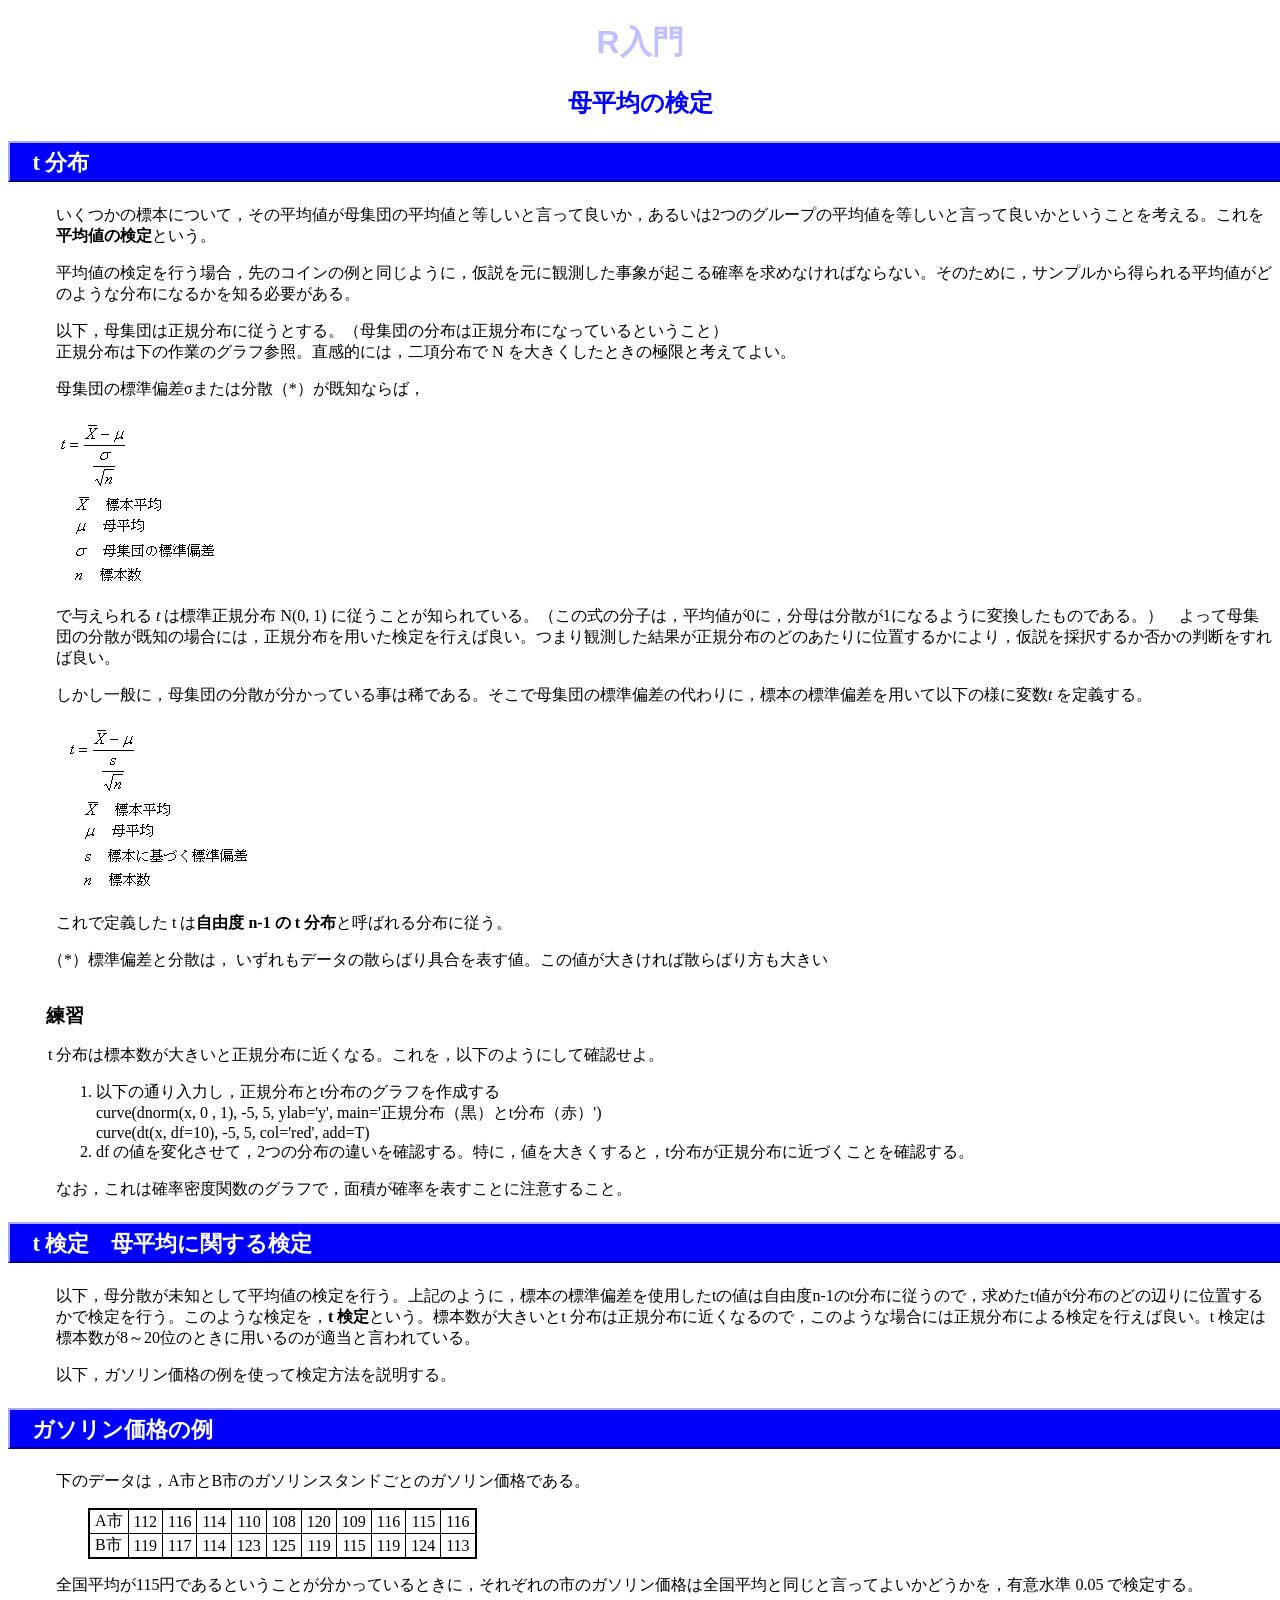
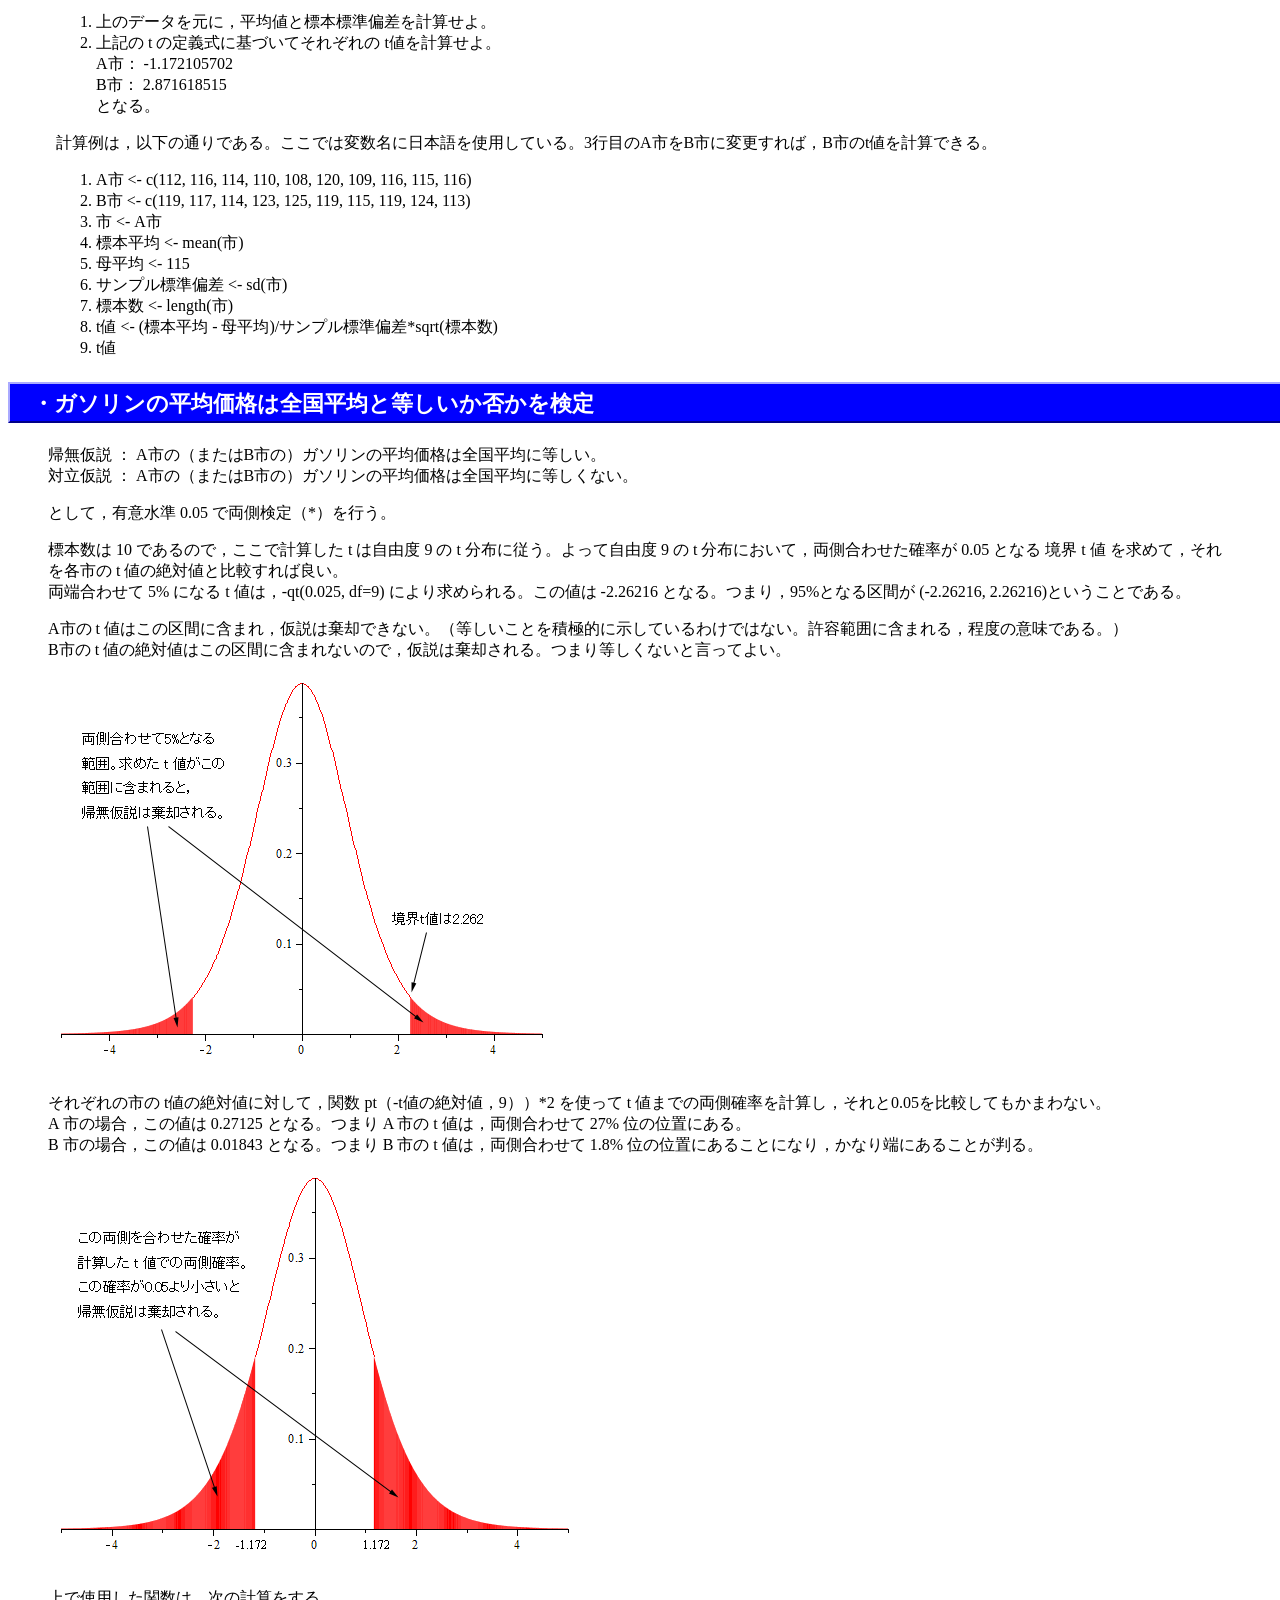
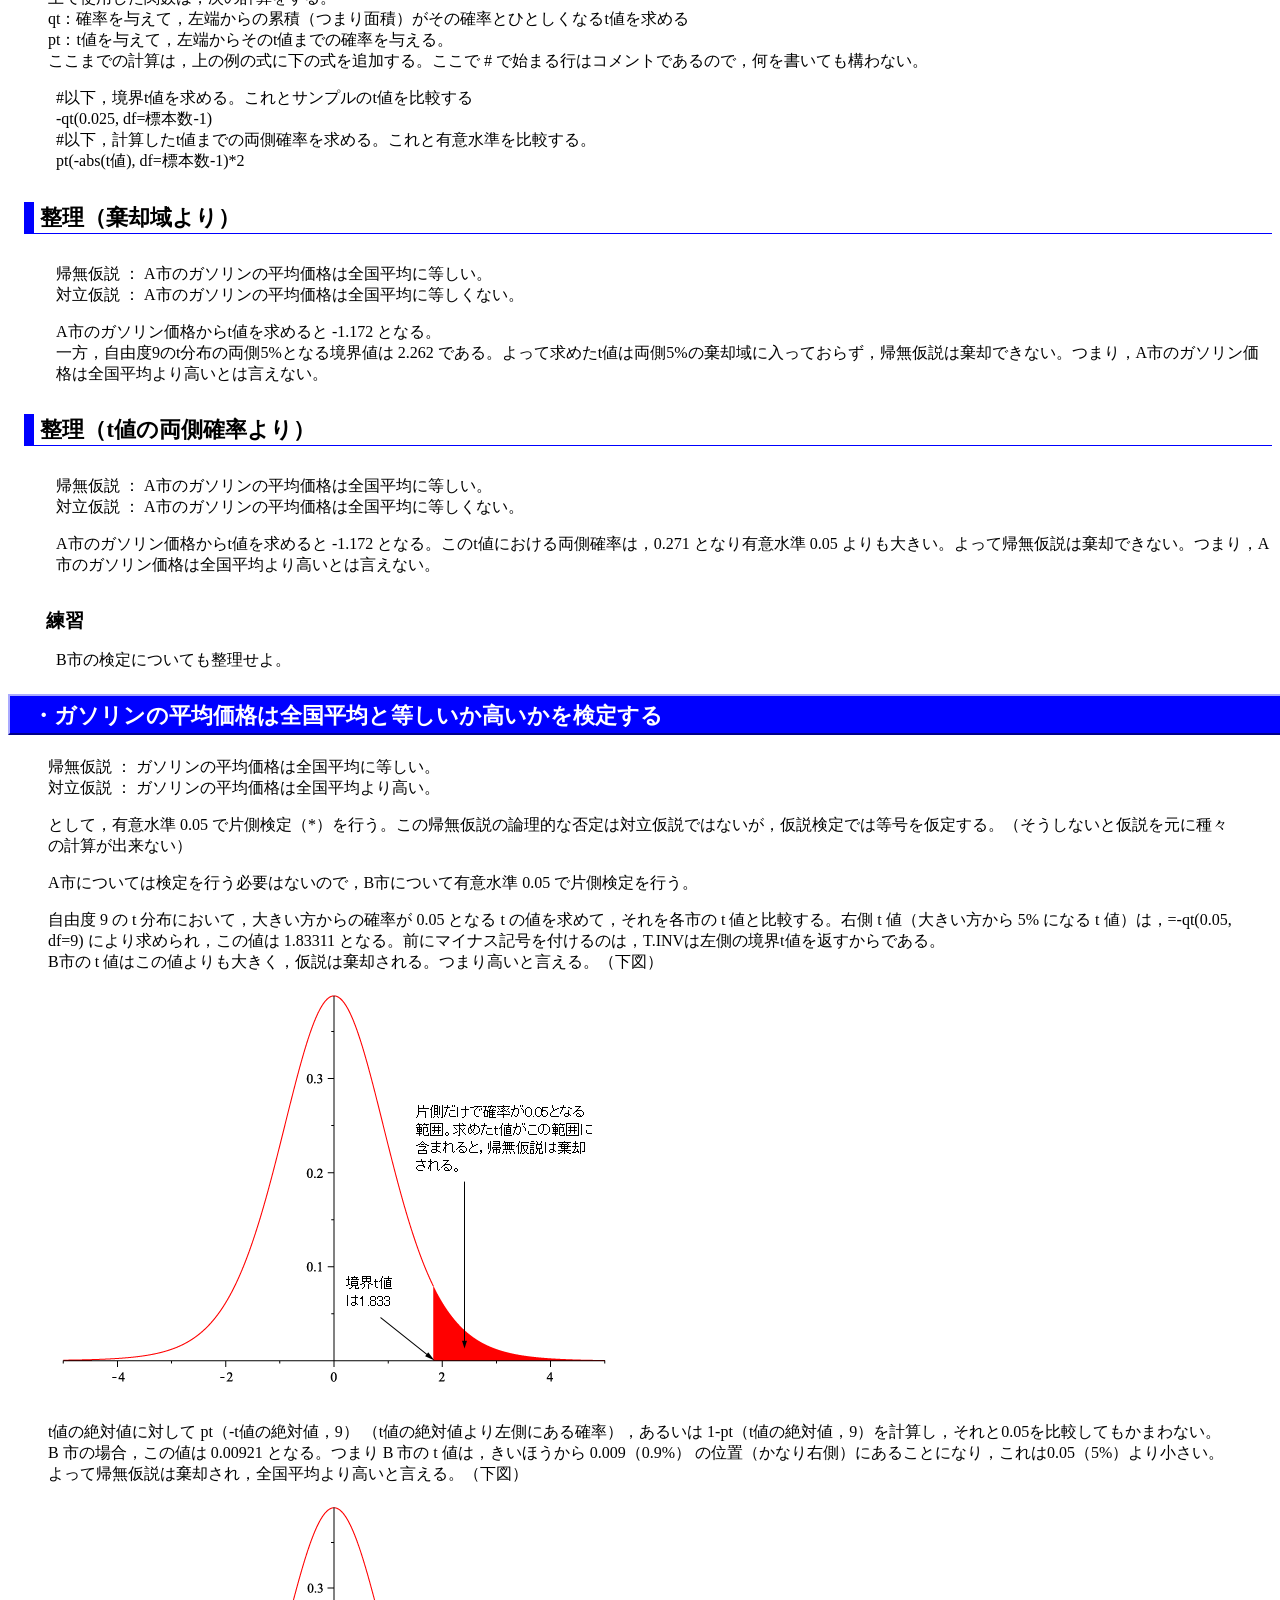
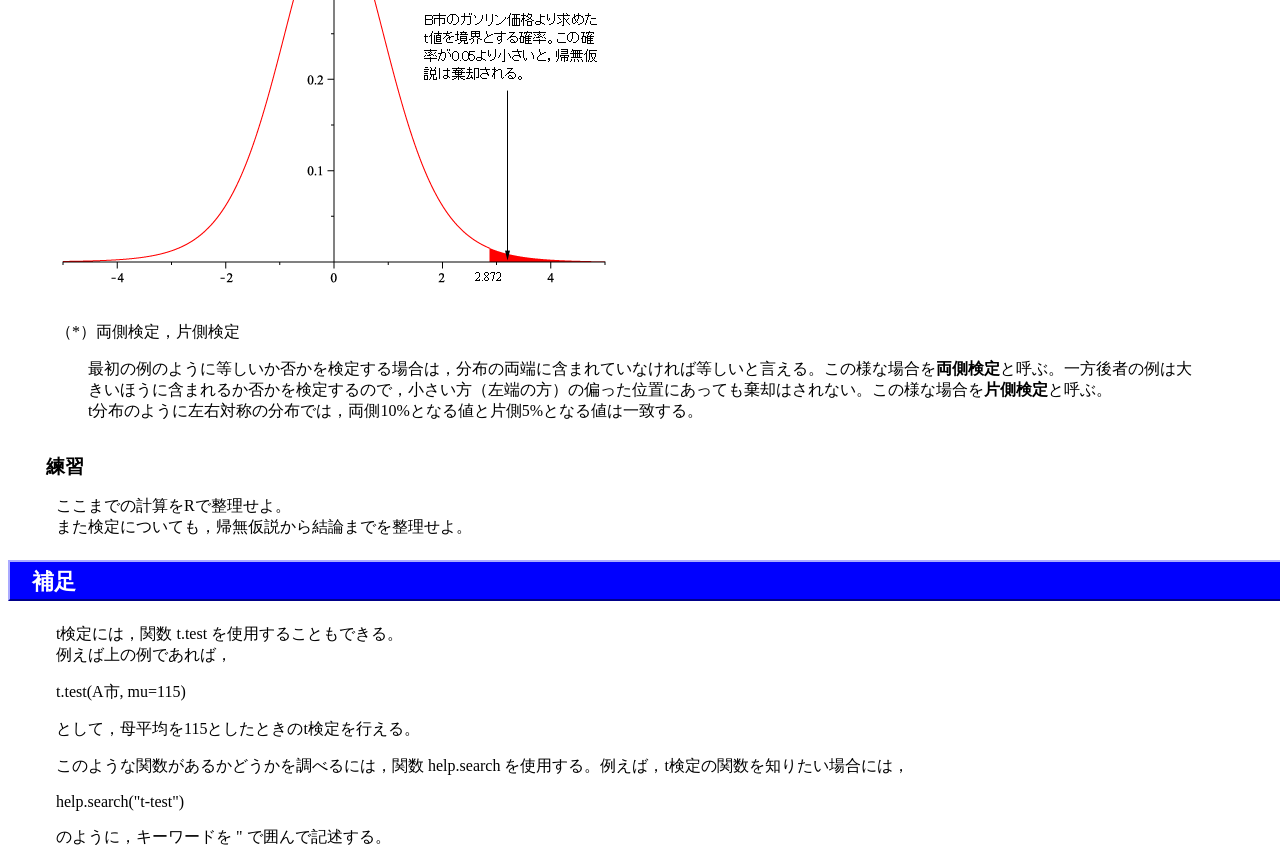
<file: ttest1.html>
<?xml version="1.0" encoding="UTF-8"?>
<!DOCTYPE html PUBLIC "-//W3C//DTD XHTML 1.0 Transitional//EN" "http://www.w3.org/TR/xhtml1/DTD/xhtml1-transitional.dtd">
<html xmlns="http://www.w3.org/1999/xhtml">
<head>
<meta name="GENERATOR" content="JustSystems Homepage Builder Version 16.0.7.0 for Windows" />
<meta http-equiv="Content-Type" content="text/html; charset=UTF-8" />
<meta http-equiv="Content-Style-Type" content="text/css" />
<title>R入門 母平均の検定</title>
<link rel="stylesheet" href="../standard.css" type="text/css" />
</head>
<body>
<h1>R入門</h1>
<h2 align="center">母平均の検定</h2>
<h3>t 分布</h3>
<p>いくつかの標本について，その平均値が母集団の平均値と等しいと言って良いか，あるいは2つのグループの平均値を等しいと言って良いかということを考える。これを<b>平均値の検定</b>という。</p>
<p>平均値の検定を行う場合，先のコインの例と同じように，仮説を元に観測した事象が起こる確率を求めなければならない。そのために，サンプルから得られる平均値がどのような分布になるかを知る必要がある。</p>
<p>以下，母集団は正規分布に従うとする。（母集団の分布は正規分布になっているということ）<br />正規分布は下の作業のグラフ参照。直感的には，二項分布で N を大きくしたときの極限と考えてよい。</p>
<p>母集団の標準偏差σまたは分散（*）が既知ならば，</p>
<blockquote><img src="tdist1.gif" width="192" height="174" border="0" /></blockquote>
<p>で与えられる <i>t</i> は標準正規分布 N(0, 1) に従うことが知られている。（この式の分子は，平均値が0に，分母は分散が1になるように変換したものである。）　よって母集団の分散が既知の場合には，正規分布を用いた検定を行えば良い。つまり観測した結果が正規分布のどのあたりに位置するかにより，仮説を採択するか否かの判断をすれば良い。</p>

<p>しかし一般に，母集団の分散が分かっている事は稀である。そこで母集団の標準偏差の代わりに，標本の標準偏差を用いて以下の様に変数<i>t</i> を定義する。</p>
<blockquote><img src="tdist2.gif" width="219" height="175" border="0" /></blockquote>
<p>これで定義した t は<b>自由度 n-1 の t 分布</b>と呼ばれる分布に従う。</p>
<blockquote>（*）標準偏差と分散は， いずれもデータの散らばり具合を表す値。この値が大きければ散らばり方も大きい</blockquote>
<h5>練習</h5>
<blockquote>t 分布は標本数が大きいと正規分布に近くなる。これを，以下のようにして確認せよ。</blockquote>
<ol>
  <li>以下の通り入力し，正規分布とt分布のグラフを作成する<br />
  curve(dnorm(x, 0 , 1), -5, 5, ylab='y', main='正規分布（黒）とt分布（赤）')<br />
  curve(dt(x, df=10), -5, 5, col='red', add=T)</li>
  <li>df の値を変化させて，2つの分布の違いを確認する。特に，値を大きくすると，t分布が正規分布に近づくことを確認する。</li>
</ol>
<p>なお，これは確率密度関数のグラフで，面積が確率を表すことに注意すること。</p>
<h3>t 検定　母平均に関する検定</h3>
<p>以下，母分散が未知として平均値の検定を行う。上記のように，標本の標準偏差を使用したtの値は自由度n-1のt分布に従うので，求めたt値がt分布のどの辺りに位置するかで検定を行う。このような検定を，<b>t 検定</b>という。標本数が大きいとt 分布は正規分布に近くなるので，このような場合には正規分布による検定を行えば良い。t 検定は標本数が8～20位のときに用いるのが適当と言われている。</p>
<p>以下，ガソリン価格の例を使って検定方法を説明する。</p>
<h3>ガソリン価格の例</h3>
<p>下のデータは，A市とB市のガソリンスタンドごとのガソリン価格である。</p>
<table border="1">
<tbody>
  <tr>
    <td>A市</td>
    <td align="right">112</td>
    <td align="right">116</td>
    <td align="right">114</td>
    <td align="right">110</td>
    <td align="right">108</td>
    <td align="right">120</td>
    <td align="right">109</td>
    <td align="right">116</td>
    <td align="right">115</td>
    <td align="right">116</td>
  </tr>
  <tr>
    <td>B市</td>
    <td align="right">119</td>
    <td align="right">117</td>
    <td align="right">114</td>
    <td align="right">123</td>
    <td align="right">125</td>
    <td align="right">119</td>
    <td align="right">115</td>
    <td align="right">119</td>
    <td align="right">124</td>
    <td align="right">113</td>
  </tr>
</tbody>
</table>
<p>全国平均が115円であるということが分かっているときに，それぞれの市のガソリン価格は全国平均と同じと言ってよいかどうかを，有意水準 0.05
で検定する。</p>
<ol>
  <li>上のデータを元に，平均値と標本標準偏差を計算せよ。</li>
  <li>上記の t の定義式に基づいてそれぞれの t値を計算せよ。<br />
  A市： -1.172105702<br />
  B市： 2.871618515<br />
  となる。</li>
</ol>
<p>計算例は，以下の通りである。ここでは変数名に日本語を使用している。3行目のA市をB市に変更すれば，B市のt値を計算できる。</p>
<ol>
  <li>A市 &lt;- c(112, 116, 114, 110, 108, 120, 109, 116, 115, 116)</li>
  <li>B市 &lt;- c(119, 117, 114, 123, 125, 119, 115, 119, 124, 113)</li>
  <li>市 &lt;- A市</li>
  <li>標本平均 &lt;- mean(市)</li>
  <li>母平均 &lt;- 115</li>
  <li>サンプル標準偏差 &lt;- sd(市)</li>
  <li>標本数 &lt;- length(市)</li>
  <li>t値 &lt;- (標本平均 - 母平均)/サンプル標準偏差*sqrt(標本数)</li>
  <li>t値</li>
</ol>
<h3>・ガソリンの平均価格は全国平均と等しいか否かを検定</h3>
<blockquote>帰無仮説 ： A市の（またはB市の）ガソリンの平均価格は全国平均に等しい。<br />
対立仮説 ： A市の（またはB市の）ガソリンの平均価格は全国平均に等しくない。</blockquote>
<blockquote>として，有意水準 0.05 で両側検定（*）を行う。</blockquote>
<blockquote>標本数は 10 であるので，ここで計算した t は自由度 9 の t 分布に従う。よって自由度 9 の t 分布において，両側合わせた確率が
0.05 となる 境界 t 値 を求めて，それを各市の t 値の絶対値と比較すれば良い。<br />
両端合わせて 5% になる t 値は，-qt(0.025, df=9) により求められる。この値は -2.26216 となる。つまり，95%となる区間が
(-2.26216, 2.26216)ということである。</blockquote>
<blockquote>A市の t 値はこの区間に含まれ，仮説は棄却できない。（等しいことを積極的に示しているわけではない。許容範囲に含まれる，程度の意味である。）<br />
B市の t 値の絶対値はこの区間に含まれないので，仮説は棄却される。つまり等しくないと言ってよい。</blockquote>
<p><img src="ttest1_1.png" width="492" height="400" border="0" /></p>
<blockquote>それぞれの市の t値の絶対値に対して，関数 pt（-t値の絶対値，9））*2 を使って t 値までの両側確率を計算し，それと0.05を比較してもかまわない。<br />
A 市の場合，この値は 0.27125 となる。つまり A 市の t 値は，両側合わせて 27% 位の位置にある。<br />
B 市の場合，この値は 0.01843 となる。つまり B 市の t 値は，両側合わせて 1.8% 位の位置にあることになり，かなり端にあることが判る。</blockquote>
<p><img src="ttest1_2.png" width="518" height="400" border="0" /></p>
<blockquote>上で使用した関数は，次の計算をする。<br />
qt：確率を与えて，左端からの累積（つまり面積）がその確率とひとしくなるt値を求める<br />
pt：t値を与えて，左端からそのt値までの確率を与える。<br />
ここまでの計算は，上の例の式に下の式を追加する。ここで # で始まる行はコメントであるので，何を書いても構わない。</blockquote>
<p>#以下，境界t値を求める。これとサンプルのt値を比較する<br />
-qt(0.025, df=標本数-1)<br />
#以下，計算したt値までの両側確率を求める。これと有意水準を比較する。<br />
pt(-abs(t値), df=標本数-1)*2</p>
<h4>整理（棄却域より）</h4>
<p>帰無仮説 ： A市のガソリンの平均価格は全国平均に等しい。<br />
対立仮説 ： A市のガソリンの平均価格は全国平均に等しくない。</p>
<p>A市のガソリン価格からt値を求めると -1.172 となる。<br />
一方，自由度9のt分布の両側5%となる境界値は 2.262 である。よって求めたt値は両側5%の棄却域に入っておらず，帰無仮説は棄却できない。つまり，A市のガソリン価格は全国平均より高いとは言えない。</p>
<h4>整理（t値の両側確率より）</h4>
<p>帰無仮説 ： A市のガソリンの平均価格は全国平均に等しい。<br />
対立仮説 ： A市のガソリンの平均価格は全国平均に等しくない。</p>
<p>A市のガソリン価格からt値を求めると -1.172 となる。このt値における両側確率は，0.271 となり有意水準 0.05 よりも大きい。よって帰無仮説は棄却できない。つまり，A市のガソリン価格は全国平均より高いとは言えない。</p>
<h5>練習</h5>
<p>B市の検定についても整理せよ。</p>
<h3>・ガソリンの平均価格は全国平均と等しいか高いかを検定する</h3>
<blockquote>帰無仮説 ： ガソリンの平均価格は全国平均に等しい。<br />
対立仮説 ： ガソリンの平均価格は全国平均より高い。</blockquote>
<blockquote>として，有意水準 0.05 で片側検定（*）を行う。この帰無仮説の論理的な否定は対立仮説ではないが，仮説検定では等号を仮定する。（そうしないと仮説を元に種々の計算が出来ない）</blockquote>
<blockquote>A市については検定を行う必要はないので，B市について有意水準 0.05 で片側検定を行う。</blockquote>
<blockquote>自由度 9 の t 分布において，大きい方からの確率が 0.05 となる t の値を求めて，それを各市の t 値と比較する。右側 t 値（大きい方から 5% になる t 値）は，=-qt(0.05, df=9) により求められ，この値は 1.83311 となる。前にマイナス記号を付けるのは，T.INVは左側の境界t値を返すからである。<br />
B市の t 値はこの値よりも大きく，仮説は棄却される。つまり高いと言える。（下図）</blockquote>
<p><img src="ttest1_3.png" width="555" height="417" border="0" /></p>
<blockquote>t値の絶対値に対して pt（-t値の絶対値，9） （t値の絶対値より左側にある確率），あるいは 1-pt（t値の絶対値，9）を計算し，それと0.05を比較してもかまわない。<br />
B 市の場合，この値は 0.00921 となる。つまり B 市の t 値は，きいほうから 0.009（0.9%） の位置（かなり右側）にあることになり，これは0.05（5%）より小さい。よって帰無仮説は棄却され，全国平均より高いと言える。（下図）</blockquote>
<p><img src="ttest1_4.png" width="555" height="405" border="0" /></p>
<p>（*）両側検定，片側検定</p>
<blockquote>
<blockquote>最初の例のように等しいか否かを検定する場合は，分布の両端に含まれていなければ等しいと言える。この様な場合を<b>両側検定</b>と呼ぶ。一方後者の例は大きいほうに含まれるか否かを検定するので，小さい方（左端の方）の偏った位置にあっても棄却はされない。この様な場合を<b>片側検定</b>と呼ぶ。<br />
t分布のように左右対称の分布では，両側10%となる値と片側5%となる値は一致する。</blockquote>
</blockquote>
<h5>練習</h5>
<p>ここまでの計算をRで整理せよ。<br />
また検定についても，帰無仮説から結論までを整理せよ。</p>
<h3>補足</h3>
<p>t検定には，関数 t.test を使用することもできる。<br />
例えば上の例であれば，</p>
<p>t.test(A市, mu=115)</p>
<p>として，母平均を115としたときのt検定を行える。</p>
<p>このような関数があるかどうかを調べるには，関数 help.search を使用する。例えば，t検定の関数を知りたい場合には，</p>
<p>help.search(&quot;t-test&quot;)</p>
<p>のように，キーワードを &quot; で囲んで記述する。</p>
</body>
</html>
</file>
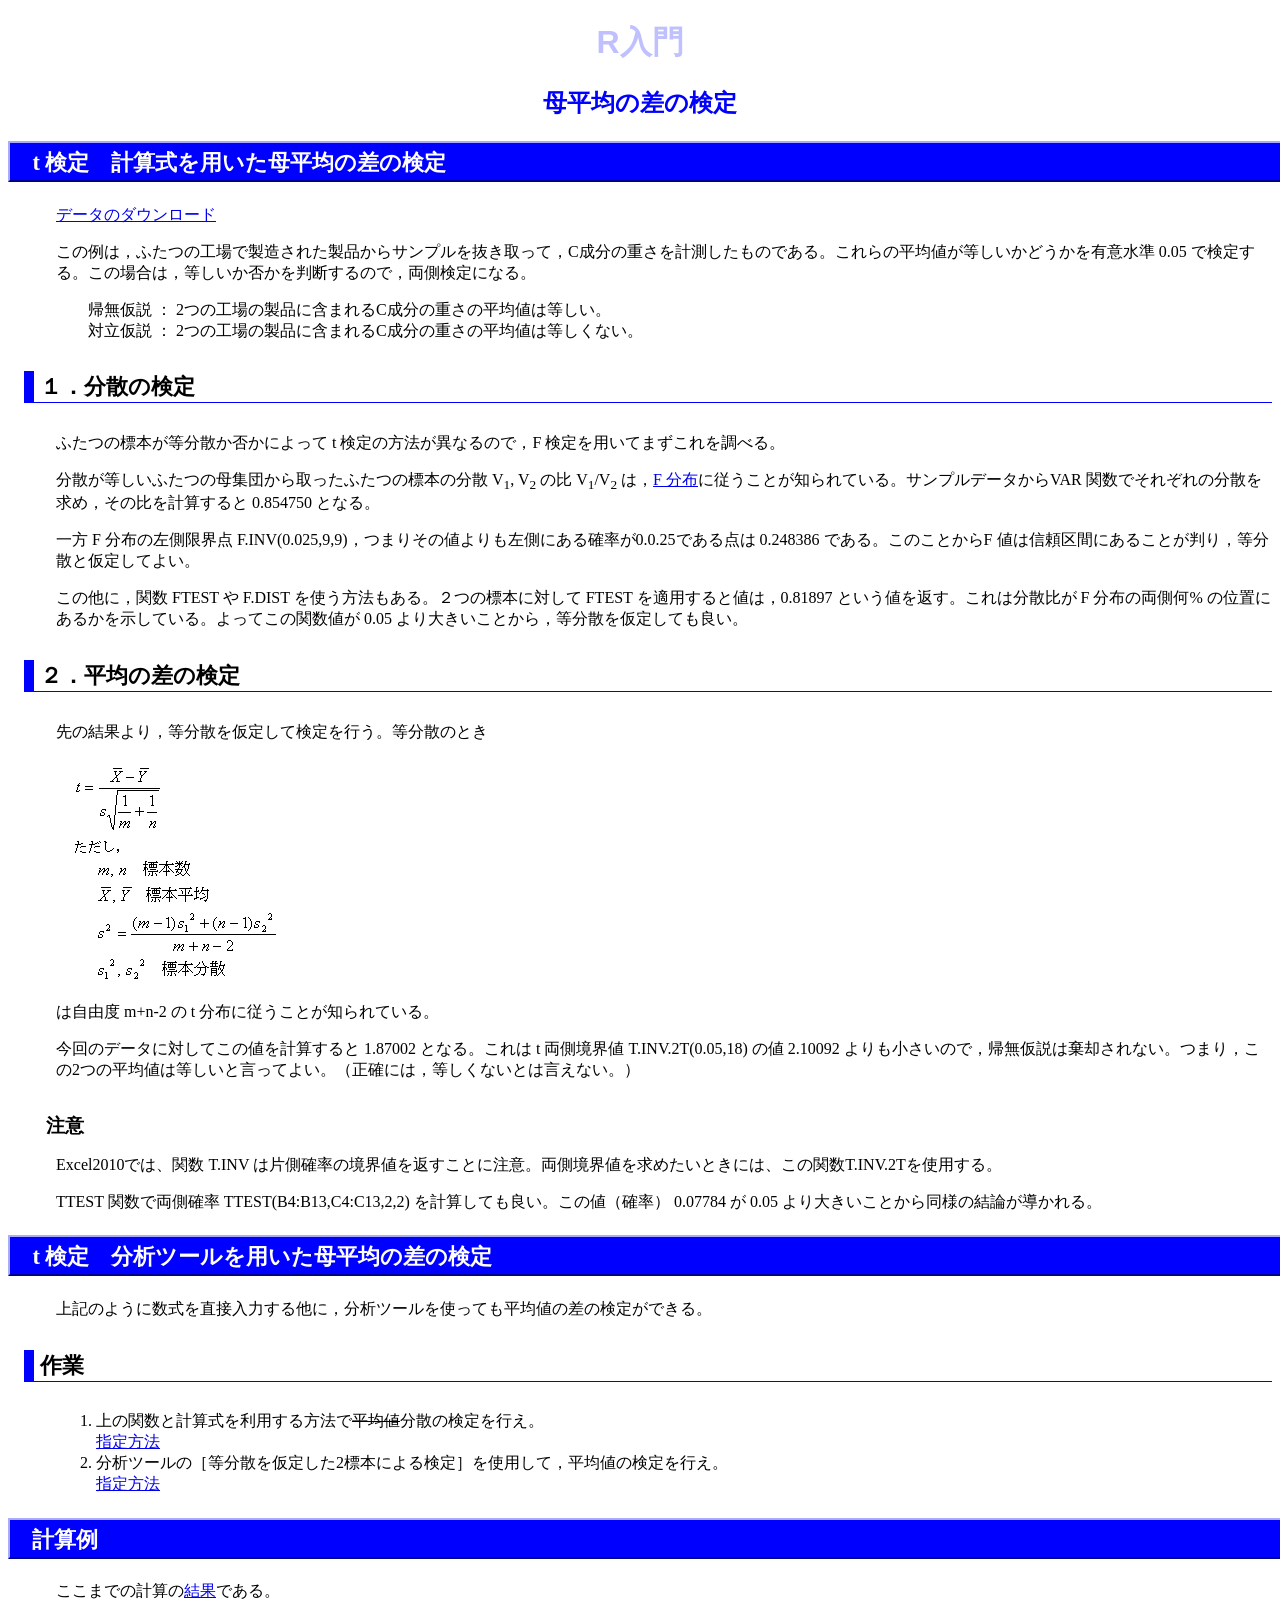
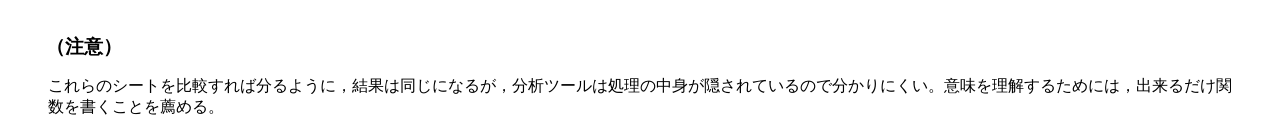
<file: ttest2.html>
<?xml version="1.0" encoding="UTF-8"?>
<!DOCTYPE html PUBLIC "-//W3C//DTD XHTML 1.0 Transitional//EN" "http://www.w3.org/TR/xhtml1/DTD/xhtml1-transitional.dtd">
<html xmlns="http://www.w3.org/1999/xhtml">
<head>
<meta name="GENERATOR" content="JustSystems Homepage Builder Version 16.0.3.0 for Windows" />
<meta http-equiv="Content-Type" content="text/html; charset=UTF-8" />
<meta http-equiv="Content-Style-Type" content="text/css" />
<title>R入門 母平均の差の検定</title>
<link rel="stylesheet" href="../standard.css" type="text/css" />
</head>
<body>
<h1>R入門</h1>
<h2 align="center">母平均の差の検定</h2>
<h3>t 検定　計算式を用いた母平均の差の検定</h3>
<p><a href="ttest2.xlsx">データのダウンロード</a></p>
<p>この例は，ふたつの工場で製造された製品からサンプルを抜き取って，C成分の重さを計測したものである。これらの平均値が等しいかどうかを有意水準 0.05
で検定する。この場合は，等しいか否かを判断するので，両側検定になる。</p>
<blockquote>
<blockquote>帰無仮説 ： 2つの工場の製品に含まれるC成分の重さの平均値は等しい。<br />
対立仮説 ： 2つの工場の製品に含まれるC成分の重さの平均値は等しくない。</blockquote>
</blockquote>
<h4>１．分散の検定</h4>
<p>ふたつの標本が等分散か否かによって t 検定の方法が異なるので，F 検定を用いてまずこれを調べる。</p>
<p>分散が等しいふたつの母集団から取ったふたつの標本の分散 V<sub>1</sub>, V<sub>2</sub> の比 V<sub>1</sub>/V<sub>2</sub> は，<a href="fdistgraph.xlsx">F 分布</a>に従うことが知られている。サンプルデータからVAR 関数でそれぞれの分散を求め，その比を計算すると 0.854750 となる。</p>
<p>一方 F 分布の左側限界点 F.INV(0.025,9,9)，つまりその値よりも左側にある確率が0.0.25である点は 0.248386 である。このことからF 値は信頼区間にあることが判り，等分散と仮定してよい。</p>
<p>この他に，関数 FTEST や F.DIST を使う方法もある。２つの標本に対して FTEST を適用すると値は，0.81897 という値を返す。これは分散比が
F 分布の両側何% の位置にあるかを示している。よってこの関数値が 0.05 より大きいことから，等分散を仮定しても良い。</p>
<h4>２．平均の差の検定</h4>
<p>先の結果より，等分散を仮定して検定を行う。等分散のとき</p>
<p><img src="tdist3.gif" width="226" height="227" border="0" /></p>
<p>は自由度 m+n-2 の t 分布に従うことが知られている。</p>
<p>今回のデータに対してこの値を計算すると 1.87002 となる。これは t 両側境界値 T.INV.2T(0.05,18) の値 2.10092 よりも小さいので，帰無仮説は棄却されない。つまり，この2つの平均値は等しいと言ってよい。（正確には，等しくないとは言えない。）</p>
<h5>注意</h5>
<p> Excel2010では、関数 T.INV は片側確率の境界値を返すことに注意。両側境界値を求めたいときには、この関数T.INV.2Tを使用する。</p>
<p>TTEST 関数で両側確率 TTEST(B4:B13,C4:C13,2,2) を計算しても良い。この値（確率） 0.07784 が 0.05
  より大きいことから同様の結論が導かれる。</p>
<h3>t 検定　分析ツールを用いた母平均の差の検定</h3>
<p>上記のように数式を直接入力する他に，分析ツールを使っても平均値の差の検定ができる。</p>
<h4>作業</h4>
<ol>
  <li>上の関数と計算式を利用する方法で<s>平均値</s>分散の検定を行え。<br />
  <a href="Ftest.png">指定方法</a></li>
  <li>分析ツールの［等分散を仮定した2標本による検定］を使用して，平均値の検定を行え。<br />
  <a href="ttest2.png">指定方法</a></li>
</ol>
<h3>計算例</h3>
<p>ここまでの計算の<a href="ttest2result.xlsx">結果</a>である。</p>
<h5>（注意）</h5>
<blockquote>これらのシートを比較すれば分るように，結果は同じになるが，分析ツールは処理の中身が隠されているので分かりにくい。意味を理解するためには，出来るだけ関数を書くことを薦める。</blockquote>
</body>
</html>
</file>
<file: index.css>
h1 {
    font-size: 180%;
    text-align : center;
}

h2 {
    font-size: 140%;
    font-family : Arial;
    font-weight : bold;
    text-align : center;
    color : #000090;
}

h3 {
    width: 100%;
    font-size: 130%;
    font-weight: bold;
    color: #ffffff;
    background-color: #0000ff;
    border-top: 2px solid #aaaaff;
    border-left: 2px solid #aaaaff;
    border-right: 2px solid #000088;
    border-bottom: 2px solid #000088;
    padding: 4px 0px 0px 1em;
}

h4 {
    font-size: 130%;
    font-weight: bold;
    padding-left: 1em;
}

h5 {
    font-size: 120%;
    font-weight: bold;
    padding-left: 1.5em;
}

h6 {
    font-size: 110%;
    font-weight: bold;
    padding-left: 2em;
}

p {
    padding-left: 3em;
}

ol {
    margin-left: 3em;
}

ul {
    margin-left: 3em;
}

ol ul {
    margin-left: 0em;
}

ul ol {
    margin-left: 0em;
}

ul ul {
    margin-left: 0em;
}
</file>
<file: standard.css>
h1 {
  font-style : bold;
  font-family : Arial;
  font-weight : bold;
  text-align : center;
  color : #c0c0ff;
}
h2 {
  font-style : bold;
  font-family : Arial;
  font-weight : bold;
  text-align : center;
  color : #0000ff;
}
h3 {
    width: 100%;
    font-size: 1.4em;
    font-weight: bold;
    color: #ffffff;
    background-color: #0000ff;
    border-top: 2px solid #aaaaff;
    border-left: 2px solid #aaaaff;
    border-right: 2px solid #000088;
    border-bottom: 2px solid #000088;
    padding: 4px 0px 2px 1em;
}
h4 {
    heitht: 150%;
    font-weight: bold;
    font-size: 1.4em;
    margin-left: 0.7em;
/*    margin-top: 1.5em;
    margin-bottom: 0em;*/
    padding-left: 0.3em;
    border-left: 10px solid #0000FF;
    border-bottom: 1px solid #0000FF;
}
h5 {
    font-weight: bold;
    font-size: 1.2em;
    margin-bottom: 0em;
    padding-left: 2em;
}
h6 {
    font-weight: bold;
    font-size: 1em;
    margin-bottom: 0em;
    padding-left: 3em;
}
p {
    margin-left: 3em;
}
ul, ol {
    margin-left: 3em;
}
ol ul {
    margin-left: 0em;
}
ul ol {
    margin-left: 0em;
}
ol ol {
    margin-left: 1em;
    list-style-type: lower-roman;
}
ul ul {
    margin-left: 0em;
}
/*
li {
    padding-top: 0.1em;
    padding-bottom: 0.1em;
}
*/
dl {
    margin-left: 3em;
}
table {
    margin-left: 5em;
    border-collapse: collapse;
    border: 2px solid black;
}
.noborder {
    border: 0px;
}
.nomargin{
	margin: 0em;
}
th {
    padding-left: 5px;
    padding-right: 5px;
    border: 1px solid #000;
}
td {
    padding-left: 5px;
    padding-right: 5px;
    border: 1px solid black;
}
td.fieldname {
    font-weight: bold;
    background-color: #cccccc;
}

pre {
    margin-left: 5em;
    padding-left: 1em;
    border: thin solid;
    background-color: #a0ffff;
}
</file>
